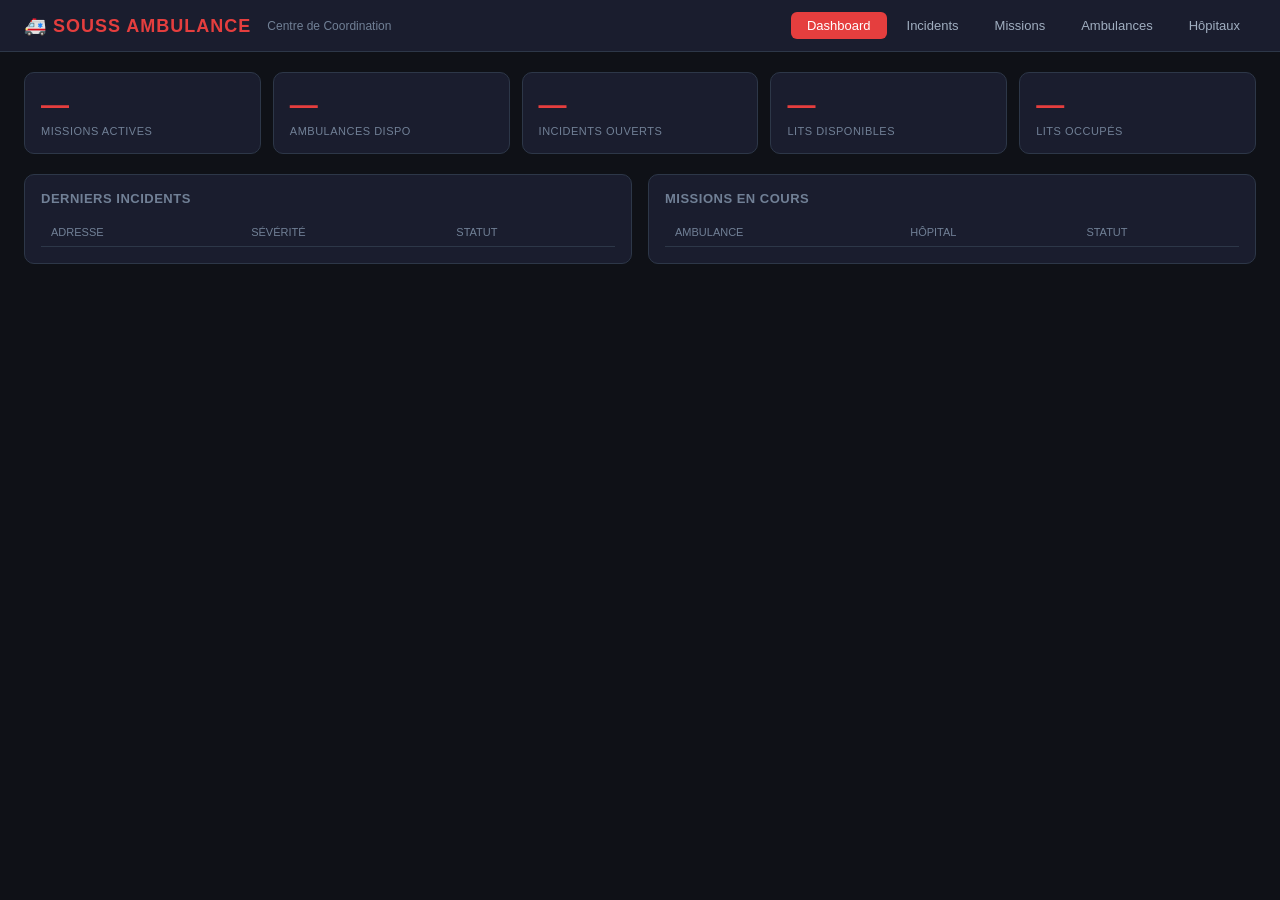
<file: souss_ambulance_opti_Manual/dispatcher.html>
<!DOCTYPE html>
<html lang="fr">
<head>
<meta charset="UTF-8">
<meta name="viewport" content="width=device-width, initial-scale=1.0">
<title>Souss Ambulance — Dispatcher</title>
<style>
  * { margin: 0; padding: 0; box-sizing: border-box; }
  body { font-family: 'Segoe UI', sans-serif; background: #0f1117; color: #e2e8f0; min-height: 100vh; }

  /* NAV */
  nav { background: #1a1d2e; border-bottom: 1px solid #2d3748; padding: 12px 24px; display: flex; align-items: center; gap: 16px; }
  nav h1 { font-size: 18px; font-weight: 700; color: #e53e3e; letter-spacing: 1px; }
  nav span { font-size: 12px; color: #718096; }
  .nav-tabs { margin-left: auto; display: flex; gap: 4px; }
  .nav-tab { padding: 6px 16px; border-radius: 6px; cursor: pointer; font-size: 13px; color: #a0aec0; border: none; background: none; }
  .nav-tab.active { background: #e53e3e; color: white; }

  /* LAYOUT */
  .page { display: none; padding: 20px 24px; }
  .page.active { display: block; }

  /* STATS */
  .stats { display: grid; grid-template-columns: repeat(5, 1fr); gap: 12px; margin-bottom: 20px; }
  .stat { background: #1a1d2e; border: 1px solid #2d3748; border-radius: 10px; padding: 16px; }
  .stat-val { font-size: 28px; font-weight: 700; color: #e53e3e; }
  .stat-label { font-size: 11px; color: #718096; margin-top: 4px; text-transform: uppercase; letter-spacing: 0.5px; }

  /* GRID */
  .grid2 { display: grid; grid-template-columns: 1fr 1fr; gap: 16px; }
  .grid3 { display: grid; grid-template-columns: 1fr 1fr 1fr; gap: 16px; }

  /* CARD */
  .card { background: #1a1d2e; border: 1px solid #2d3748; border-radius: 10px; padding: 16px; }
  .card h3 { font-size: 13px; text-transform: uppercase; letter-spacing: 0.5px; color: #718096; margin-bottom: 12px; }

  /* TABLE */
  table { width: 100%; border-collapse: collapse; font-size: 13px; }
  th { text-align: left; padding: 8px 10px; color: #718096; font-weight: 500; border-bottom: 1px solid #2d3748; font-size: 11px; text-transform: uppercase; }
  td { padding: 10px; border-bottom: 1px solid #1e2235; }
  tr:hover td { background: #1e2235; }

  /* BADGE */
  .badge { display: inline-block; padding: 2px 8px; border-radius: 20px; font-size: 11px; font-weight: 600; }
  .badge-green { background: #1a3a2a; color: #48bb78; }
  .badge-red { background: #3a1a1a; color: #fc8181; }
  .badge-yellow { background: #3a3a1a; color: #f6e05e; }
  .badge-blue { background: #1a2a3a; color: #63b3ed; }
  .badge-gray { background: #2d3748; color: #a0aec0; }

  /* FORM */
  .form-group { margin-bottom: 12px; }
  label { display: block; font-size: 12px; color: #a0aec0; margin-bottom: 4px; }
  input, select, textarea { width: 100%; background: #0f1117; border: 1px solid #2d3748; border-radius: 6px; padding: 8px 10px; color: #e2e8f0; font-size: 13px; outline: none; }
  input:focus, select:focus, textarea:focus { border-color: #e53e3e; }
  textarea { resize: vertical; min-height: 70px; }

  /* BUTTONS */
  .btn { padding: 8px 16px; border-radius: 6px; border: none; cursor: pointer; font-size: 13px; font-weight: 600; }
  .btn-red { background: #e53e3e; color: white; }
  .btn-red:hover { background: #c53030; }
  .btn-outline { background: none; border: 1px solid #2d3748; color: #a0aec0; }
  .btn-outline:hover { border-color: #e53e3e; color: #e53e3e; }
  .btn-sm { padding: 4px 10px; font-size: 11px; }
  .btn-green { background: #276749; color: white; }
  .btn-green:hover { background: #22543d; }

  /* MISSION DISPATCH */
  .dispatch-form { background: #1a1d2e; border: 1px solid #e53e3e33; border-radius: 10px; padding: 20px; margin-bottom: 16px; }
  .dispatch-form h3 { color: #e53e3e; margin-bottom: 16px; font-size: 14px; }

  /* SEVERITY */
  .sev-1 { color: #f6e05e; }
  .sev-2 { color: #ed8936; }
  .sev-3 { color: #fc8181; }

  /* TOAST */
  #toast { position: fixed; bottom: 24px; right: 24px; background: #276749; color: white; padding: 12px 20px; border-radius: 8px; font-size: 13px; display: none; z-index: 999; }
  #toast.error { background: #c53030; }

  .mb12 { margin-bottom: 12px; }
  .flex { display: flex; gap: 8px; align-items: center; }
  .ml-auto { margin-left: auto; }
  .section-title { font-size: 16px; font-weight: 600; margin-bottom: 16px; }
</style>
</head>
<body>

<nav>
  <h1>🚑 SOUSS AMBULANCE</h1>
  <span>Centre de Coordination</span>
  <div class="nav-tabs">
    <button class="nav-tab active" onclick="showPage('dashboard')">Dashboard</button>
    <button class="nav-tab" onclick="showPage('incidents')">Incidents</button>
    <button class="nav-tab" onclick="showPage('missions')">Missions</button>
    <button class="nav-tab" onclick="showPage('ambulances')">Ambulances</button>
    <button class="nav-tab" onclick="showPage('hospitals')">Hôpitaux</button>
  </div>
</nav>

<!-- DASHBOARD -->
<div id="page-dashboard" class="page active">
  <div class="stats" id="stats-bar">
    <div class="stat"><div class="stat-val" id="s-missions">—</div><div class="stat-label">Missions actives</div></div>
    <div class="stat"><div class="stat-val" id="s-ambulances">—</div><div class="stat-label">Ambulances dispo</div></div>
    <div class="stat"><div class="stat-val" id="s-incidents">—</div><div class="stat-label">Incidents ouverts</div></div>
    <div class="stat"><div class="stat-val" id="s-beds">—</div><div class="stat-label">Lits disponibles</div></div>
    <div class="stat"><div class="stat-val" id="s-occ">—</div><div class="stat-label">Lits occupés</div></div>
  </div>
  <div class="grid2">
    <div class="card">
      <h3>Derniers incidents</h3>
      <table><thead><tr><th>Adresse</th><th>Sévérité</th><th>Statut</th></tr></thead>
      <tbody id="dash-incidents"></tbody></table>
    </div>
    <div class="card">
      <h3>Missions en cours</h3>
      <table><thead><tr><th>Ambulance</th><th>Hôpital</th><th>Statut</th></tr></thead>
      <tbody id="dash-missions"></tbody></table>
    </div>
  </div>
</div>

<!-- INCIDENTS -->
<div id="page-incidents" class="page">
  <div class="grid2">
    <div>
      <div class="section-title">Incidents</div>
      <div class="card mb12">
        <table><thead><tr><th>Adresse</th><th>Type</th><th>Sév.</th><th>Statut</th><th></th></tr></thead>
        <tbody id="incidents-list"></tbody></table>
      </div>
    </div>
    <div>
      <div class="section-title">Nouveau incident</div>
      <div class="card">
        <div class="form-group"><label>Type d'incident</label>
          <select id="inc-type"></select></div>
        <div class="form-group"><label>Description</label>
          <textarea id="inc-desc" placeholder="Détails..."></textarea></div>
        <div class="form-group"><label>Sévérité (1-5)</label>
          <input type="number" id="inc-sev" min="1" max="5" value="2"></div>
        <div class="form-group"><label>Adresse</label>
          <input type="text" id="inc-addr" placeholder="Adresse de l'incident"></div>
        <div class="grid2">
          <div class="form-group"><label>Latitude</label><input type="number" id="inc-lat" step="any" placeholder="30.4278"></div>
          <div class="form-group"><label>Longitude</label><input type="number" id="inc-lon" step="any" placeholder="-9.5981"></div>
        </div>
        <div class="form-group"><label>Victimes estimées</label>
          <input type="number" id="inc-victims" value="1"></div>
        <button class="btn btn-red" onclick="createIncident()">Créer l'incident</button>
      </div>
    </div>
  </div>

  <!-- DISPATCH FORM -->
  <div class="dispatch-form" id="dispatch-section" style="display:none">
    <h3>🚑 Dispatcher une mission — Incident #<span id="dispatch-inc-id"></span></h3>
    <div class="grid3">
      <div class="form-group"><label>Ambulance disponible</label>
        <select id="dispatch-amb"></select></div>
      <div class="form-group"><label>Latitude incident</label>
        <input type="number" id="dispatch-lat" step="any"></div>
      <div class="form-group"><label>Longitude incident</label>
        <input type="number" id="dispatch-lon" step="any"></div>
    </div>
    <div class="flex">
      <button class="btn btn-red" onclick="dispatchMission()">Créer mission automatique</button>
      <button class="btn btn-outline" onclick="document.getElementById('dispatch-section').style.display='none'">Annuler</button>
    </div>
  </div>
</div>

<!-- MISSIONS -->
<div id="page-missions" class="page">
  <div class="section-title">Missions</div>
  <div class="card">
    <table>
      <thead><tr><th>ID</th><th>Ambulance</th><th>Incident</th><th>Hôpital</th><th>Statut</th><th>Actions</th></tr></thead>
      <tbody id="missions-list"></tbody>
    </table>
  </div>
</div>

<!-- AMBULANCES -->
<div id="page-ambulances" class="page">
  <div class="grid2">
    <div>
      <div class="section-title">Ambulances</div>
      <div class="card">
        <table><thead><tr><th>Code</th><th>Plaque</th><th>Type</th><th>Statut</th></tr></thead>
        <tbody id="ambulances-list"></tbody></table>
      </div>
    </div>
    <div>
      <div class="section-title">Ajouter une ambulance</div>
      <div class="card">
        <div class="form-group"><label>Code</label><input type="text" id="amb-code" placeholder="AMB-001"></div>
        <div class="form-group"><label>Plaque</label><input type="text" id="amb-plate" placeholder="12345-A-6"></div>
        <div class="form-group"><label>Type</label>
          <select id="amb-type">
            <option>BLS</option><option>ALS</option><option>MICU</option>
          </select>
        </div>
        <div class="grid2">
          <div class="form-group"><label>Base Lat</label><input type="number" id="amb-lat" step="any"></div>
          <div class="form-group"><label>Base Lon</label><input type="number" id="amb-lon" step="any"></div>
        </div>
        <button class="btn btn-red" onclick="createAmbulance()">Ajouter</button>
      </div>
    </div>
  </div>
</div>

<!-- HOSPITALS -->
<div id="page-hospitals" class="page">
  <div class="section-title">Hôpitaux & Capacité</div>
  <div class="card">
    <table>
      <thead><tr><th>Nom</th><th>Ville</th><th>Services</th><th>Lits total</th><th>Occupés</th><th>Dispo</th></tr></thead>
      <tbody id="hospitals-list"></tbody>
    </table>
  </div>
</div>

<div id="toast"></div>

<script>
const API = "http://localhost:5000/api";

// ── NAVIGATION ────────────────────────────────────────────────────────────────
function showPage(name) {
  document.querySelectorAll('.page').forEach(p => p.classList.remove('active'));
  document.querySelectorAll('.nav-tab').forEach(t => t.classList.remove('active'));
  document.getElementById('page-' + name).classList.add('active');
  event.target.classList.add('active');

  // load data for the tab
  if (name === 'incidents') { loadIncidents(); loadIncidentTypes(); }
  if (name === 'missions') loadMissions();
  if (name === 'ambulances') loadAmbulances();
  if (name === 'hospitals') loadHospitals();
}

function loadPage(name) {
  if (name === 'dashboard') loadDashboard();
  if (name === 'incidents') { loadIncidents(); loadIncidentTypes(); }
  if (name === 'missions') loadMissions();
  if (name === 'ambulances') loadAmbulances();
  if (name === 'hospitals') loadHospitals();
}

// ── TOAST ─────────────────────────────────────────────────────────────────────
function toast(msg, error = false) {
  const t = document.getElementById('toast');
  t.textContent = msg;
  t.className = error ? 'error' : '';
  t.style.display = 'block';
  setTimeout(() => t.style.display = 'none', 3000);
}

// ── BADGE HELPERS ─────────────────────────────────────────────────────────────
function statusBadge(status) {
  const map = {
    'AVAILABLE': 'badge-green', 'BUSY': 'badge-red', 'OPEN': 'badge-yellow',
    'ASSIGNED': 'badge-blue', 'DISPATCHED': 'badge-blue', 'ON_SITE': 'badge-yellow',
    'AT_HOSPITAL': 'badge-blue', 'COMPLETED': 'badge-green', 'ADMITTED': 'badge-red',
    'DISCHARGED': 'badge-green'
  };
  return `<span class="badge ${map[status] || 'badge-gray'}">${status || '—'}</span>`;
}

// ── DASHBOARD ─────────────────────────────────────────────────────────────────
async function loadDashboard() {
  const stats = await fetch(API + '/stats').then(r => r.json());
  document.getElementById('s-missions').textContent = stats.active_missions;
  document.getElementById('s-ambulances').textContent = stats.available_ambulances;
  document.getElementById('s-incidents').textContent = stats.open_incidents;
  document.getElementById('s-beds').textContent = (stats.total_beds || 0) - (stats.occupied_beds || 0);
  document.getElementById('s-occ').textContent = stats.occupied_beds || 0;

  const incidents = await fetch(API + '/incidents').then(r => r.json());
  document.getElementById('dash-incidents').innerHTML = incidents.slice(0, 8).map(i => `
    <tr><td>${i.address || '—'}</td><td>${i.severity || '—'}</td><td>${statusBadge(i.status)}</td></tr>
  `).join('');

  const missions = await fetch(API + '/missions').then(r => r.json());
  document.getElementById('dash-missions').innerHTML = missions.filter(m => m.status !== 'COMPLETED').slice(0, 8).map(m => `
    <tr><td>${m.ambulance_code || '—'}</td><td>${m.hospital_name || '—'}</td><td>${statusBadge(m.status)}</td></tr>
  `).join('');
}

// ── INCIDENTS ─────────────────────────────────────────────────────────────────
async function loadIncidents() {
  const rows = await fetch(API + '/incidents').then(r => r.json());
  document.getElementById('incidents-list').innerHTML = rows.map(i => `
    <tr>
      <td>${i.address || '—'}</td>
      <td>${i.incident_type_label || '—'}</td>
      <td>${i.severity || '—'}</td>
      <td>${statusBadge(i.status)}</td>
      <td><button class="btn btn-red btn-sm" onclick="openDispatch(${i.incident_id}, ${i.latitude}, ${i.longitude})">Dispatcher</button></td>
    </tr>
  `).join('');
}

async function loadIncidentTypes() {
  const types = await fetch(API + '/incident-types').then(r => r.json());
  document.getElementById('inc-type').innerHTML = types.map(t => `<option value="${t.incident_type_id}">${t.label}</option>`).join('');
}

async function createIncident() {
  const body = {
    incident_type_id: document.getElementById('inc-type').value,
    description: document.getElementById('inc-desc').value,
    severity: document.getElementById('inc-sev').value,
    estimated_victims: document.getElementById('inc-victims').value,
    address: document.getElementById('inc-addr').value,
    latitude: document.getElementById('inc-lat').value,
    longitude: document.getElementById('inc-lon').value,
  };
  const res = await fetch(API + '/incidents', { method: 'POST', headers: {'Content-Type':'application/json'}, body: JSON.stringify(body) });
  const data = await res.json();
  if (res.ok) { toast('Incident créé !'); loadIncidents(); }
  else toast(data.error || 'Erreur', true);
}

// ── DISPATCH ──────────────────────────────────────────────────────────────────
async function openDispatch(incidentId, lat, lon) {
  document.getElementById('dispatch-section').style.display = 'block';
  document.getElementById('dispatch-inc-id').textContent = incidentId;
  document.getElementById('dispatch-lat').value = lat;
  document.getElementById('dispatch-lon').value = lon;
  document.getElementById('dispatch-section').dataset.incidentId = incidentId;

  const ambs = await fetch(API + '/ambulances/available').then(r => r.json());
  document.getElementById('dispatch-amb').innerHTML = ambs.map(a =>
    `<option value="${a.ambulance_id}">${a.code} — ${a.ambulance_type}</option>`
  ).join('');

  // NEW: load hospital services
  const hospitals = await fetch(API + '/hospitals').then(r => r.json());
  const options = [];
  hospitals.forEach(h => {
    (h.services || []).forEach(s => {
      const free = (s.total_beds || 0) - (s.occupied_beds || 0);
      options.push(`<option value="${s.service_id}">${h.name} — ${s.service_type} (${free} lits libres)</option>`);
    });
  });
  document.getElementById('dispatch-service').innerHTML = options.join('');
}

async function dispatchMission() {
  const body = {
    incident_id: document.getElementById('dispatch-section').dataset.incidentId,
    ambulance_id: document.getElementById('dispatch-amb').value,
    latitude: document.getElementById('dispatch-lat').value,
    longitude: document.getElementById('dispatch-lon').value,
  };
  const res = await fetch(API + '/missions/auto', { method: 'POST', headers: {'Content-Type':'application/json'}, body: JSON.stringify(body) });
  const data = await res.json();
  if (res.ok) { toast('Mission créée !'); document.getElementById('dispatch-section').style.display = 'none'; loadIncidents(); }
  else toast(data.error || 'Erreur', true);
}

// ── MISSIONS ──────────────────────────────────────────────────────────────────
async function loadMissions() {
  const rows = await fetch(API + '/missions').then(r => r.json());
  const steps = ['depart_base_at', 'arrive_scene_at', 'depart_scene_at', 'arrive_hospital_at', 'closed_at'];
  const stepLabels = ['Départ base', 'Arrivée scène', 'Départ scène', 'Arrivée hôpital', 'Clôturer'];
  document.getElementById('missions-list').innerHTML = rows.map(m => `
    <tr>
      <td>#${m.mission_id}</td>
      <td>${m.ambulance_code || '—'}</td>
      <td>${m.incident_address || '—'}</td>
      <td>${m.hospital_name || '—'}</td>
      <td>${statusBadge(m.status)}</td>
      <td>
        ${steps.map((s, i) => !m[s] ? `<button class="btn btn-outline btn-sm" onclick="updateMission(${m.mission_id}, '${s}')">${stepLabels[i]}</button>` : '').join('')}
      </td>
    </tr>
  `).join('');
}

async function updateMission(id, field) {
  const res = await fetch(API + `/missions/${id}/status`, { method: 'PATCH', headers: {'Content-Type':'application/json'}, body: JSON.stringify({field}) });
  const data = await res.json();
  if (res.ok) { toast(data.message); loadMissions(); }
  else toast(data.error || 'Erreur', true);
}

// ── AMBULANCES ────────────────────────────────────────────────────────────────
async function loadAmbulances() {
  const rows = await fetch(API + '/ambulances').then(r => r.json());
  document.getElementById('ambulances-list').innerHTML = rows.map(a => `
    <tr><td>${a.code}</td><td>${a.license_plate || '—'}</td><td>${a.ambulance_type}</td><td>${statusBadge(a.status)}</td></tr>
  `).join('');
}

async function createAmbulance() {
  const body = {
    code: document.getElementById('amb-code').value,
    license_plate: document.getElementById('amb-plate').value,
    ambulance_type: document.getElementById('amb-type').value,
    base_latitude: document.getElementById('amb-lat').value,
    base_longitude: document.getElementById('amb-lon').value,
  };
  const res = await fetch(API + '/ambulances', { method: 'POST', headers: {'Content-Type':'application/json'}, body: JSON.stringify(body) });
  const data = await res.json();
  if (res.ok) { toast('Ambulance ajoutée !'); loadAmbulances(); }
  else toast(data.error || 'Erreur', true);
}

// ── HOSPITALS ─────────────────────────────────────────────────────────────────
async function loadHospitals() {
  const rows = await fetch(API + '/hospitals').then(r => r.json());
  document.getElementById('hospitals-list').innerHTML = rows.map(h => {
    const services = h.services || [];
    const totalBeds = services.reduce((s, sv) => s + (sv.total_beds || 0), 0);
    const occupied = services.reduce((s, sv) => s + (sv.occupied_beds || 0), 0);
    return `<tr>
      <td>${h.name}</td>
      <td>${h.city || '—'}</td>
      <td>${services.map(s => s.service_type).join(', ') || '—'}</td>
      <td>${totalBeds}</td>
      <td>${occupied}</td>
      <td><span class="badge ${totalBeds - occupied > 0 ? 'badge-green' : 'badge-red'}">${totalBeds - occupied}</span></td>
    </tr>`;
  }).join('');
}

// ── INIT ──────────────────────────────────────────────────────────────────────
loadDashboard();
setInterval(loadDashboard, 30000); // auto refresh every 30s
</script>
</body>
</html>
</file>
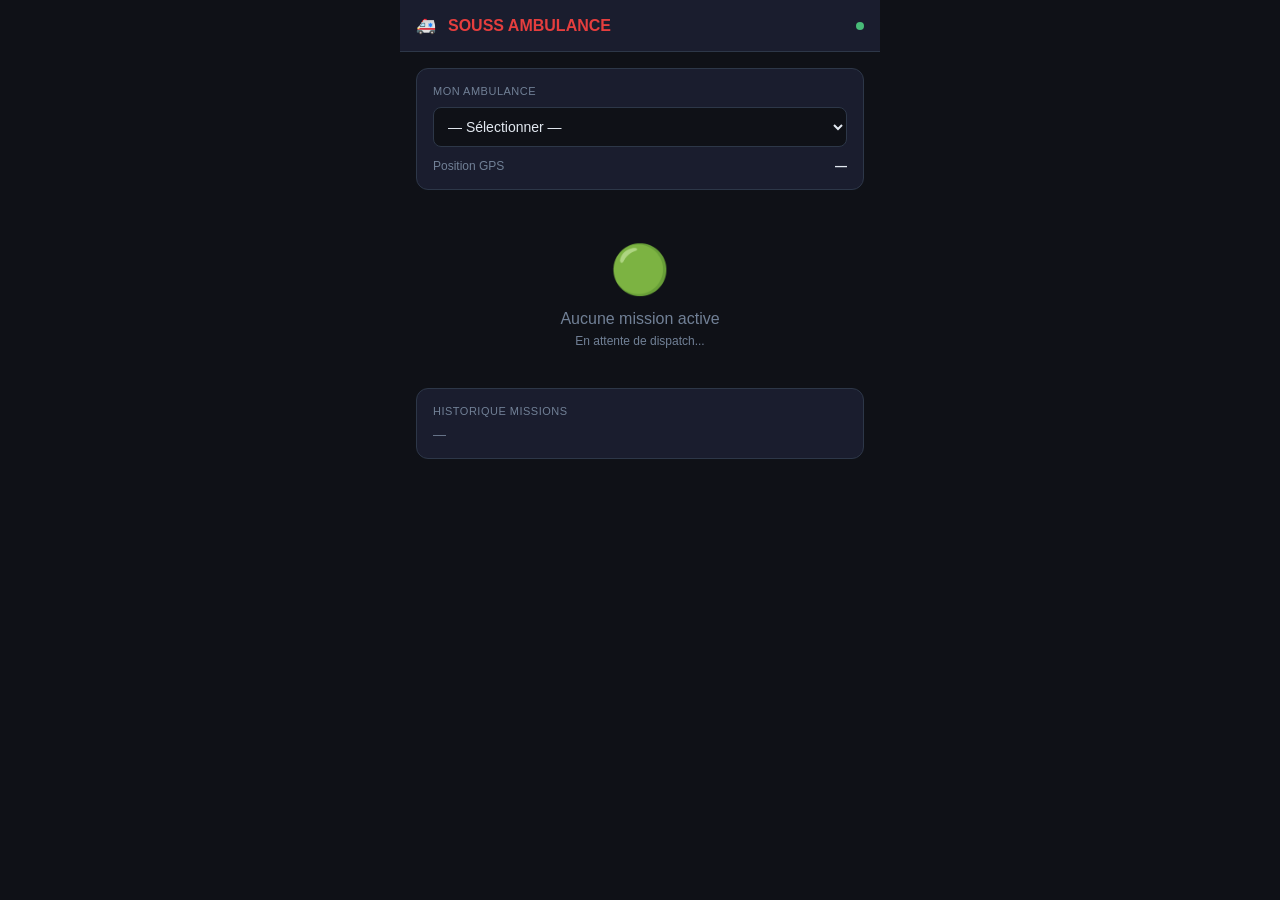
<file: souss_ambulance_opti_Manual/driver.html>
<!DOCTYPE html>
<html lang="fr">
<head>
<meta charset="UTF-8">
<meta name="viewport" content="width=device-width, initial-scale=1.0, maximum-scale=1.0">
<title>Souss Ambulance — Chauffeur</title>
<style>
  * { margin: 0; padding: 0; box-sizing: border-box; }
  body { font-family: 'Segoe UI', sans-serif; background: #0f1117; color: #e2e8f0; min-height: 100vh; max-width: 480px; margin: 0 auto; }

  header { background: #1a1d2e; padding: 16px; border-bottom: 1px solid #2d3748; display: flex; align-items: center; gap: 12px; }
  header h1 { font-size: 16px; font-weight: 700; color: #e53e3e; }
  .online-dot { width: 8px; height: 8px; background: #48bb78; border-radius: 50%; margin-left: auto; }

  .section { padding: 16px; }
  .card { background: #1a1d2e; border: 1px solid #2d3748; border-radius: 12px; padding: 16px; margin-bottom: 12px; }
  .card-title { font-size: 11px; text-transform: uppercase; color: #718096; letter-spacing: 0.5px; margin-bottom: 10px; }

  /* STATUS SELECTOR */
  .amb-selector { display: flex; gap: 8px; margin-bottom: 12px; }
  select { flex: 1; background: #0f1117; border: 1px solid #2d3748; border-radius: 8px; padding: 10px; color: #e2e8f0; font-size: 14px; outline: none; }

  /* MISSION CARD */
  .mission-card { background: #1a1d2e; border: 2px solid #e53e3e; border-radius: 12px; padding: 16px; margin-bottom: 12px; }
  .mission-id { font-size: 11px; color: #718096; }
  .mission-addr { font-size: 16px; font-weight: 600; margin: 6px 0; }
  .mission-hospital { font-size: 13px; color: #a0aec0; }
  .mission-status { display: inline-block; padding: 4px 10px; border-radius: 20px; font-size: 12px; font-weight: 600; background: #3a1a1a; color: #fc8181; margin: 8px 0; }
  .mission-status.green { background: #1a3a2a; color: #48bb78; }
  .mission-status.blue { background: #1a2a3a; color: #63b3ed; }
  .mission-status.yellow { background: #3a3a1a; color: #f6e05e; }

  /* ACTION BUTTONS */
  .action-btns { display: flex; flex-direction: column; gap: 8px; margin-top: 12px; }
  .btn { width: 100%; padding: 14px; border-radius: 10px; border: none; cursor: pointer; font-size: 15px; font-weight: 600; }
  .btn-red { background: #e53e3e; color: white; }
  .btn-green { background: #276749; color: white; }
  .btn-blue { background: #2a4a6a; color: white; }
  .btn-gray { background: #2d3748; color: #a0aec0; }
  .btn:active { opacity: 0.8; }

  /* GPS */
  .gps-info { display: flex; justify-content: space-between; font-size: 12px; color: #718096; }
  .gps-val { color: #e2e8f0; font-weight: 600; }

  /* NO MISSION */
  .no-mission { text-align: center; padding: 40px 20px; color: #718096; }
  .no-mission .icon { font-size: 48px; margin-bottom: 12px; }

  /* HISTORY */
  .history-item { padding: 10px 0; border-bottom: 1px solid #2d3748; font-size: 13px; }
  .history-item:last-child { border: none; }
  .history-meta { color: #718096; font-size: 11px; margin-top: 3px; }

  .form-group { margin-bottom: 10px; }
  label { display: block; font-size: 12px; color: #a0aec0; margin-bottom: 4px; }
  input { width: 100%; background: #0f1117; border: 1px solid #2d3748; border-radius: 8px; padding: 10px; color: #e2e8f0; font-size: 14px; outline: none; }

  #toast { position: fixed; bottom: 20px; left: 50%; transform: translateX(-50%); background: #276749; color: white; padding: 12px 24px; border-radius: 20px; font-size: 13px; display: none; z-index: 999; white-space: nowrap; }
  #toast.error { background: #c53030; }
</style>
</head>
<body>

<header>
  <span>🚑</span>
  <h1>SOUSS AMBULANCE</h1>
  <div class="online-dot"></div>
</header>

<div class="section">

  <!-- SELECT AMBULANCE -->
  <div class="card">
    <div class="card-title">Mon ambulance</div>
    <div class="amb-selector">
      <select id="my-ambulance" onchange="selectAmbulance()">
        <option value="">— Sélectionner —</option>
      </select>
    </div>
    <div class="gps-info">
      <span>Position GPS</span>
      <span class="gps-val" id="gps-display">—</span>
    </div>
  </div>

  <!-- ACTIVE MISSION -->
  <div id="mission-section">
    <div class="no-mission">
      <div class="icon">🟢</div>
      <div>Aucune mission active</div>
      <div style="font-size:12px;margin-top:6px;">En attente de dispatch...</div>
    </div>
  </div>

  <!-- GPS TRACKER -->
  <div class="card" id="gps-card" style="display:none">
    <div class="card-title">Envoyer position manuellement</div>
    <div class="form-group"><label>Latitude</label><input type="number" id="manual-lat" step="any"></div>
    <div class="form-group"><label>Longitude</label><input type="number" id="manual-lon" step="any"></div>
    <button class="btn btn-gray" style="margin-top:4px" onclick="sendPosition()">📍 Envoyer position</button>
  </div>

  <!-- MISSION HISTORY -->
  <div class="card">
    <div class="card-title">Historique missions</div>
    <div id="mission-history"><div style="color:#718096;font-size:13px">—</div></div>
  </div>

</div>

<div id="toast"></div>

<script>
const API = "http://localhost:5000/api";
let currentAmbulanceId = null;
let currentMission = null;
let gpsWatchId = null;
let currentLat = null, currentLon = null;

function toast(msg, error = false) {
  const t = document.getElementById('toast');
  t.textContent = msg;
  t.className = error ? 'error' : '';
  t.style.display = 'block';
  setTimeout(() => t.style.display = 'none', 3000);
}

// ── LOAD AMBULANCES ───────────────────────────────────────────────────────────
async function loadAmbulances() {
  const rows = await fetch(API + '/ambulances').then(r => r.json());
  const sel = document.getElementById('my-ambulance');
  sel.innerHTML = '<option value="">— Sélectionner —</option>' +
    rows.map(a => `<option value="${a.ambulance_id}">${a.code} — ${a.ambulance_type} (${a.status})</option>`).join('');
}

function selectAmbulance() {
  currentAmbulanceId = document.getElementById('my-ambulance').value;
  if (currentAmbulanceId) {
    document.getElementById('gps-card').style.display = 'block';
    startGPS();
    loadActiveMission();
    loadHistory();
  }
}

// ── GPS ───────────────────────────────────────────────────────────────────────
function startGPS() {
  if (!navigator.geolocation) return;
  gpsWatchId = navigator.geolocation.watchPosition(pos => {
    currentLat = pos.coords.latitude;
    currentLon = pos.coords.longitude;
    document.getElementById('gps-display').textContent = `${currentLat.toFixed(4)}, ${currentLon.toFixed(4)}`;
    document.getElementById('manual-lat').value = currentLat;
    document.getElementById('manual-lon').value = currentLon;
    // auto send every position update
    sendPositionAuto(currentLat, currentLon, pos.coords.speed);
  }, err => {
    document.getElementById('gps-display').textContent = 'GPS indisponible';
  }, { enableHighAccuracy: true, maximumAge: 10000 });
}

async function sendPositionAuto(lat, lon, speed) {
  if (!currentAmbulanceId) return;
  await fetch(API + `/ambulances/${currentAmbulanceId}/position`, {
    method: 'POST',
    headers: {'Content-Type':'application/json'},
    body: JSON.stringify({ latitude: lat, longitude: lon, speed_kmh: speed || 0 })
  });
}

async function sendPosition() {
  const lat = document.getElementById('manual-lat').value;
  const lon = document.getElementById('manual-lon').value;
  if (!lat || !lon) { toast('Entrez les coordonnées', true); return; }
  await sendPositionAuto(lat, lon, 0);
  toast('Position envoyée !');
}

// ── ACTIVE MISSION ────────────────────────────────────────────────────────────
async function loadActiveMission() {
  if (!currentAmbulanceId) return;
  const missions = await fetch(API + '/missions').then(r => r.json());
  const active = missions.find(m =>
    String(m.ambulance_id) === String(currentAmbulanceId) &&
    !['COMPLETED', 'CANCELLED'].includes(m.status)
  );

  const section = document.getElementById('mission-section');

  if (!active) {
    currentMission = null;
    section.innerHTML = `<div class="no-mission"><div class="icon">🟢</div><div>Aucune mission active</div><div style="font-size:12px;margin-top:6px;">En attente de dispatch...</div></div>`;
    return;
  }

  currentMission = active;
  const statusColor = { DISPATCHED: '', ON_SITE: 'yellow', AT_HOSPITAL: 'blue', COMPLETED: 'green' };

  const steps = [
    { field: 'depart_base_at', label: '🚀 Départ de la base', done: active.depart_base_at },
    { field: 'arrive_scene_at', label: '📍 Arrivée sur scène', done: active.arrive_scene_at },
    { field: 'depart_scene_at', label: '🏥 Départ vers hôpital', done: active.depart_scene_at },
    { field: 'arrive_hospital_at', label: '✅ Arrivée hôpital', done: active.arrive_hospital_at },
    { field: 'closed_at', label: '🔒 Clôturer mission', done: active.closed_at },
  ];

  const nextStep = steps.find(s => !s.done);

  section.innerHTML = `
    <div class="mission-card">
      <div class="mission-id">Mission #${active.mission_id}</div>
      <div class="mission-addr">📍 ${active.incident_address || '—'}</div>
      <div class="mission-hospital">🏥 ${active.hospital_name || '—'}</div>
      <div class="mission-status ${statusColor[active.status] || ''}">${active.status}</div>
      <div class="action-btns">
        ${nextStep ? `<button class="btn btn-red" onclick="updateStep('${nextStep.field}')">${nextStep.label}</button>` : '<div style="color:#48bb78;text-align:center;font-size:14px">✅ Mission terminée</div>'}
        ${steps.filter(s => s.done).map(s => `<div style="font-size:12px;color:#48bb78;">✓ ${s.label}</div>`).join('')}
      </div>
    </div>
  `;
}

async function updateStep(field) {
  if (!currentMission) return;
  
  const body = {};
  body[field] = new Date().toISOString();
  const res = await fetch(API + `/missions/${currentMission.mission_id}/status`, {
    method: 'PATCH',
    headers: {'Content-Type':'application/json'},
    body: JSON.stringify({ field })
  });
  const data = await res.json();
  if (res.ok) { toast(data.message); loadActiveMission(); loadHistory(); }
  else toast(data.error || 'Erreur', true);
}

// ── HISTORY ───────────────────────────────────────────────────────────────────
async function loadHistory() {
  if (!currentAmbulanceId) return;
  const missions = await fetch(API + '/missions').then(r => r.json());
  const mine = missions.filter(m => String(m.ambulance_id) === String(currentAmbulanceId)).slice(0, 10);
  document.getElementById('mission-history').innerHTML = mine.length
    ? mine.map(m => `
        <div class="history-item">
          <div>${m.incident_address || '—'} → ${m.hospital_name || '—'}</div>
          <div class="history-meta">#${m.mission_id} · ${m.status} · ${new Date(m.created_at).toLocaleDateString('fr')}</div>
        </div>
      `).join('')
    : '<div style="color:#718096;font-size:13px">Aucune mission</div>';
}

// ── INIT ──────────────────────────────────────────────────────────────────────
loadAmbulances();
// refresh mission every 20s
setInterval(() => { if (currentAmbulanceId) loadActiveMission(); }, 20000);
</script>
</body>
</html>
</file>
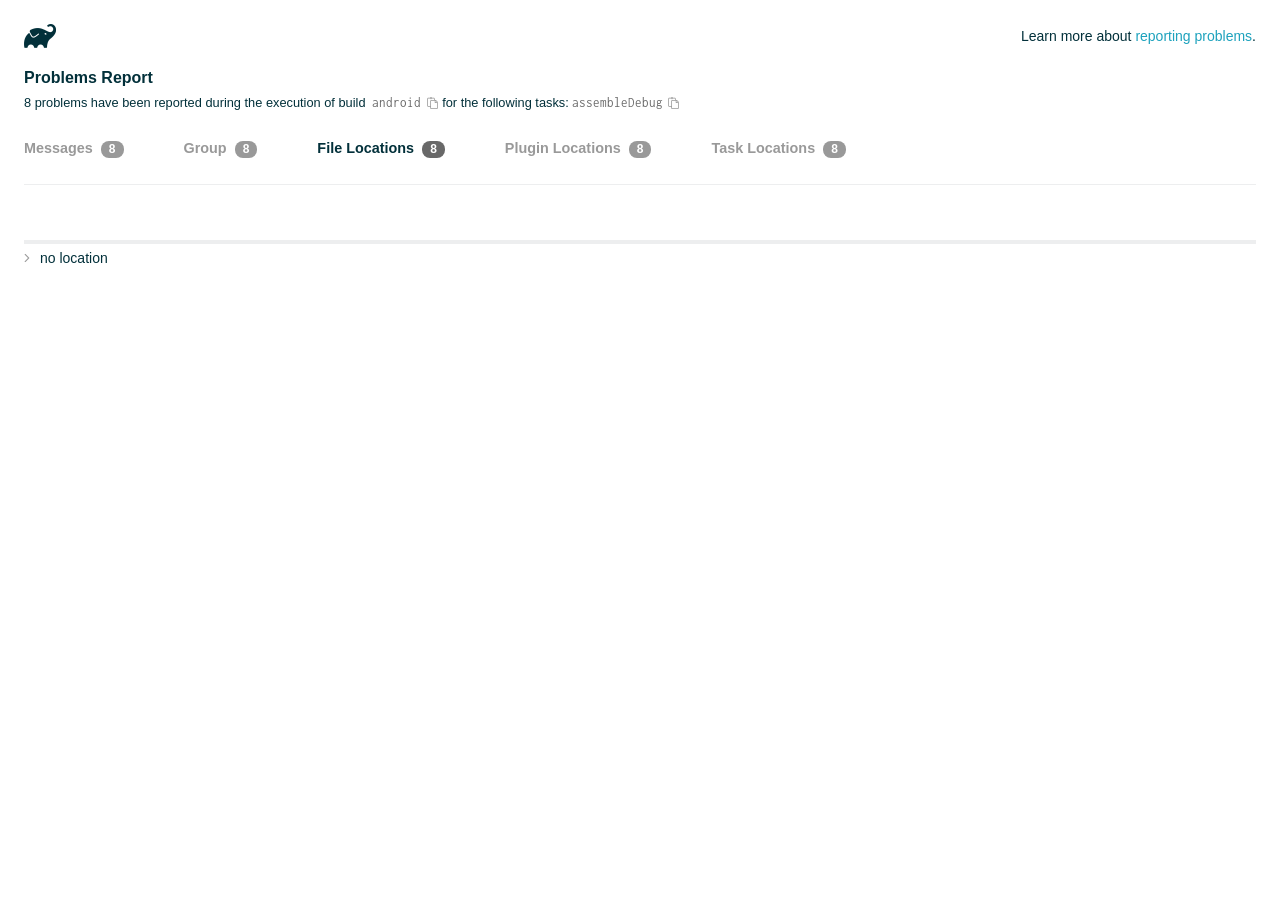
<file: mobile-app/android/build/reports/problems/problems-report.html>
<!DOCTYPE html>

<html lang="en">
<head>
    <!-- Required meta tags -->
    <meta charset="utf-8">
    <meta name="viewport" content="width=device-width, initial-scale=1, shrink-to-fit=no">

                    <style type="text/css">
                /*! normalize.css v7.0.0 | MIT License | github.com/necolas/normalize.css */
html {
    line-height: 1.15;
    -ms-text-size-adjust: 100%;
    -webkit-text-size-adjust: 100%
}

body {
    margin: 0
}

article, aside, footer, header, nav, section {
    display: block
}

h1 {
    font-size: 2em;
    margin: .67em 0
}

figcaption, figure, main {
    display: block
}

figure {
    margin: 1em 40px
}

hr {
    box-sizing: content-box;
    height: 0;
    overflow: visible
}

pre {
    font-family: monospace, monospace;
    font-size: 1em
}

a {
    background-color: transparent;
    -webkit-text-decoration-skip: objects
}

abbr[title] {
    border-bottom: none;
    text-decoration: underline;
    text-decoration: underline dotted
}

b, strong {
    font-weight: inherit
}

b, strong {
    font-weight: bolder
}

code, kbd, samp {
    font-family: monospace, monospace;
    font-size: 1em
}

dfn {
    font-style: italic
}

mark {
    background-color: #ff0;
    color: #000
}

small {
    font-size: 80%
}

sub, sup {
    font-size: 75%;
    line-height: 0;
    position: relative;
    vertical-align: baseline
}

sub {
    bottom: -.25em
}

sup {
    top: -.5em
}

audio, video {
    display: inline-block
}

audio:not([controls]) {
    display: none;
    height: 0
}

img {
    border-style: none
}

svg:not(:root) {
    overflow: hidden
}

button, input, optgroup, select, textarea {
    font-family: sans-serif;
    font-size: 100%;
    line-height: 1.15;
    margin: 0
}

button, input {
    overflow: visible
}

button, select {
    text-transform: none
}

[type=reset], [type=submit], button, html [type=button] {
    -webkit-appearance: button
}

[type=button]::-moz-focus-inner, [type=reset]::-moz-focus-inner, [type=submit]::-moz-focus-inner, button::-moz-focus-inner {
    border-style: none;
    padding: 0
}

[type=button]:-moz-focusring, [type=reset]:-moz-focusring, [type=submit]:-moz-focusring, button:-moz-focusring {
    outline: 1px dotted ButtonText
}

fieldset {
    padding: .35em .75em .625em
}

legend {
    box-sizing: border-box;
    color: inherit;
    display: table;
    max-width: 100%;
    padding: 0;
    white-space: normal
}

progress {
    display: inline-block;
    vertical-align: baseline
}

textarea {
    overflow: auto
}

[type=checkbox], [type=radio] {
    box-sizing: border-box;
    padding: 0
}

[type=number]::-webkit-inner-spin-button, [type=number]::-webkit-outer-spin-button {
    height: auto
}

[type=search] {
    -webkit-appearance: textfield;
    outline-offset: -2px
}

[type=search]::-webkit-search-cancel-button, [type=search]::-webkit-search-decoration {
    -webkit-appearance: none
}

::-webkit-file-upload-button {
    -webkit-appearance: button;
    font: inherit
}

details, menu {
    display: block
}

summary {
    display: list-item
}

canvas {
    display: inline-block
}

template {
    display: none
}

[hidden] {
    display: none
}

/* configuration cache styles */

.report-wrapper {
    margin: 0;
    padding: 0 24px;
}

.gradle-logo {
    width: 32px;
    height: 24px;
    background-image: url("[data-uri]");
    background-size: contain;
}

.header {
    display: flex;
    flex-wrap: wrap;
    position: fixed;
    top: 0;
    left: 0;
    width: 100%;
    padding: 24px 24px 0 24px;
    background-color: white;
    z-index: 1;
}

.learn-more {
    margin-left: auto;
    align-self: center;
    font-size: 0.875rem;
    font-weight: normal;
}

.title {
    display: flex;
    align-items: center;
    padding: 18px 0 24px 0;
    flex: 1 0 100%;
}

.content {
    font-size: 0.875rem;
    padding: 240px 0 48px;
    overflow-x: auto;
    white-space: nowrap;
}

.content ol:first-of-type {
    margin: 0;
}

.tree-btn {
    cursor: pointer;
    display: inline-block;
    width: 16px;
    height: 16px;
    background-size: contain;
    background-repeat: no-repeat;
    vertical-align: middle;
    margin-top: -0.2em;
}

.tree-btn.collapsed {
    background-image: url('data:image/svg+xml;utf8,<svg xmlns="http://www.w3.org/2000/svg" viewBox="0 0 192 512"><path d="M166.9 264.5l-117.8 116c-4.7 4.7-12.3 4.7-17 0l-7.1-7.1c-4.7-4.7-4.7-12.3 0-17L127.3 256 25.1 155.6c-4.7-4.7-4.7-12.3 0-17l7.1-7.1c4.7-4.7 12.3-4.7 17 0l117.8 116c4.6 4.7 4.6 12.3-.1 17z" fill="%23999999" stroke="%23999999"/></svg>');
}

.tree-btn.expanded {
    background-image: url('data:image/svg+xml;utf8,<svg xmlns="http://www.w3.org/2000/svg" viewBox="0 0 256 512"><path d="M119.5 326.9L3.5 209.1c-4.7-4.7-4.7-12.3 0-17l7.1-7.1c4.7-4.7 12.3-4.7 17 0L128 287.3l100.4-102.2c4.7-4.7 12.3-4.7 17 0l7.1 7.1c4.7 4.7 4.7 12.3 0 17L136.5 327c-4.7 4.6-12.3 4.6-17-.1z" fill="%23999999" stroke="%23999999"/></svg>');
}

ul .tree-btn {
    margin-right: 3px;
}

.leaf-icon {
    display: inline-block;
    width: 16px;
    height: 16px;
    background-image: url('data:image/svg+xml;utf8,<svg xmlns="http://www.w3.org/2000/svg" viewBox="0 0 256 512"><path d="M32 256 H224" stroke="%23999999" stroke-width="48" stroke-linecap="round"/></svg>');
    background-size: contain;
    background-repeat: no-repeat;
    vertical-align: middle;
    margin-top: -0.2em;
}

.invisible-text {
    user-select: all; /* Allow the text to be selectable */
    color: transparent; /* Hide the text */
    text-indent: -9999px; /* Move the text out of view */
    position: relative;
    white-space: pre; /* Preserve meaningful whitespace in the invisible text for copying */
}

.text-for-copy {
    display: inline-block;
}

.enum-icon {
    display: inline-block;
    width: 16px;
    height: 16px;
    background-image: url('data:image/svg+xml;utf8,<svg xmlns="http://www.w3.org/2000/svg" viewBox="0 0 1024 1024"><circle cx="512" cy="512" r="200" /></svg>');
    background-size: contain;
    background-repeat: no-repeat;
    vertical-align: middle;
    margin-inline-start: 0.5ex;
    margin-inline-end: 0.5ex;
    margin-top: -0.2em;
}

.error-icon {
    display: inline-block;
    width: 16px;
    height: 16px;
    background-image: url('data:image/svg+xml;utf8,<svg xmlns="http://www.w3.org/2000/svg" viewBox="0 0 320 512"><path d="M193.94 256L296.5 153.44l21.15-21.15c3.12-3.12 3.12-8.19 0-11.31l-22.63-22.63c-3.12-3.12-8.19-3.12-11.31 0L160 222.06 36.29 98.34c-3.12-3.12-8.19-3.12-11.31 0L2.34 120.97c-3.12 3.12-3.12 8.19 0 11.31L126.06 256 2.34 379.71c-3.12 3.12-3.12 8.19 0 11.31l22.63 22.63c3.12 3.12 8.19 3.12 11.31 0L160 289.94 262.56 392.5l21.15 21.15c3.12 3.12 8.19 3.12 11.31 0l22.63-22.63c3.12-3.12 3.12-8.19 0-11.31L193.94 256z" fill="%23FC461E" stroke="%23FC461E"/></svg>');
    background-size: contain;
    background-repeat: no-repeat;
    vertical-align: middle;
    margin-inline-start: 0.5ex;
    margin-inline-end: 0.5ex;
    margin-top: -0.2em;
}

.advice-icon {
    display: inline-block;
    width: 16px;
    height: 16px;
    background-image: url('data:image/svg+xml;utf8,<svg width="800px" height="800px" viewBox="-4.93 0 122.88 122.88" version="1.1" id="Layer_1" xmlns="http://www.w3.org/2000/svg" xmlns:xlink="http://www.w3.org/1999/xlink"  style="enable-background:new 0 0 113.01 122.88" xml:space="preserve"><g><path d="M44.13,102.06c-1.14,0.03-2.14-0.81-2.3-1.96c-0.17-1.2,0.64-2.31,1.82-2.54c-1.3-7.37-4.85-11.43-8.6-15.72 c-2.92-3.34-5.95-6.81-8.34-11.92c-2.35-5.03-3.64-10.23-3.6-15.63c0.05-5.4,1.42-10.96,4.4-16.71c0.02-0.04,0.04-0.07,0.06-0.11 l0,0c3.91-6.62,9.38-11.04,15.47-13.52c5.11-2.09,10.66-2.8,16.1-2.3c5.42,0.5,10.73,2.2,15.37,4.94 c5.9,3.49,10.75,8.67,13.42,15.21c1.44,3.54,2.42,7.49,2.54,11.82c0.12,4.31-0.62,8.96-2.61,13.88 c-2.66,6.59-6.18,10.68-9.47,14.51c-3.03,3.53-5.85,6.81-7.42,11.84c0.89,0.21,1.59,0.94,1.73,1.9c0.17,1.24-0.7,2.39-1.94,2.56 l-0.77,0.11c-0.14,1.09-0.23,2.26-0.27,3.51l0.25-0.04c1.24-0.17,2.39,0.7,2.56,1.94c0.17,1.24-0.7,2.39-1.94,2.56l-0.78,0.11 c0.01,0.15,0.02,0.3,0.03,0.45l0,0c0.07,0.88,0.08,1.73,0.03,2.54l0.13-0.02c1.25-0.15,2.38,0.74,2.54,1.98 c0.15,1.25-0.74,2.38-1.98,2.54l-1.68,0.21c-1.2,3.11-3.34,5.48-5.87,6.94c-1.74,1.01-3.67,1.59-5.61,1.71 c-1.97,0.12-3.96-0.25-5.78-1.13c-2.08-1.02-3.94-2.71-5.29-5.14c-0.65-0.33-1.13-0.97-1.23-1.75c-0.04-0.31-0.01-0.61,0.07-0.89 c-0.39-1.16-0.68-2.43-0.87-3.83l-0.07,0.01c-1.24,0.17-2.39-0.7-2.56-1.94c-0.17-1.24,0.7-2.39,1.94-2.56l0.54-0.08 C44.19,104.32,44.18,103.16,44.13,102.06L44.13,102.06z M2.18,58.86C1.01,58.89,0.04,57.98,0,56.81c-0.04-1.17,0.88-2.14,2.05-2.18 l8.7-0.3c1.17-0.04,2.14,0.88,2.18,2.05c0.04,1.17-0.88,2.14-2.05,2.18L2.18,58.86L2.18,58.86z M110.68,50.25 c1.16-0.12,2.2,0.73,2.32,1.89c0.12,1.16-0.73,2.2-1.89,2.32l-8.66,0.91c-1.16,0.12-2.2-0.73-2.32-1.89 c-0.12-1.16,0.73-2.2,1.89-2.32L110.68,50.25L110.68,50.25z M94.91,14.78c0.65-0.97,1.96-1.23,2.93-0.58 c0.97,0.65,1.23,1.96,0.58,2.93l-4.84,7.24c-0.65,0.97-1.96,1.23-2.93,0.58c-0.97-0.65-1.23-1.96-0.58-2.93L94.91,14.78 L94.91,14.78z M57.63,2.06c0.03-1.17,1-2.09,2.16-2.06c1.17,0.03,2.09,1,2.06,2.16l-0.22,8.7c-0.03,1.17-1,2.09-2.16,2.06 c-1.17-0.03-2.09-1-2.06-2.16L57.63,2.06L57.63,2.06z M13.88,15.53c-0.86-0.8-0.9-2.14-0.11-2.99c0.8-0.86,2.14-0.9,2.99-0.11 l6.37,5.94c0.86,0.8,0.9,2.14,0.11,2.99c-0.8,0.86-2.14,0.9-2.99,0.11L13.88,15.53L13.88,15.53z M47.88,96.95l18.49-2.63 c1.59-6.7,5.05-10.73,8.8-15.08c3.08-3.58,6.36-7.4,8.76-13.34c1.76-4.35,2.41-8.43,2.31-12.19c-0.1-3.75-0.96-7.21-2.24-10.34 c-2.3-5.63-6.51-10.11-11.65-13.15c-4.11-2.43-8.8-3.94-13.59-4.37c-4.77-0.44-9.64,0.19-14.13,2.02 c-5.26,2.15-9.99,5.97-13.39,11.72c-2.64,5.12-3.86,10.02-3.9,14.73c-0.04,4.74,1.11,9.33,3.2,13.8c2.13,4.56,4.97,7.8,7.69,10.92 C42.47,83.9,46.48,88.49,47.88,96.95L47.88,96.95z M65.62,99.02l-17.27,2.45c0.05,1.1,0.07,2.25,0.05,3.47l17.05-2.42 C65.47,101.29,65.52,100.12,65.62,99.02L65.62,99.02z M48.49,109.52c0.12,0.92,0.3,1.76,0.53,2.54l16.55-2.04 c0.11-0.86,0.13-1.77,0.05-2.74l0,0l0-0.02l-0.01-0.17L48.49,109.52L48.49,109.52z M51.37,116.36c0.64,0.67,1.35,1.19,2.1,1.55 c1.15,0.56,2.42,0.79,3.67,0.72c1.29-0.08,2.57-0.47,3.74-1.15c1.1-0.64,2.09-1.53,2.88-2.65L51.37,116.36L51.37,116.36z"/></g></svg>');
    background-size: contain;
    background-repeat: no-repeat;
    vertical-align: middle;
    margin-inline-start: 0.5ex;
    margin-inline-end: 0.5ex;
    margin-top: -0.2em;
}

.warning-icon {
    display: inline-block;
    width: 13px;
    height: 13px;
    background-image: url('data:image/svg+xml;utf8,<svg xmlns="http://www.w3.org/2000/svg" viewBox="0 0 576 512"><path d="M270.2 160h35.5c3.4 0 6.1 2.8 6 6.2l-7.5 196c-.1 3.2-2.8 5.8-6 5.8h-20.5c-3.2 0-5.9-2.5-6-5.8l-7.5-196c-.1-3.4 2.6-6.2 6-6.2zM288 388c-15.5 0-28 12.5-28 28s12.5 28 28 28 28-12.5 28-28-12.5-28-28-28zm281.5 52L329.6 24c-18.4-32-64.7-32-83.2 0L6.5 440c-18.4 31.9 4.6 72 41.6 72H528c36.8 0 60-40 41.5-72zM528 480H48c-12.3 0-20-13.3-13.9-24l240-416c6.1-10.6 21.6-10.7 27.7 0l240 416c6.2 10.6-1.5 24-13.8 24z" fill="%23DEAD22" stroke="%23DEAD22"/></svg>');
    background-size: contain;
    background-repeat: no-repeat;
    vertical-align: middle;
    margin-inline-start: 0.3ex;
    margin-inline-end: 1.1ex;
    margin-top: -0.1em;
}

.documentation-button {
    cursor: pointer;
    display: inline-block;
    width: 13px;
    height: 13px;
    background-image: url('data:image/svg+xml;utf8,<svg xmlns="http://www.w3.org/2000/svg" viewBox="0 0 512 512"><path d="M256 340c-15.464 0-28 12.536-28 28s12.536 28 28 28 28-12.536 28-28-12.536-28-28-28zm7.67-24h-16c-6.627 0-12-5.373-12-12v-.381c0-70.343 77.44-63.619 77.44-107.408 0-20.016-17.761-40.211-57.44-40.211-29.144 0-44.265 9.649-59.211 28.692-3.908 4.98-11.054 5.995-16.248 2.376l-13.134-9.15c-5.625-3.919-6.86-11.771-2.645-17.177C185.658 133.514 210.842 116 255.67 116c52.32 0 97.44 29.751 97.44 80.211 0 67.414-77.44 63.849-77.44 107.408V304c0 6.627-5.373 12-12 12zM256 40c118.621 0 216 96.075 216 216 0 119.291-96.61 216-216 216-119.244 0-216-96.562-216-216 0-119.203 96.602-216 216-216m0-32C119.043 8 8 119.083 8 256c0 136.997 111.043 248 248 248s248-111.003 248-248C504 119.083 392.957 8 256 8z" fill="%23999999" stroke="%23999999"/></svg>');
    background-size: contain;
    background-repeat: no-repeat;
    vertical-align: middle;
    margin-inline-start: 0.5ex;
    margin-inline-end: 0.5ex;
    margin-top: -0.2em;
}

.documentation-button::selection {
    color: transparent;
}

.documentation-button:hover {
    color: transparent;
}

.copy-button {
    cursor: pointer;
    display: inline-block;
    width: 12px;
    height: 12px;
    background-image: url('data:image/svg+xml;utf8,<svg xmlns="http://www.w3.org/2000/svg" viewBox="0 0 448 512"><path d="M433.941 193.941l-51.882-51.882A48 48 0 0 0 348.118 128H320V80c0-26.51-21.49-48-48-48h-66.752C198.643 13.377 180.858 0 160 0s-38.643 13.377-45.248 32H48C21.49 32 0 53.49 0 80v288c0 26.51 21.49 48 48 48h80v48c0 26.51 21.49 48 48 48h224c26.51 0 48-21.49 48-48V227.882a48 48 0 0 0-14.059-33.941zm-22.627 22.627a15.888 15.888 0 0 1 4.195 7.432H352v-63.509a15.88 15.88 0 0 1 7.431 4.195l51.883 51.882zM160 30c9.941 0 18 8.059 18 18s-8.059 18-18 18-18-8.059-18-18 8.059-18 18-18zM48 384c-8.822 0-16-7.178-16-16V80c0-8.822 7.178-16 16-16h66.752c6.605 18.623 24.389 32 45.248 32s38.643-13.377 45.248-32H272c8.822 0 16 7.178 16 16v48H176c-26.51 0-48 21.49-48 48v208H48zm352 96H176c-8.822 0-16-7.178-16-16V176c0-8.822 7.178-16 16-16h144v72c0 13.2 10.8 24 24 24h72v208c0 8.822-7.178 16-16 16z" fill="%23999999" stroke="%23999999"/></svg>');
    background-size: contain;
    background-repeat: no-repeat;
    vertical-align: middle;
    margin-inline-start: 0.5ex;
    margin-top: -0.2em;
}

.groups{
    display: flex;
    border-bottom: 1px solid #EDEEEF;
    flex: 1 0 100%;
}

.uncategorized {
    display: flex;
    border-top: 4px solid #EDEEEF;
    flex: 1 0 100%;
}

.group-selector {
    padding: 0 52px 24px 0;
    font-size: 0.9rem;
    font-weight: bold;
    color: #999999;
    cursor: pointer;
}

.group-selector__count {
    margin: 0 8px;
    border-radius: 8px;
    background-color: #999;
    color: #fff;
    padding: 1px 8px 2px;
    font-size: 0.75rem;
}

.group-selector--active {
    color: #02303A;
    cursor: auto;
}

.group-selector--active .group-selector__count {
    background-color: #686868;
}

.group-selector--disabled {
    cursor: not-allowed;
}

.accordion-header {
    cursor: pointer;
}

.container {
    padding-left: 0.5em;
    padding-right: 0.5em;
}

.stacktrace {
    border-radius: 4px;
    overflow-x: auto;
    padding: 0.5rem;
    margin-bottom: 0;
    min-width: 1000px;
}

/* Lato (bold, regular) */
@font-face {
    font-display: swap;
    font-family: Lato;
    font-weight: 500;
    font-style: normal;
    src: url("https://assets.gradle.com/lato/fonts/lato-semibold/lato-semibold.woff2") format("woff2"),
    url("https://assets.gradle.com/lato/fonts/lato-semibold/lato-semibold.woff") format("woff");
}

@font-face {
    font-display: swap;
    font-family: Lato;
    font-weight: bold;
    font-style: normal;
    src: url("https://assets.gradle.com/lato/fonts/lato-bold/lato-bold.woff2") format("woff2"),
    url("https://assets.gradle.com/lato/fonts/lato-bold/lato-bold.woff") format("woff");
}

* {
    -webkit-box-sizing: border-box;
    -moz-box-sizing: border-box;
    box-sizing: border-box;
}

html,
body {
    margin: 0;
    padding: 0;
}

html {
    font-family: "Lato", "Helvetica Neue", Arial, sans-serif;
    font-size: 16px;
    font-weight: 400;
    line-height: 1.5;
}

body {
    color: #02303A;
    background-color: #ffffff;
    -webkit-text-size-adjust: 100%;
    -ms-text-size-adjust: 100%;
    -webkit-font-smoothing: antialiased;
}


/* typography */
h1, h2, h3, h4, h5, h6 {
    color: #02303A;
    text-rendering: optimizeLegibility;
    margin: 0;
}

h1 {
    font-size: 1rem;
}

h2 {
    font-size: 0.9rem;
}

h3 {
    font-size: 1.125rem;
}

h4, h5, h6 {
    font-size: 0.875rem;
}

h1 code {
    font-weight: bold;
}

ul, ol, dl {
    list-style-position: outside;
    line-height: 1.6;
    padding: 0;
    margin: 0 0 0 20px;
    list-style-type: none;
}

li {
    line-height: 2;
}

a {
    color: #1DA2BD;
    text-decoration: none;
    transition: all 0.3s ease, visibility 0s;
}

a:hover {
    color: #35c1e4;
}

/* code */
code, pre {
    font-family: Inconsolata, Monaco, "Courier New", monospace;
    font-style: normal;
    font-variant-ligatures: normal;
    font-variant-caps: normal;
    font-variant-numeric: normal;
    font-variant-east-asian: normal;
    font-weight: normal;
    font-stretch: normal;
    color: #686868;
}

*:not(pre) > code {
    letter-spacing: 0;
    padding: 0.1em 0.5ex;
    text-rendering: optimizeSpeed;
    word-spacing: -0.15em;
    word-wrap: break-word;
}

pre {
    font-size: 0.75rem;
    line-height: 1.8;
    margin-top: 0;
    margin-bottom: 1.5em;
    padding: 1rem;
}

pre code {
    background-color: transparent;
    color: inherit;
    line-height: 1.8;
    font-size: 100%;
    padding: 0;
}

a code {
    color: #1BA8CB;
}

pre.code, pre.programlisting, pre.screen, pre.tt {
    background-color: #f7f7f8;
    border-radius: 4px;
    font-size: 1em;
    line-height: 1.45;
    margin-bottom: 1.25em;
    overflow-x: auto;
    padding: 1rem;
}

li em, p em {
    padding: 0 1px;
}

code em, tt em {
    text-decoration: none;
}

code + .copy-button {
    margin-inline-start: 0.2ex;
}

.java-exception {
    font-size: 0.75rem;
    padding-left: 24px;
}

.java-exception ul {
    margin: 0;
    line-height: inherit;
}

.java-exception code {
    white-space: pre;
}

.java-exception-part-toggle {
    user-select: none;
    cursor: pointer;
    border-radius: 2px;
    padding: 0.1em 0.2em;
    background: azure;
    color: #686868;
}

                </style>
    <!-- Inconsolata is used as a default monospace font in the report. -->
    <link rel="stylesheet" href="https://fonts.googleapis.com/css?family=Inconsolata:400,700" />

    <title>Gradle Configuration Cache</title>
</head>
<body>

<div id="playground"></div>

<div class="report" id="report">
    Loading...
</div>

<script type="text/javascript">
function configurationCacheProblems() { return (
// begin-report-data
{"diagnostics":[{"locations":[{}],"problem":[{"text":"Properties should be assigned using the 'propName = value' syntax. Setting a property via the Gradle-generated 'propName value' or 'propName(value)' syntax in Groovy DSL has been deprecated."}],"severity":"WARNING","problemDetails":[{"text":"This is scheduled to be removed in Gradle 10.0."}],"contextualLabel":"Properties should be assigned using the 'propName = value' syntax. Setting a property via the Gradle-generated 'propName value' or 'propName(value)' syntax in Groovy DSL has been deprecated.","documentationLink":"https://docs.gradle.org/8.14/userguide/upgrading_version_8.html#groovy_space_assignment_syntax","problemId":[{"name":"deprecation","displayName":"Deprecation"},{"name":"properties-should-be-assigned-using-the-propname-value-syntax-setting-a-property-via-the-gradle-generated-propname-value-or-propname-value-syntax-in-groovy-dsl","displayName":"Properties should be assigned using the 'propName = value' syntax. Setting a property via the Gradle-generated 'propName value' or 'propName(value)' syntax in Groovy DSL has been deprecated."}],"solutions":[[{"text":"Use assignment ('group = <value>') instead."}]]},{"locations":[{}],"problem":[{"text":"Properties should be assigned using the 'propName = value' syntax. Setting a property via the Gradle-generated 'propName value' or 'propName(value)' syntax in Groovy DSL has been deprecated."}],"severity":"WARNING","problemDetails":[{"text":"This is scheduled to be removed in Gradle 10.0."}],"contextualLabel":"Properties should be assigned using the 'propName = value' syntax. Setting a property via the Gradle-generated 'propName value' or 'propName(value)' syntax in Groovy DSL has been deprecated.","documentationLink":"https://docs.gradle.org/8.14/userguide/upgrading_version_8.html#groovy_space_assignment_syntax","problemId":[{"name":"deprecation","displayName":"Deprecation"},{"name":"properties-should-be-assigned-using-the-propname-value-syntax-setting-a-property-via-the-gradle-generated-propname-value-or-propname-value-syntax-in-groovy-dsl","displayName":"Properties should be assigned using the 'propName = value' syntax. Setting a property via the Gradle-generated 'propName value' or 'propName(value)' syntax in Groovy DSL has been deprecated."}],"solutions":[[{"text":"Use assignment ('version = <value>') instead."}]]},{"locations":[{}],"problem":[{"text":"Properties should be assigned using the 'propName = value' syntax. Setting a property via the Gradle-generated 'propName value' or 'propName(value)' syntax in Groovy DSL has been deprecated."}],"severity":"WARNING","problemDetails":[{"text":"This is scheduled to be removed in Gradle 10.0."}],"contextualLabel":"Properties should be assigned using the 'propName = value' syntax. Setting a property via the Gradle-generated 'propName value' or 'propName(value)' syntax in Groovy DSL has been deprecated.","documentationLink":"https://docs.gradle.org/8.14/userguide/upgrading_version_8.html#groovy_space_assignment_syntax","problemId":[{"name":"deprecation","displayName":"Deprecation"},{"name":"properties-should-be-assigned-using-the-propname-value-syntax-setting-a-property-via-the-gradle-generated-propname-value-or-propname-value-syntax-in-groovy-dsl","displayName":"Properties should be assigned using the 'propName = value' syntax. Setting a property via the Gradle-generated 'propName value' or 'propName(value)' syntax in Groovy DSL has been deprecated."}],"solutions":[[{"text":"Use assignment ('namespace = <value>') instead."}]]},{"locations":[{}],"problem":[{"text":"Properties should be assigned using the 'propName = value' syntax. Setting a property via the Gradle-generated 'propName value' or 'propName(value)' syntax in Groovy DSL has been deprecated."}],"severity":"WARNING","problemDetails":[{"text":"This is scheduled to be removed in Gradle 10.0."}],"contextualLabel":"Properties should be assigned using the 'propName = value' syntax. Setting a property via the Gradle-generated 'propName value' or 'propName(value)' syntax in Groovy DSL has been deprecated.","documentationLink":"https://docs.gradle.org/8.14/userguide/upgrading_version_8.html#groovy_space_assignment_syntax","problemId":[{"name":"deprecation","displayName":"Deprecation"},{"name":"properties-should-be-assigned-using-the-propname-value-syntax-setting-a-property-via-the-gradle-generated-propname-value-or-propname-value-syntax-in-groovy-dsl","displayName":"Properties should be assigned using the 'propName = value' syntax. Setting a property via the Gradle-generated 'propName value' or 'propName(value)' syntax in Groovy DSL has been deprecated."}],"solutions":[[{"text":"Use assignment ('compileSdk = <value>') instead."}]]},{"locations":[{}],"problem":[{"text":"Properties should be assigned using the 'propName = value' syntax. Setting a property via the Gradle-generated 'propName value' or 'propName(value)' syntax in Groovy DSL has been deprecated."}],"severity":"WARNING","problemDetails":[{"text":"This is scheduled to be removed in Gradle 10.0."}],"contextualLabel":"Properties should be assigned using the 'propName = value' syntax. Setting a property via the Gradle-generated 'propName value' or 'propName(value)' syntax in Groovy DSL has been deprecated.","documentationLink":"https://docs.gradle.org/8.14/userguide/upgrading_version_8.html#groovy_space_assignment_syntax","problemId":[{"name":"deprecation","displayName":"Deprecation"},{"name":"properties-should-be-assigned-using-the-propname-value-syntax-setting-a-property-via-the-gradle-generated-propname-value-or-propname-value-syntax-in-groovy-dsl","displayName":"Properties should be assigned using the 'propName = value' syntax. Setting a property via the Gradle-generated 'propName value' or 'propName(value)' syntax in Groovy DSL has been deprecated."}],"solutions":[[{"text":"Use assignment ('coreLibraryDesugaringEnabled = <value>') instead."}]]},{"locations":[{}],"problem":[{"text":"Properties should be assigned using the 'propName = value' syntax. Setting a property via the Gradle-generated 'propName value' or 'propName(value)' syntax in Groovy DSL has been deprecated."}],"severity":"WARNING","problemDetails":[{"text":"This is scheduled to be removed in Gradle 10.0."}],"contextualLabel":"Properties should be assigned using the 'propName = value' syntax. Setting a property via the Gradle-generated 'propName value' or 'propName(value)' syntax in Groovy DSL has been deprecated.","documentationLink":"https://docs.gradle.org/8.14/userguide/upgrading_version_8.html#groovy_space_assignment_syntax","problemId":[{"name":"deprecation","displayName":"Deprecation"},{"name":"properties-should-be-assigned-using-the-propname-value-syntax-setting-a-property-via-the-gradle-generated-propname-value-or-propname-value-syntax-in-groovy-dsl","displayName":"Properties should be assigned using the 'propName = value' syntax. Setting a property via the Gradle-generated 'propName value' or 'propName(value)' syntax in Groovy DSL has been deprecated."}],"solutions":[[{"text":"Use assignment ('multiDexEnabled = <value>') instead."}]]},{"locations":[{}],"problem":[{"text":"Properties should be assigned using the 'propName = value' syntax. Setting a property via the Gradle-generated 'propName value' or 'propName(value)' syntax in Groovy DSL has been deprecated."}],"severity":"WARNING","problemDetails":[{"text":"This is scheduled to be removed in Gradle 10.0."}],"contextualLabel":"Properties should be assigned using the 'propName = value' syntax. Setting a property via the Gradle-generated 'propName value' or 'propName(value)' syntax in Groovy DSL has been deprecated.","documentationLink":"https://docs.gradle.org/8.14/userguide/upgrading_version_8.html#groovy_space_assignment_syntax","problemId":[{"name":"deprecation","displayName":"Deprecation"},{"name":"properties-should-be-assigned-using-the-propname-value-syntax-setting-a-property-via-the-gradle-generated-propname-value-or-propname-value-syntax-in-groovy-dsl","displayName":"Properties should be assigned using the 'propName = value' syntax. Setting a property via the Gradle-generated 'propName value' or 'propName(value)' syntax in Groovy DSL has been deprecated."}],"solutions":[[{"text":"Use assignment ('group = <value>') instead."}]]},{"locations":[{}],"problem":[{"text":"Properties should be assigned using the 'propName = value' syntax. Setting a property via the Gradle-generated 'propName value' or 'propName(value)' syntax in Groovy DSL has been deprecated."}],"severity":"WARNING","problemDetails":[{"text":"This is scheduled to be removed in Gradle 10.0."}],"contextualLabel":"Properties should be assigned using the 'propName = value' syntax. Setting a property via the Gradle-generated 'propName value' or 'propName(value)' syntax in Groovy DSL has been deprecated.","documentationLink":"https://docs.gradle.org/8.14/userguide/upgrading_version_8.html#groovy_space_assignment_syntax","problemId":[{"name":"deprecation","displayName":"Deprecation"},{"name":"properties-should-be-assigned-using-the-propname-value-syntax-setting-a-property-via-the-gradle-generated-propname-value-or-propname-value-syntax-in-groovy-dsl","displayName":"Properties should be assigned using the 'propName = value' syntax. Setting a property via the Gradle-generated 'propName value' or 'propName(value)' syntax in Groovy DSL has been deprecated."}],"solutions":[[{"text":"Use assignment ('version = <value>') instead."}]]}],"problemsReport":{"totalProblemCount":8,"buildName":"android","requestedTasks":"assembleDebug","documentationLink":"https://docs.gradle.org/8.14/userguide/reporting_problems.html","documentationLinkCaption":"Problem report","summaries":[]}}
// end-report-data
);}
</script>
                <script type="text/javascript">
                !function(n,t){"object"==typeof exports&&"object"==typeof module?module.exports=t():"function"==typeof define&&define.amd?define([],t):"object"==typeof exports?exports["configuration-cache-report"]=t():n["configuration-cache-report"]=t()}(this,(()=>(({70:function(){void 0===ArrayBuffer.isView&&(ArrayBuffer.isView=function(n){return null!=n&&null!=n.__proto__&&n.__proto__.__proto__===Int8Array.prototype.__proto__}),void 0===Math.imul&&(Math.imul=function(n,t){return(4294901760&n)*(65535&t)+(65535&n)*(0|t)|0}),this["configuration-cache-report"]=function(n){"use strict";var t,r,i,e,u,o,f,s,c,a,h,l,_,v,d,g,w,b,p,m,k,q,y,B,C,x,j,P,I,S,z,T,E,L,N,A,M,F,D,O,R,H,$,G,U,V,Q,Z,Y,W,K,X,J,nn,tn,rn,en,un,on,fn,sn,cn,an,hn,ln,_n,vn,dn,gn,wn,bn,pn,mn,kn,qn,yn,Bn,Cn,xn,jn,Pn,In,Sn,zn,Tn,En,Ln,Nn,An,Mn=Math.imul,Fn=ArrayBuffer.isView;function Dn(n,t){if(!(t>=0))throw _u(ce("Requested element count "+t+" is less than zero."));return function(n,t){if(!(t>=0))throw _u(ce("Requested element count "+t+" is less than zero."));if(0===t)return Ct();if(t>=n.length)return function(n){switch(n.length){case 0:return Ct();case 1:return qr(n[0]);default:return function(n){return Hr(function(n){return new It(n,!1)}(n))}(n)}}(n);if(1===t)return qr(n[0]);var r=0,i=Rr(),e=0,u=n.length;n:for(;e<u;){var o=n[e];if(e=e+1|0,i.d(o),(r=r+1|0)===t)break n}return i}(n,rt(n.length-t|0,0))}function On(n,t,r,i,e,u,o){return t=t===A?", ":t,r=r===A?"":r,i=i===A?"":i,e=e===A?-1:e,u=u===A?"...":u,o=o===A?null:o,function(n,t,r,i,e,u,o,f){r=r===A?", ":r,i=i===A?"":i,e=e===A?"":e,u=u===A?-1:u,o=o===A?"...":o,f=f===A?null:f,t.e(i);var s=0,c=0,a=n.length;n:for(;c<a;){var h=n[c];if(c=c+1|0,(s=s+1|0)>1&&t.e(r),!(u<0||s<=u))break n;Jt(t,h,f)}return u>=0&&s>u&&t.e(o),t.e(e),t}(n,Bi(),t,r,i,e,u,o).toString()}function Rn(n){return n.length-1|0}function Hn(n,t){if(null==t){var r=0,i=n.length-1|0;if(r<=i)do{var e=r;if(r=r+1|0,null==n[e])return e}while(r<=i)}else{var u=0,o=n.length-1|0;if(u<=o)do{var f=u;if(u=u+1|0,le(t,n[f]))return f}while(u<=o)}return-1}function $n(n,t,r,i,e,u,o){return t=t===A?", ":t,r=r===A?"":r,i=i===A?"":i,e=e===A?-1:e,u=u===A?"...":u,o=o===A?null:o,Gn(n,Bi(),t,r,i,e,u,o).toString()}function Gn(n,t,r,i,e,u,o,f){r=r===A?", ":r,i=i===A?"":i,e=e===A?"":e,u=u===A?-1:u,o=o===A?"...":o,f=f===A?null:f,t.e(i);var s=0,c=n.f();n:for(;c.g();){var a=c.h();if((s=s+1|0)>1&&t.e(r),!(u<0||s<=u))break n;Jt(t,a,f)}return u>=0&&s>u&&t.e(o),t.e(e),t}function Un(n){if(n.i())throw xu("List is empty.");return n.j(0)}function Vn(n){return new tt(n)}function Qn(n){if(Ke(n,Di)){var t;switch(n.k()){case 0:t=Ct();break;case 1:t=qr(Ke(n,Fi)?n.j(0):n.f().h());break;default:t=Zn(n)}return t}return xt(Xn(n))}function Zn(n){return Hr(n)}function Yn(n){if(Ke(n,Di)&&n.k()<=1)return Qn(n);var t=Xn(n);return function(n){var t=(n.k()/2|0)-1|0;if(t<0)return br();var r=jt(n),i=0;if(i<=t)do{var e=i;i=i+1|0;var u=n.j(e);n.f4(e,n.j(r)),n.f4(r,u),r=r-1|0}while(e!==t)}(t),t}function Wn(n,t){if(!(t>=0))throw _u(ce("Requested element count "+t+" is less than zero."));return function(n,t){if(!(t>=0))throw _u(ce("Requested element count "+t+" is less than zero."));if(0===t)return Ct();if(Ke(n,Di)){if(t>=n.k())return Qn(n);if(1===t)return qr(function(n){if(Ke(n,Fi))return Un(n);var t=n.f();if(!t.g())throw xu("Collection is empty.");return t.h()}(n))}var r=0,i=Rr(),e=n.f();n:for(;e.g();){var u=e.h();if(i.d(u),(r=r+1|0)===t)break n}return xt(i)}(n,rt(n.k()-t|0,0))}function Kn(n,t){if(!(t>=0))throw _u(ce("Requested element count "+t+" is less than zero."));if(0===t)return Ct();var r=n.k();if(t>=r)return Qn(n);if(1===t)return qr(Jn(n));var i=Rr();if(Ke(n,bi)){var e=r-t|0;if(e<r)do{var u=e;e=e+1|0,i.d(n.j(u))}while(e<r)}else for(var o=n.l(r-t|0);o.g();){var f=o.h();i.d(f)}return i}function Xn(n){return Ke(n,Di)?Zn(n):nt(n,Or())}function Jn(n){if(n.i())throw xu("List is empty.");return n.j(jt(n))}function nt(n,t){for(var r=n.f();r.g();){var i=r.h();t.d(i)}return t}function tt(n){this.n_1=n}function rt(n,t){return n<t?t:n}function it(n,t){return n>t?t:n}function et(n,t){return Kt().q(n,t,-1)}function ut(n,t){return new Ft(n,t)}function ot(n){var t=n.f();if(!t.g())return Ct();var r=t.h();if(!t.g())return qr(r);var i=Or();for(i.d(r);t.g();)i.d(t.h());return i}function ft(n){this.r_1=n}function st(n,t){this.s_1=n,this.t_1=t}function ct(){}function at(n){this.x_1=n,this.w_1=0}function ht(n,t){this.a1_1=n,at.call(this,n),_t().b1(t,this.a1_1.k()),this.w_1=t}function lt(){t=this}function _t(){return null==t&&new lt,t}function vt(){_t(),ct.call(this)}function dt(n){this.h1_1=n}function gt(n,t){return t===n?"(this Map)":Vi(t)}function wt(n,t){var r;n:{for(var i=n.o().f();i.g();){var e=i.h();if(le(e.j1(),t)){r=e;break n}}r=null}return r}function bt(){r=this}function pt(){return null==r&&new bt,r}function mt(n){this.q1_1=n,ct.call(this)}function kt(){pt(),this.n1_1=null,this.o1_1=null}function qt(){i=this}function yt(){return null==i&&new qt,i}function Bt(n){return n.length>0?ou(n):Ct()}function Ct(){return null==e&&new Pt,e}function xt(n){switch(n.k()){case 0:return Ct();case 1:return qr(n.j(0));default:return n}}function jt(n){return n.k()-1|0}function Pt(){e=this,this.z1_1=new ke(-1478467534,-1720727600)}function It(n,t){this.b2_1=n,this.c2_1=t}function St(){u=this}function zt(){return null==u&&new St,u}function Tt(n,t){return Ke(n,Di)?n.k():t}function Et(n,t){if(Ke(t,Di))return n.m(t);for(var r=!1,i=t.f();i.g();){var e=i.h();n.d(e)&&(r=!0)}return r}function Lt(){}function Nt(n,t){this.h2_1=n,this.g2_1=n.i2_1.l(function(n,t){if(!(0<=t&&t<=n.k()))throw du("Position index "+t+" must be in range ["+Ve(0,n.k())+"].");return n.k()-t|0}(n,t))}function At(n){vt.call(this),this.i2_1=n}function Mt(n){this.k2_1=n,this.j2_1=n.l2_1.f()}function Ft(n,t){this.l2_1=n,this.m2_1=t}function Dt(n){for(;n.n2_1.g();){var t=n.n2_1.h();if(n.q2_1.t2_1(t)===n.q2_1.s2_1)return n.p2_1=t,n.o2_1=1,br()}n.o2_1=0}function Ot(n){this.q2_1=n,this.n2_1=n.r2_1.f(),this.o2_1=-1,this.p2_1=null}function Rt(n,t,r){t=t===A||t,this.r2_1=n,this.s2_1=t,this.t2_1=r}function Ht(){return null==o&&new $t,o}function $t(){o=this,this.u2_1=new ke(1993859828,793161749)}function Gt(n,t,r){return Ut(Ut(n,r)-Ut(t,r)|0,r)}function Ut(n,t){var r=n%t|0;return r>=0?r:r+t|0}function Vt(){f=this,this.p_1=new Zt(1,0)}function Qt(){return null==f&&new Vt,f}function Zt(n,t){Qt(),Xt.call(this,n,t,1)}function Yt(n,t,r){Lt.call(this),this.d3_1=r,this.e3_1=t,this.f3_1=this.d3_1>0?n<=t:n>=t,this.g3_1=this.f3_1?n:this.e3_1}function Wt(){s=this}function Kt(){return null==s&&new Wt,s}function Xt(n,t,r){if(Kt(),0===r)throw _u("Step must be non-zero.");if(r===mr().MIN_VALUE)throw _u("Step must be greater than Int.MIN_VALUE to avoid overflow on negation.");this.z2_1=n,this.a3_1=function(n,t,r){var i;if(r>0)i=n>=t?t:t-Gt(t,n,r)|0;else{if(!(r<0))throw _u("Step is zero.");i=n<=t?t:t+Gt(n,t,0|-r)|0}return i}(n,t,r),this.b3_1=r}function Jt(n,t,r){null!=r?n.e(r(t)):null==t||nu(t)?n.e(t):t instanceof Mi?n.i3(t.h3_1):n.e(Vi(t))}function nr(n,t,r){if(n===t)return!0;if(!(r=r!==A&&r))return!1;var i=xi(n),e=xi(t);return i===e||le(new Mi(ne(Li(i).toLowerCase(),0)),new Mi(ne(Li(e).toLowerCase(),0)))}function tr(n){return re(n)-1|0}function rr(n,t,r,i){return r=r===A?0:r,(i=i!==A&&i)||"string"!=typeof n?ir(n,t,r,re(n),i):n.indexOf(t,r)}function ir(n,t,r,i,e,u){var o=(u=u!==A&&u)?et(it(r,tr(n)),rt(i,0)):Ve(rt(r,0),it(i,re(n)));if("string"==typeof n&&"string"==typeof t){var f=o.z2_1,s=o.a3_1,c=o.b3_1;if(c>0&&f<=s||c<0&&s<=f)do{var a=f;if(f=f+c|0,Ti(t,0,n,a,re(t),e))return a}while(a!==s)}else{var h=o.z2_1,l=o.a3_1,_=o.b3_1;if(_>0&&h<=l||_<0&&l<=h)do{var v=h;if(h=h+_|0,fr(t,0,n,v,re(t),e))return v}while(v!==l)}return-1}function er(n){var t=0,r=re(n)-1|0,i=!1;n:for(;t<=r;){var e=ji(ne(n,i?r:t));if(i){if(!e)break n;r=r-1|0}else e?t=t+1|0:i=!0}return ie(n,t,r+1|0)}function ur(n,t){return ce(ie(n,t.y2(),t.c3()+1|0))}function or(n,t,r,i,e){r=r===A?0:r,i=i!==A&&i,sr(e=e===A?0:e);var u,o,f=ou(t);return new hr(n,r,e,(u=f,o=i,function(n,t){var r=function(n,t,r,i){if(!i&&1===t.k()){var e=function(n){if(Ke(n,Fi))return function(n){var t;switch(n.k()){case 0:throw xu("List is empty.");case 1:t=n.j(0);break;default:throw _u("List has more than one element.")}return t}(n);var t=n.f();if(!t.g())throw xu("Collection is empty.");var r=t.h();if(t.g())throw _u("Collection has more than one element.");return r}(t),u=rr(n,e,r);return u<0?null:_r(u,e)}var o=Ve(rt(r,0),re(n));if("string"==typeof n){var f=o.z2_1,s=o.a3_1,c=o.b3_1;if(c>0&&f<=s||c<0&&s<=f)do{var a,h=f;f=f+c|0;n:{for(var l=t.f();l.g();){var _=l.h();if(Ti(_,0,n,h,_.length,i)){a=_;break n}}a=null}if(null!=a)return _r(h,a)}while(h!==s)}else{var v=o.z2_1,d=o.a3_1,g=o.b3_1;if(g>0&&v<=d||g<0&&d<=v)do{var w,b=v;v=v+g|0;n:{for(var p=t.f();p.g();){var m=p.h();if(fr(m,0,n,b,m.length,i)){w=m;break n}}w=null}if(null!=w)return _r(b,w)}while(b!==d)}return null}(n,u,t,o);return null==r?null:_r(r.t3_1,r.u3_1.length)}))}function fr(n,t,r,i,e,u){if(i<0||t<0||t>(re(n)-e|0)||i>(re(r)-e|0))return!1;var o=0;if(o<e)do{var f=o;if(o=o+1|0,!nr(ne(n,t+f|0),ne(r,i+f|0),u))return!1}while(o<e);return!0}function sr(n){if(!(n>=0))throw _u(ce("Limit must be non-negative, but was "+n))}function cr(n){if(n.l3_1<0)n.j3_1=0,n.m3_1=null;else{var t;if(n.o3_1.r3_1>0?(n.n3_1=n.n3_1+1|0,t=n.n3_1>=n.o3_1.r3_1):t=!1,t||n.l3_1>re(n.o3_1.p3_1))n.m3_1=Ve(n.k3_1,tr(n.o3_1.p3_1)),n.l3_1=-1;else{var r=n.o3_1.s3_1(n.o3_1.p3_1,n.l3_1);if(null==r)n.m3_1=Ve(n.k3_1,tr(n.o3_1.p3_1)),n.l3_1=-1;else{var i=r.v3(),e=r.w3();n.m3_1=function(n,t){return t<=mr().MIN_VALUE?Qt().p_1:Ve(n,t-1|0)}(n.k3_1,i),n.k3_1=i+e|0,n.l3_1=n.k3_1+(0===e?1:0)|0}}n.j3_1=1}}function ar(n){this.o3_1=n,this.j3_1=-1,this.k3_1=function(n,t,r){if(0>r)throw _u("Cannot coerce value to an empty range: maximum "+r+" is less than minimum 0.");return n<0?0:n>r?r:n}(n.q3_1,0,re(n.p3_1)),this.l3_1=this.k3_1,this.m3_1=null,this.n3_1=0}function hr(n,t,r,i){this.p3_1=n,this.q3_1=t,this.r3_1=r,this.s3_1=i}function lr(n,t){this.t3_1=n,this.u3_1=t}function _r(n,t){return new lr(n,t)}function vr(){}function dr(){}function gr(){}function wr(){c=this}function br(){return null==c&&new wr,c}function pr(){a=this,this.MIN_VALUE=-2147483648,this.MAX_VALUE=2147483647,this.SIZE_BYTES=4,this.SIZE_BITS=32}function mr(){return null==a&&new pr,a}function kr(n){for(var t=[],r=n.f();r.g();)t.push(r.h());return t}function qr(n){return 0===(t=[n]).length?Or():Hr(new It(t,!0));var t}function yr(n){return n<0&&function(){throw Pu("Index overflow has happened.")}(),n}function Br(n){return void 0!==n.toArray?n.toArray():kr(n)}function Cr(n){return function(n,t){for(var r=0,i=n.length;r<i;){var e=n[r];r=r+1|0,t.d(e)}return t}(t=[n],(r=t.length,i=de(ve(ni)),function(n,t,r){Mr.call(r),ni.call(r),r.y5_1=function(n){return Kr(n,0,de(ve(Xr)))}(n)}(r,0,i),i));var t,r,i}function xr(){ct.call(this)}function jr(n){this.j4_1=n,this.h4_1=0,this.i4_1=-1}function Pr(n,t){this.n4_1=n,jr.call(this,n),_t().b1(t,this.n4_1.k()),this.h4_1=t}function Ir(){xr.call(this),this.o4_1=0}function Sr(n){this.r4_1=n}function zr(n){this.s4_1=n}function Tr(n,t){this.t4_1=n,this.u4_1=t}function Er(){Mr.call(this)}function Lr(n){this.x4_1=n,Mr.call(this)}function Nr(n){this.e5_1=n,xr.call(this)}function Ar(){kt.call(this),this.c5_1=null,this.d5_1=null}function Mr(){xr.call(this)}function Fr(){h=this;var n=Rr();n.c_1=!0,this.i5_1=n}function Dr(){return null==h&&new Fr,h}function Or(){return n=de(ve(Gr)),t=[],Gr.call(n,t),n;var n,t}function Rr(n){return t=de(ve(Gr)),r=[],Gr.call(t,r),t;var t,r}function Hr(n){return function(n,t){var r;return r=Br(n),Gr.call(t,r),t}(n,de(ve(Gr)))}function $r(n,t){return _t().e1(t,n.k()),t}function Gr(n){Dr(),Ir.call(this),this.b_1=n,this.c_1=!1}function Ur(n,t,r,i,e){if(r===i)return n;var u=(r+i|0)/2|0,o=Ur(n,t,r,u,e),f=Ur(n,t,u+1|0,i,e),s=o===t?n:t,c=r,a=u+1|0,h=r;if(h<=i)do{var l=h;if(h=h+1|0,c<=u&&a<=i){var _=o[c],v=f[a];e.compare(_,v)<=0?(s[l]=_,c=c+1|0):(s[l]=v,a=a+1|0)}else c<=u?(s[l]=o[c],c=c+1|0):(s[l]=f[a],a=a+1|0)}while(l!==i);return s}function Vr(n,t){return(3&n)-(3&t)|0}function Qr(){_=this}function Zr(n){this.n5_1=n,Er.call(this)}function Yr(n){return function(n,t){Ar.call(t),Xr.call(t),t.t5_1=n,t.u5_1=n.w5()}(new ui((null==_&&new Qr,_)),n),n}function Wr(){return Yr(de(ve(Xr)))}function Kr(n,t,r){if(Yr(r),!(n>=0))throw _u(ce("Negative initial capacity: "+n));if(!(t>=0))throw _u(ce("Non-positive load factor: "+t));return r}function Xr(){this.v5_1=null}function Jr(n,t){return Mr.call(t),ni.call(t),t.y5_1=n,t}function ni(){}function ti(n,t){var r=ii(n,n.h6_1.m5(t));if(null==r)return null;var i=r;if(null!=i&&Xe(i))return ri(i,n,t);var e=i;return n.h6_1.l5(e.j1(),t)?e:null}function ri(n,t,r){var i;n:{for(var e=0,u=n.length;e<u;){var o=n[e];if(e=e+1|0,t.h6_1.l5(o.j1(),r)){i=o;break n}}i=null}return i}function ii(n,t){var r=n.i6_1[t];return void 0===r?null:r}function ei(n){this.g6_1=n,this.z5_1=-1,this.a6_1=Object.keys(n.i6_1),this.b6_1=-1,this.c6_1=null,this.d6_1=!1,this.e6_1=-1,this.f6_1=null}function ui(n){this.h6_1=n,this.i6_1=this.k6(),this.j6_1=0}function oi(){}function fi(n){this.n6_1=n,this.l6_1=null,this.m6_1=null,this.m6_1=this.n6_1.y6_1.v6_1}function si(){v=this;var n,t=(_i(0,0,n=de(ve(vi))),n);t.x6_1=!0,this.e7_1=t}function ci(){return null==v&&new si,v}function ai(n,t,r){this.d7_1=n,Tr.call(this,t,r),this.b7_1=null,this.c7_1=null}function hi(n){this.y6_1=n,Er.call(this)}function li(){return Yr(n=de(ve(vi))),vi.call(n),n.w6_1=Wr(),n;var n}function _i(n,t,r){return Kr(n,t,r),vi.call(r),r.w6_1=Wr(),r}function vi(){ci(),this.v6_1=null,this.x6_1=!1}function di(){d=this;var n=gi(0),t=n.y5_1;(t instanceof vi?t:pe()).j5(),this.f7_1=n}function gi(n){return function(n,t){return function(n,t,r){Jr(function(n,t){return _i(n,t,de(ve(vi)))}(n,t),r),wi.call(r)}(n,0,t),t}(n,de(ve(wi)))}function wi(){null==d&&new di}function bi(){}function pi(){}function mi(n){pi.call(this),this.k7_1=n}function ki(){qi.call(this)}function qi(){pi.call(this),this.m7_1=""}function yi(){if(!w){w=!0;var n="undefined"!=typeof process&&process.versions&&!!process.versions.node;g=n?new mi(process.stdout):new ki}}function Bi(){return n=de(ve(Ci)),Ci.call(n,""),n;var n}function Ci(n){this.o7_1=void 0!==n?n:""}function xi(n){var t=Li(n).toUpperCase();return t.length>1?n:ne(t,0)}function ji(n){return function(n){return 9<=n&&n<=13||28<=n&&n<=32||160===n||n>4096&&(5760===n||8192<=n&&n<=8202||8232===n||8233===n||8239===n||8287===n||12288===n)}(n)}function Pi(){b=this,this.q7_1=new RegExp("[\\\\^$*+?.()|[\\]{}]","g"),this.r7_1=new RegExp("[\\\\$]","g"),this.s7_1=new RegExp("\\$","g")}function Ii(){return null==b&&new Pi,b}function Si(n,t){Ii(),this.v7_1=n,this.w7_1=function(n){if(Ke(n,Di)){var t;switch(n.k()){case 0:t=Ht();break;case 1:t=Cr(Ke(n,Fi)?n.j(0):n.f().h());break;default:t=nt(n,gi(n.k()))}return t}return function(n){switch(n.k()){case 0:return Ht();case 1:return Cr(n.f().h());default:return n}}(nt(n,(r=de(ve(wi)),Jr(li(),r),wi.call(r),r)));var r}(t),this.x7_1=new RegExp(n,$n(t,"","gu",A,A,A,zi)),this.y7_1=null,this.z7_1=null}function zi(n){return n.d8_1}function Ti(n,t,r,i,e,u){return fr(n,t,r,i,e,u=u!==A&&u)}function Ei(n,t){return n-t|0}function Li(n){return String.fromCharCode(n)}function Ni(){p=this,this.e8_1=0,this.f8_1=65535,this.g8_1=55296,this.h8_1=56319,this.i8_1=56320,this.j8_1=57343,this.k8_1=55296,this.l8_1=57343,this.m8_1=2,this.n8_1=16}function Ai(){return null==p&&new Ni,p}function Mi(n){Ai(),this.h3_1=n}function Fi(){}function Di(){}function Oi(){}function Ri(){}function Hi(){}function $i(){}function Gi(){m=this}function Ui(n,t){null==m&&new Gi,this.p8_1=n,this.q8_1=t}function Vi(n){var t=null==n?null:ce(n);return null==t?"null":t}function Qi(n){return new Zi(n)}function Zi(n){this.t8_1=n,this.s8_1=0}function Yi(){return Ji(),k}function Wi(){return Ji(),q}function Ki(){return Ji(),y}function Xi(){return Ji(),B}function Ji(){x||(x=!0,k=new ArrayBuffer(8),q=new Float64Array(Yi()),new Float32Array(Yi()),y=new Int32Array(Yi()),Wi()[0]=-1,B=0!==Ki()[0]?1:0,C=1-Xi()|0)}function ne(n,t){var r;if(te(n)){var i,e=n.charCodeAt(t);if(Ai(),e<0?i=!0:(Ai(),i=e>65535),i)throw _u("Invalid Char code: "+e);r=Ue(e)}else r=n.y3(t);return r}function te(n){return"string"==typeof n}function re(n){return te(n)?n.length:n.x3()}function ie(n,t,r){return te(n)?n.substring(t,r):n.z3(t,r)}function ee(n){return ce(n)}function ue(n,t){var r;switch(typeof n){case"number":r="number"==typeof t?oe(n,t):t instanceof ke?oe(n,t.w8()):fe(n,t);break;case"string":case"boolean":r=fe(n,t);break;default:r=function(n,t){return n.a4(t)}(n,t)}return r}function oe(n,t){var r;if(n<t)r=-1;else if(n>t)r=1;else if(n===t){var i;if(0!==n)i=0;else{var e=1/n;i=e===1/t?0:e<0?-1:1}r=i}else r=n!=n?t!=t?0:1:-1;return r}function fe(n,t){return n<t?-1:n>t?1:0}function se(n){if(!("kotlinHashCodeValue$"in n)){var t=4294967296*Math.random()|0,r=new Object;r.value=t,r.enumerable=!1,Object.defineProperty(n,"kotlinHashCodeValue$",r)}return n.kotlinHashCodeValue$}function ce(n){return null==n?"null":function(n){return!!Ye(n)||Fn(n)}(n)?"[...]":n.toString()}function ae(n){if(null==n)return 0;var t;switch(typeof n){case"object":t="function"==typeof n.hashCode?n.hashCode():se(n);break;case"function":t=se(n);break;case"number":t=function(n){return Ji(),(0|n)===n?Ge(n):(Wi()[0]=n,Mn(Ki()[(Ji(),C)],31)+Ki()[Xi()]|0)}(n);break;case"boolean":t=n?1:0;break;default:t=he(String(n))}return t}function he(n){var t=0,r=0,i=n.length-1|0;if(r<=i)do{var e=r;r=r+1|0;var u=n.charCodeAt(e);t=Mn(t,31)+u|0}while(e!==i);return t}function le(n,t){return null==n?null==t:null!=t&&("object"==typeof n&&"function"==typeof n.equals?n.equals(t):n!=n?t!=t:"number"==typeof n&&"number"==typeof t?n===t&&(0!==n||1/n==1/t):n===t)}function _e(n,t){null!=Error.captureStackTrace?Error.captureStackTrace(n,t):n.stack=(new Error).stack}function ve(n){return n.prototype}function de(n){return Object.create(n)}function ge(n,t,r){Error.call(n),function(n,t,r){var i=eu(Object.getPrototypeOf(n));if(!(1&i)){var e;if(null==t){var u;if(null!==t){var o=null==r?null:r.toString();u=null==o?A:o}else u=A;e=u}else e=t;n.message=e}2&i||(n.cause=r),n.name=Object.getPrototypeOf(n).constructor.name}(n,t,r)}function we(n){var t;return null==n?function(){throw Eu()}():t=n,t}function be(){throw Nu()}function pe(){throw Mu()}function me(){j=this,this.x8_1=new ke(0,-2147483648),this.y8_1=new ke(-1,2147483647),this.z8_1=8,this.a9_1=64}function ke(n,t){null==j&&new me,gr.call(this),this.u8_1=n,this.v8_1=t}function qe(){return $e(),P}function ye(){return $e(),I}function Be(){return $e(),S}function Ce(){return $e(),T}function xe(){return $e(),E}function je(n,t){if($e(),Te(n,t))return 0;var r=Ne(n),i=Ne(t);return r&&!i?-1:!r&&i?1:Ne(Ie(n,t))?-1:1}function Pe(n,t){$e();var r=n.v8_1>>>16|0,i=65535&n.v8_1,e=n.u8_1>>>16|0,u=65535&n.u8_1,o=t.v8_1>>>16|0,f=65535&t.v8_1,s=t.u8_1>>>16|0,c=0,a=0,h=0,l=0;return c=(c=c+((a=(a=a+((h=(h=h+((l=l+(u+(65535&t.u8_1)|0)|0)>>>16|0)|0)+(e+s|0)|0)>>>16|0)|0)+(i+f|0)|0)>>>16|0)|0)+(r+o|0)|0,new ke((h&=65535)<<16|(l&=65535),(c&=65535)<<16|(a&=65535))}function Ie(n,t){return $e(),Pe(n,t.e9())}function Se(n,t){if($e(),Ae(n))return qe();if(Ae(t))return qe();if(Te(n,Ce()))return Me(t)?Ce():qe();if(Te(t,Ce()))return Me(n)?Ce():qe();if(Ne(n))return Ne(t)?Se(Fe(n),Fe(t)):Fe(Se(Fe(n),t));if(Ne(t))return Fe(Se(n,Fe(t)));if(De(n,xe())&&De(t,xe()))return Oe(ze(n)*ze(t));var r=n.v8_1>>>16|0,i=65535&n.v8_1,e=n.u8_1>>>16|0,u=65535&n.u8_1,o=t.v8_1>>>16|0,f=65535&t.v8_1,s=t.u8_1>>>16|0,c=65535&t.u8_1,a=0,h=0,l=0,_=0;return l=l+((_=_+Mn(u,c)|0)>>>16|0)|0,_&=65535,h=(h=h+((l=l+Mn(e,c)|0)>>>16|0)|0)+((l=(l&=65535)+Mn(u,s)|0)>>>16|0)|0,l&=65535,a=(a=(a=a+((h=h+Mn(i,c)|0)>>>16|0)|0)+((h=(h&=65535)+Mn(e,s)|0)>>>16|0)|0)+((h=(h&=65535)+Mn(u,f)|0)>>>16|0)|0,h&=65535,a=a+(((Mn(r,c)+Mn(i,s)|0)+Mn(e,f)|0)+Mn(u,o)|0)|0,new ke(l<<16|_,(a&=65535)<<16|h)}function ze(n){return $e(),4294967296*n.v8_1+function(n){return $e(),n.u8_1>=0?n.u8_1:4294967296+n.u8_1}(n)}function Te(n,t){return $e(),n.v8_1===t.v8_1&&n.u8_1===t.u8_1}function Ee(n,t){if($e(),t<2||36<t)throw mu("radix out of range: "+t);if(Ae(n))return"0";if(Ne(n)){if(Te(n,Ce())){var r=Le(t),i=n.d9(r),e=Ie(Se(i,r),n).g9();return Ee(i,t)+e.toString(t)}return"-"+Ee(Fe(n),t)}for(var u=2===t?31:t<=10?9:t<=21?7:t<=35?6:5,o=Oe(Math.pow(t,u)),f=n,s="";;){var c=f.d9(o),a=Ie(f,Se(c,o)).g9().toString(t);if(Ae(f=c))return a+s;for(;a.length<u;)a="0"+a;s=a+s}}function Le(n){return $e(),new ke(n,n<0?-1:0)}function Ne(n){return $e(),n.v8_1<0}function Ae(n){return $e(),0===n.v8_1&&0===n.u8_1}function Me(n){return $e(),!(1&~n.u8_1)}function Fe(n){return $e(),n.e9()}function De(n,t){return $e(),je(n,t)<0}function Oe(n){if($e(),(t=n)!=t)return qe();if(n<=-0x8000000000000000)return Ce();if(n+1>=0x8000000000000000)return $e(),z;if(n<0)return Fe(Oe(-n));var t,r=4294967296;return new ke(n%r|0,n/r|0)}function Re(n,t){return $e(),je(n,t)>0}function He(n,t){return $e(),je(n,t)>=0}function $e(){L||(L=!0,P=Le(0),I=Le(1),S=Le(-1),z=new ke(-1,2147483647),T=new ke(0,-2147483648),E=Le(16777216))}function Ge(n){return n instanceof ke?n.g9():function(n){return n>2147483647?2147483647:n<-2147483648?-2147483648:0|n}(n)}function Ue(n){var t;return t=function(n){return n<<16>>16}(Ge(n)),function(n){return 65535&n}(t)}function Ve(n,t){return new Zt(n,t)}function Qe(n,t,r,i){return Ze("class",n,t,r,i,null)}function Ze(n,t,r,i,e,u){return{kind:n,simpleName:t,associatedObjectKey:r,associatedObjects:i,suspendArity:e,$kClass$:A,iid:u}}function Ye(n){return Array.isArray(n)}function We(n,t,r,i,e,u,o,f){null!=i&&(n.prototype=Object.create(i.prototype),n.prototype.constructor=n);var s=r(t,u,o,null==f?[]:f);n.$metadata$=s,null!=e&&((null!=s.iid?n:n.prototype).$imask$=function(n){for(var t=1,r=[],i=0,e=n.length;i<e;){var u=n[i];i=i+1|0;var o=t,f=u.prototype.$imask$,s=null==f?u.$imask$:f;null!=s&&(r.push(s),o=s.length);var c=u.$metadata$.iid,a=null==c?null:(l=void 0,v=1<<(31&(h=c)),(l=new Int32Array(1+(h>>5)|0))[_=h>>5]=l[_]|v,l);null!=a&&(r.push(a),o=Math.max(o,a.length)),o>t&&(t=o)}var h,l,_,v;return function(n,t){for(var r=0,i=new Int32Array(n);r<n;){for(var e=r,u=0,o=0,f=t.length;o<f;){var s=t[o];o=o+1|0,e<s.length&&(u|=s[e])}i[e]=u,r=r+1|0}return i}(t,r)}(e))}function Ke(n,t){return function(n,t){var r=n.$imask$;return null!=r&&function(n,t){var r=t>>5;if(r>n.length)return!1;var i=1<<(31&t);return!!(n[r]&i)}(r,t)}(n,t.$metadata$.iid)}function Xe(n){return!!Ye(n)&&!n.$type$}function Je(n){var t;switch(typeof n){case"string":case"number":case"boolean":case"function":t=!0;break;default:t=n instanceof Object}return t}function nu(n){return"string"==typeof n||Ke(n,vr)}function tu(n,t,r,i){return Ze("interface",n,t,r,i,(null==N&&(N=0),N=ru()+1|0,ru()))}function ru(){if(null!=N)return N;!function(){throw Du("lateinit property iid has not been initialized")}()}function iu(n,t,r,i){return Ze("object",n,t,r,i,null)}function eu(n){var t=n.constructor,r=null==t?null:t.$metadata$,i=null==r?null:r.errorInfo;if(null!=i)return i;var e,u=0;if(uu(n,"message")&&(u|=1),uu(n,"cause")&&(u|=2),3!==u){var o=(e=n,Object.getPrototypeOf(e));o!=Error.prototype&&(u|=eu(o))}return null!=r&&(r.errorInfo=u),u}function uu(n,t){return n.hasOwnProperty(t)}function ou(n){return new Gr(n)}function fu(n,t,r){for(var i=new Int32Array(r),e=0,u=0,o=0,f=0,s=n.length;f<s;){var c=ne(n,f);f=f+1|0;var a=t[c];if(u|=(31&a)<<o,a<32){var h=e;e=h+1|0,i[h]=u,u=0,o=0}else o=o+5|0}return i}function su(n,t){for(var r=0,i=n.length-1|0,e=-1,u=0;r<=i;)if(t>(u=n[e=(r+i|0)/2|0]))r=e+1|0;else{if(t===u)return e;i=e-1|0}return e-(t<u?1:0)|0}function cu(){M=this;var n="ABCDEFGHIJKLMNOPQRSTUVWXYZabcdefghijklmnopqrstuvwxyz0123456789+/",t=new Int32Array(128),r=0,i=re(n)-1|0;if(r<=i)do{var e=r;r=r+1|0,t[ne(n,e)]=e}while(r<=i);var u=fu("[base64]/DxENVNU+B9zCwBwBPPCkDPNnBPqDYY1R8B7FkFgTgwGgwUwmBgKwBuBScmEP/BPPPPPPrBP8B7F1B/ErBqC6B7BiBmBfQsBUwCw/KwqIwLwETPcPjQgJxFgBlBsD",t,222),o=new Int32Array(u.length),f=0,s=u.length-1|0;if(f<=s)do{var c=f;f=f+1|0,o[c]=0===c?u[c]:o[c-1|0]+u[c]|0}while(f<=s);this.h9_1=o,this.i9_1=fu("[base64]/BPPPPPPBPf4FrBjEhBpC3B5BKaWPrBOwCk/KsCuLqDHPbPxPsFtEaaqDL",t,222),this.j9_1=fu("[base64]//v+85BkwvoIsgoyI4yguI0whiwEowri4CoghsJowgqYowgm4DkwgsY/nwnzPowhmYkg6wI8yggZswikwHgxgmIoxgqYkwgk4DkxgmIkgoioBsgssoBgzgyI8g9gL8g9kI0wgwJoxgkoC0wgioFkw/[base64]//3q16B///q1qBH/qlqq9Bholqq9B1i00a1q10qD1op1HkwmigEigiy6Cptogq1Bixo1kDq7/j00B2qgoBWGFm1lz50B6s5q1+BGWhggzhwBFFhgk4//Bo2jigE8wguI8wguI8wgugUog1qoB4qjmIwwi2KgkYHHH4lBgiFWkgIWoghssMmz5smrBZ3q1y50B5sm7gzBtz1smzB5smz50BqzqtmzB5sgzqzBF2/9//5BowgoIwmnkzPkwgk4C8ys65BkgoqI0wgy6FghquZo2giY0ghiIsgh24B4ghsQ8QF/v1q1OFs0O8iCHHF1qggz/B8wg6Iznv+//B08QgohsjK0QGFk7hsQ4gB",t,222)}function au(){return null==M&&new cu,M}function hu(){F=this,this.k9_1=new Int32Array([170,186,688,704,736,837,890,7468,7544,7579,8305,8319,8336,8560,9424,11388,42652,42864,43e3,43868]),this.l9_1=new Int32Array([1,1,9,2,5,1,1,63,1,37,1,1,13,16,26,2,2,1,2,4])}function lu(){return null==F&&new hu,F}function _u(n){var t=function(n,t){return yu(n,t),vu.call(t),t}(n,de(ve(vu)));return _e(t,_u),t}function vu(){_e(this,vu)}function du(n){var t=function(n,t){return yu(n,t),gu.call(t),t}(n,de(ve(gu)));return _e(t,du),t}function gu(){_e(this,gu)}function wu(n){var t=function(n,t){return yu(n,t),bu.call(t),t}(n,de(ve(bu)));return _e(t,wu),t}function bu(){_e(this,bu)}function pu(n,t){return ge(t,n),ku.call(t),t}function mu(n){var t=pu(n,de(ve(ku)));return _e(t,mu),t}function ku(){_e(this,ku)}function qu(n){return function(n){ge(n),ku.call(n)}(n),Bu.call(n),n}function yu(n,t){return pu(n,t),Bu.call(t),t}function Bu(){_e(this,Bu)}function Cu(){var n,t=(qu(n=de(ve(ju))),ju.call(n),n);return _e(t,Cu),t}function xu(n){var t=function(n,t){return yu(n,t),ju.call(t),t}(n,de(ve(ju)));return _e(t,xu),t}function ju(){_e(this,ju)}function Pu(n){var t=function(n,t){return yu(n,t),Iu.call(t),t}(n,de(ve(Iu)));return _e(t,Pu),t}function Iu(){_e(this,Iu)}function Su(){var n,t=(qu(n=de(ve(Tu))),Tu.call(n),n);return _e(t,Su),t}function zu(n){var t=function(n,t){return yu(n,t),Tu.call(t),t}(n,de(ve(Tu)));return _e(t,zu),t}function Tu(){_e(this,Tu)}function Eu(){var n,t=(qu(n=de(ve(Lu))),Lu.call(n),n);return _e(t,Eu),t}function Lu(){_e(this,Lu)}function Nu(){var n,t=(qu(n=de(ve(Au))),Au.call(n),n);return _e(t,Nu),t}function Au(){_e(this,Au)}function Mu(){var n,t=(qu(n=de(ve(Fu))),Fu.call(n),n);return _e(t,Mu),t}function Fu(){_e(this,Fu)}function Du(n){var t=function(n,t){return yu(n,t),Ou.call(t),t}(n,de(ve(Ou)));return _e(t,Du),t}function Ou(){_e(this,Ou)}function Ru(n,t){var r,i=n.className;return(r="(^|.*\\s+)"+t+"($|\\s+.*)",function(n,t){return Si.call(t,n,Ht()),t}(r,de(ve(Si)))).a8(i)}function Hu(n,t){this.o9_1=n,this.p9_1=t}function $u(n){this.q9_1=n}function Gu(n,t,r){var i,e=Gf(),u=ro(),o=$f().ga(t),f=ro();if(0===re(r))i=Of();else{var s=n.ia_1,c=null==s?null:new $u(s).v9(r,"Copy reference to the clipboard");i=null==c?Of():c}return e.ja([u,o,f,i])}function Uu(n){n=n===A?null:n,this.ia_1=n}function Vu(n,t,r){to.call(this),this.ma_1=n,this.na_1=t,this.oa_1=r}function Qu(n,t){this.ra_1=n,this.sa_1=t}function Zu(n,t){to.call(this),this.va_1=n,this.wa_1=t}function Yu(n,t){to.call(this),this.xa_1=n,this.ya_1=t}function Wu(n){to.call(this),this.za_1=n}function Ku(n){to.call(this),this.ab_1=n}function Xu(n){to.call(this),this.bb_1=n}function Ju(n,t){to.call(this),this.cb_1=n,this.db_1=t}function no(n){to.call(this),this.eb_1=n}function to(){}function ro(){return so(),D}function io(){return so(),O}function eo(){return so(),R}function uo(){return so(),H}function oo(n){return so(),Gf().fb(us(fo),n)}function fo(n){return so(),n.gb(["invisible-text","text-for-copy"]),br()}function so(){$||($=!0,D=oo("`"),O=oo(" "),R=oo("("),H=oo(")"))}function co(n,t){to.call(this),this.hb_1=n,this.ib_1=t}function ao(n){to.call(this),this.jb_1=n}function ho(n,t){to.call(this),this.kb_1=n,this.lb_1=t}function lo(n){to.call(this),this.mb_1=n}function _o(n){to.call(this),this.nb_1=n}function vo(n){to.call(this),this.ob_1=n}function go(n,t,r){to.call(this),this.pb_1=n,this.qb_1=t,this.rb_1=r}function wo(n){to.call(this),this.sb_1=n}function bo(n){to.call(this),this.tb_1=n}function po(n){return n.xb_1.vb_1.k()}function mo(){if(Z)return br();Z=!0,G=new jo("Inputs",0,"Build configuration inputs"),U=new jo("ByMessage",1,"Problems grouped by message"),V=new jo("ByLocation",2,"Problems grouped by location"),Q=new jo("IncompatibleTasks",3,"Incompatible tasks")}function ko(n){Fc.call(this),this.yb_1=n}function qo(n){Fc.call(this),this.ac_1=n}function yo(n){Fc.call(this),this.bc_1=n}function Bo(n){Fc.call(this),this.cc_1=n}function Co(n){Po.call(this),this.dc_1=n}function xo(n,t,r,i,e,u,o,f){this.ec_1=n,this.fc_1=t,this.gc_1=r,this.hc_1=i,this.ic_1=e,this.jc_1=u,this.kc_1=o,this.lc_1=f}function jo(n,t,r){Ui.call(this,n,t),this.qc_1=r}function Po(){Oc.call(this)}function Io(n,t){var r=Hf(),i=us(Oo),e=Hf().y9(us(Ro),[]),u=function(n,t){var r,i=Hf(),e=us(Vo),u=Gf().ga("Learn more about the "),o=Yf();return i.y9(e,[u,o.fb(us((r=t,function(n){return n.bd(r.tc_1),br()})),t.sc_1),Gf().ga(".")])}(0,t.gc_1),o=Hf().y9(us(Ho),[zo(0,t)]),f=Hf();return r.y9(i,[e,u,o,f.y9(us($o),[No(0,Qo(),t.lc_1,po(t.jc_1)),No(0,Zo(),t.lc_1,po(t.hc_1)),No(0,Yo(),t.lc_1,po(t.ic_1)),No(0,Wo(),t.lc_1,po(t.kc_1))])])}function So(n,t){var r,i,e=Hf(),u=us(Go);switch(t.lc_1.q8_1){case 0:r=Mo(0,t.jc_1,((i=function(n){return new yo(n)}).callableName="<init>",i));break;case 3:r=Mo(0,t.kc_1,function(){var n=function(n){return new Bo(n)};return n.callableName="<init>",n}());break;case 1:r=Mo(0,t.hc_1,function(){var n=function(n){return new qo(n)};return n.callableName="<init>",n}());break;case 2:r=Mo(0,t.ic_1,function(){var n=function(n){return new ko(n)};return n.callableName="<init>",n}());break;default:be()}return e.y9(u,[r])}function zo(n,t){return Hf().ja([Lo(0,t),To(0,t)])}function To(n,t){for(var r=Hf(),i=t.fc_1,e=Or(),u=0,o=i.f();o.g();){var f=o.h(),s=u;u=s+1|0,Et(e,0===yr(s)?qr(Eo(Xo(),f)):Bt([Wf().ja([]),Eo(Xo(),f)]))}return r.ha(e)}function Eo(n,t){return Uf().ja([Uc(t)])}function Lo(n,t){return Rf().ja([$c().ka(t.ec_1)])}function No(n,t,r,i){var e,u,o;return Hf().y9(us((e=i,u=t,o=r,function(n){return n.t9("group-selector"),0===e?(n.t9("group-selector--disabled"),br()):u.equals(o)?(n.t9("group-selector--active"),br()):(n.u9(function(n){return function(t){return new Co(n)}}(u)),br()),br()})),[Gf().rc(t.qc_1,[Ao(0,i)])])}function Ao(n,t){return Gf().y9(us(Uo),[io(),eo(),Gf().ga(""+t),uo()])}function Mo(n,t,r){return function(n,t,r){var i,e=Hf(),u=Vf();return e.ja([u.ha(Ps(t,(i=r,function(n){var t,r=n.cd().ub_1;return r instanceof Zu?Kc(i,(Xo(),(t=function(n){return Fo(0,n)}).callableName="viewNode",t),n,r.va_1,r.wa_1,Rc()):r instanceof Yu?Kc(i,function(){var n=function(n){return Fo(0,n)};return n.callableName="viewNode",n}(Xo()),n,r.xa_1,r.ya_1,Hc()):r instanceof co?Kc(i,function(){var n=function(n){return Fo(0,n)};return n.callableName="viewNode",n}(Xo()),n,r.hb_1,r.ib_1,A,Ao(Xo(),n.cd().vb_1.k())):r instanceof Vu?Wc(i,n,r):Kc(i,function(){var n=function(n){return Fo(0,n)};return n.callableName="viewNode",n}(Xo()),n,r)})))])}(0,t.xb_1.uc().vc(),r)}function Fo(n,t){var r;return t instanceof ao?Vc((r=t,function(n){return n.ed("project "),n.fd(r.jb_1),br()})):t instanceof go?Vc(function(n){return function(t){return t.ed(n.pb_1+" "),t.fd(n.qb_1),t.ed(" of "),t.fd(n.rb_1),br()}}(t)):t instanceof vo?Vc(function(n){return function(t){return t.ed("system property "),t.fd(n.ob_1),br()}}(t)):t instanceof ho?Vc(function(n){return function(t){return t.ed("task "),t.fd(n.kb_1),t.ed(" of type "),t.fd(n.lb_1),br()}}(t)):t instanceof _o?Vc(function(n){return function(t){return t.ed("bean of type "),t.fd(n.nb_1),br()}}(t)):t instanceof wo?Vc(function(n){return function(t){return t.ed(n.sb_1),br()}}(t)):t instanceof bo?Vc(function(n){return function(t){return t.ed("class "),t.fd(n.tb_1),br()}}(t)):t instanceof no?Vc(function(n){return function(t){return t.ed(n.eb_1),br()}}(t)):t instanceof Wu?Uc(t.za_1):t instanceof Ju?Jo(t):Gf().ga(ce(t))}function Do(n){return n.t9("report-wrapper"),br()}function Oo(n){return n.t9("header"),br()}function Ro(n){return n.t9("gradle-logo"),br()}function Ho(n){return n.t9("title"),br()}function $o(n){return n.t9("groups"),br()}function Go(n){return n.t9("content"),br()}function Uo(n){return n.t9("group-selector__count"),br()}function Vo(n){return n.t9("learn-more"),br()}function Qo(){return mo(),G}function Zo(){return mo(),U}function Yo(){return mo(),V}function Wo(){return mo(),Q}function Ko(){Y=this}function Xo(){return null==Y&&new Ko,Y}function Jo(n){var t;return Yf().fb(us((t=n,function(n){return n.t9("documentation-button"),n.bd(t.cb_1),br()})),n.db_1)}function nf(n,t,r){this.kd_1=n,this.ld_1=t,this.md_1=r}function tf(n,t,r){this.nd_1=n,this.od_1=t,this.pd_1=r}function rf(n,t){for(var r=mf(n),i=t.trace,e=Rr(i.length),u=0,o=i.length;u<o;){var f,s=i[u];u=u+1|0,f=of(s),e.d(f)}return new nf(t,r,e)}function ef(n,t){var r,i=null==(r=t.kd_1.error)?null:ff(r);null==i||n.d(i)}function uf(n){return function(n,t,r){var i=null==n.error?null:new Zu(t,r);return null==i?new Yu(t,r):i}(n.kd_1,new Wu(n.ld_1),af(n.kd_1))}function of(n){var t;switch(n.kind){case"Project":t=new ao(n.path);break;case"Task":t=new ho(n.path,n.type);break;case"TaskPath":t=new lo(n.path);break;case"Bean":t=new _o(n.type);break;case"Field":t=new go("field",n.name,n.declaringType);break;case"InputProperty":t=new go("input property",n.name,n.task);break;case"OutputProperty":t=new go("output property",n.name,n.task);break;case"SystemProperty":t=new vo(n.name);break;case"PropertyUsage":t=new go("property",n.name,n.from);break;case"BuildLogic":t=new wo(n.location);break;case"BuildLogicClass":t=new bo(n.type);break;default:t=new no("Gradle runtime")}return t}function ff(n){var t=n.parts;if(null==t){var r=n.summary;return null==r?null:new Wu(mf(r))}for(var i=n.summary,e=null==i?null:mf(i),u=Or(),o=Qi(t);o.g();){var f=cf(o.h());null==f||u.d(f)}for(var s=$n(u,"\n"),c=Or(),a=Qi(t);a.g();){var h=sf(a.h());null==h||c.d(h)}return new Vu(e,s,c)}function sf(n){var t=cf(n);if(null==t)return null;var r,i,e=ot(new Rt(function(n,t,r,i){var e;return ut(or(n,["\r\n","\n","\r"],A,r=r!==A&&r,i=i===A?0:i),(e=n,function(n){return ur(e,n)}))}(t),!0,bf));return new Qu(e,(r=!(null==n.internalText),i=e.k(),r&&i>1?Cs():null))}function cf(n){var t=n.text;return null==t?n.internalText:t}function af(n){var t=n.documentationLink;return null==t?null:new Ju(t,"")}function hf(n,t){return new ds(lf(n,Ef().sd(t),Cs()))}function lf(n,t,r){return new js(n,function(n,t){var r,i=ut(Vn(n.o()),Nf);return ot(ut(new st(i,new _f(pf)),(r=t,function(n){return lf(n.v3(),n.w3().wd_1,r)})))}(t,1===Lf(t)?xs():Cs()),0===Lf(t)?Cs():r)}function _f(n){this.td_1=n}function vf(n){var t=Or(),r=n.ld_1,i=Un(r.ca_1).fa_1,e=ce(er(nu(i)?i:pe())),u=r.vd(function(n,t){var r;if(!(t>=0))throw _u(ce("Requested element count "+t+" is less than zero."));if(0===t)return Qn(n);if(Ke(n,Di)){var i=n.k()-t|0;if(i<=0)return Ct();if(1===i)return qr(function(n){if(Ke(n,Fi))return Jn(n);var t=n.f();if(!t.g())throw xu("Collection is empty.");for(var r=t.h();t.g();)r=t.h();return r}(n));if(r=Rr(),Ke(n,Fi)){if(Ke(n,bi)){var e=t,u=n.k();if(e<u)do{var o=e;e=e+1|0,r.d(n.j(o))}while(e<u)}else for(var f=n.l(t);f.g();){var s=f.h();r.d(s)}return r}}else r=Or();for(var c=0,a=n.f();a.g();){var h=a.h();c>=t?r.d(h):c=c+1|0}return xt(r)}(r.ca_1,1));return t.d(new co(new no(e),af(n.kd_1))),t.d(new Wu(u)),t.m(n.md_1),t.j5()}function df(n){var t=Or(),r=n.ld_1,i=r.vd(r.ca_1);return t.d(new Yu(new Wu(i),af(n.kd_1))),t.j5()}function gf(n){var t=Or();return t.d(uf(n)),t.m(n.md_1),ef(t,n),t.j5()}function wf(n){var t=Or();return t.m(new At(n.md_1)),t.d(uf(n)),ef(t,n),t.j5()}function bf(n){return re(n)>0}function pf(n,t){return function(n,t){return n===t?0:null==n?-1:null==t?1:ue(null!=n&&("string"==(i=typeof(r=n))||"boolean"===i||function(n){return"number"==typeof n||n instanceof ke}(r)||Ke(r,dr))?n:pe(),t);var r,i}(Vi(n.v3()),Vi(t.v3()))}function mf(n){var t;return Sf().qd((t=n,function(n){for(var r=t,i=0,e=r.length;i<e;){var u=r[i];i=i+1|0;var o=u.text;null==o||n.ed(o);var f=u.name;null==f||(n.fd(f),br())}return br()}))}function kf(n,t){return(0!==(r=n)?r.toString():"No")+" "+qf(t,n)+" "+yf(n)+" found";var r}function qf(n,t){return t<2?n:n+"s"}function yf(n){return n<=1?"was":"were"}function Bf(n,t){this.sc_1=n,this.tc_1=t}function Cf(n){jf.call(this),this.fa_1=n}function xf(n,t){jf.call(this),this.da_1=n,this.ea_1=t}function jf(){}function Pf(){this.dd_1=Or()}function If(){W=this}function Sf(){return null==W&&new If,W}function zf(n){Sf(),this.ca_1=n}function Tf(){K=this}function Ef(){return null==K&&new Tf,K}function Lf(n){return n.k()}function Nf(n){var t=n.j1(),r=n.i1();return _r(t,new Af(Ke(r,Ri)?r:pe()))}function Af(n){Ef(),this.wd_1=n}function Mf(n,t,r){var i;Df(t,n,r),i="Component mounted at #"+n.id+".",yi(),(yi(),g).j7(i)}function Ff(n){var t=document.getElementById(n);if(null==t)throw wu("'"+n+"' element missing");return t}function Df(n,t,r){var i,e,u;i=n.z9(r),e=t,u=function(n,t,r){return function(i){return Df(n,r,n.ba(i,t)),br()}}(n,r,t),_s(),e.innerHTML="",hs(e,i,u)}function Of(){return _s(),X}function Rf(){return _s(),J}function Hf(){return _s(),nn}function $f(){return _s(),tn}function Gf(){return _s(),rn}function Uf(){return _s(),en}function Vf(){return _s(),un}function Qf(){return _s(),on}function Zf(){return _s(),fn}function Yf(){return _s(),sn}function Wf(){return _s(),cn}function Kf(n){this.x9_1=n}function Xf(){an=this}function Jf(){return null==an&&new Xf,an}function ns(){hn=this,es.call(this)}function ts(){return null==hn&&new ns,hn}function rs(n,t,r,i){t=t===A?Ct():t,r=r===A?null:r,i=i===A?Ct():i,es.call(this),this.be_1=n,this.ce_1=t,this.de_1=r,this.ee_1=i}function is(){}function es(){Jf()}function us(n){_s();var t,r=Or();return n(new os((t=r,function(n){return t.d(n),br()}))),r}function os(n){this.r9_1=n}function fs(n,t){as.call(this),this.fe_1=n,this.ge_1=t}function ss(n){as.call(this),this.he_1=n}function cs(n,t){as.call(this),this.ie_1=n,this.je_1=t}function as(){}function hs(n,t,r){if(_s(),t instanceof rs)!function(n,t,r){var i=function(n,t,r){var i=n.createElement(t);return r(i),i}(we(n.ownerDocument),t,r);n.appendChild(i)}(n,t.be_1,(e=t,u=r,function(n){for(var t=e.ce_1.f();t.g();)ls(n,t.h(),u);var r=e.de_1;null==r||function(n,t){n.appendChild(we(n.ownerDocument).createTextNode(t))}(n,r);for(var i=e.ee_1.f();i.g();)hs(n,i.h(),u);return br()}));else if(t instanceof is){var i=t instanceof is?t:pe();hs(n,i.ke_1,function(n,t){return function(r){return n(t.le_1(r)),br()}}(r,i))}else if(le(t,ts()))return br();var e,u}function ls(n,t,r){var i,e;_s(),t instanceof cs?n.setAttribute(t.ie_1,t.je_1):t instanceof ss?function(n,t){for(var r=Or(),i=0,e=t.length;i<e;){var u=t[i];i=i+1|0,Ru(n,u)||r.d(u)}var o=r;if(!o.i()){var f=n.className,s=ce(er(nu(f)?f:pe())),c=Bi();c.p7(s),0!==re(s)&&c.p7(" "),Gn(o,c," "),n.className=c.toString()}}(n,[t.he_1]):t instanceof fs&&n.addEventListener(t.fe_1,(i=r,e=t,function(n){return n.stopPropagation(),i(e.ge_1(n)),br()}))}function _s(){ln||(ln=!0,X=ts(),new Kf("hr"),J=new Kf("h1"),new Kf("h2"),nn=new Kf("div"),new Kf("pre"),tn=new Kf("code"),rn=new Kf("span"),en=new Kf("small"),un=new Kf("ol"),on=new Kf("ul"),fn=new Kf("li"),sn=new Kf("a"),cn=new Kf("br"),new Kf("p"))}function vs(n){gs.call(this),this.ne_1=n}function ds(n){this.xb_1=n}function gs(){}function ws(n){return n.me(A,A,n.wb_1.ad())}function bs(){_n=this}function ps(){return null==_n&&new bs,_n}function ms(){if(gn)return br();gn=!0,vn=new ys("Collapsed",0),dn=new ys("Expanded",1)}function ks(n){Bs.call(this),this.ve_1=n}function qs(n,t,r){Bs.call(this),this.se_1=n,this.te_1=t,this.ue_1=r}function ys(n,t){Ui.call(this,n,t)}function Bs(){}function Cs(){return ms(),vn}function xs(){return ms(),dn}function js(n,t,r){t=t===A?Ct():t,r=r===A?Cs():r,this.ub_1=n,this.vb_1=t,this.wb_1=r}function Ps(n,t){return ot(ut(n,(r=t,function(n){return function(n,t){var r,i=n.cd(),e=Zf(),u=t(n),o=i.vb_1;r=null==(i.wb_1.equals(xs())&&!o.i()?o:null)?null:function(n,t){return Qf().ha(function(n,t){return Ps(n.vc(),t)}(n,t))}(n,t);var f=r;return e.ja([u,null==f?Of():f])}(n,r)})));var r}function Is(){if(xn)return br();xn=!0,kn=new Ss("ByMessage",0,"Messages"),qn=new Ss("ByGroup",1,"Group"),yn=new Ss("ByFileLocation",2,"File Locations"),Bn=new Ss("ByPluginLocation",3,"Plugin Locations"),Cn=new Ss("ByTaskLocation",4,"Task Locations")}function Ss(n,t,r){Ui.call(this,n,t),this.cf_1=r}function zs(n,t){this.df_1=n,this.ef_1=t}function Ts(n,t){this.ff_1=n,this.gf_1=t}function Es(n,t,r){ec();for(var i=Or(),e=li(),u=0,o=n.length;u<o;){var f=n[u];u=u+1|0;var s=f.locations;null==s||0===s.length?i.d(Os(f)):r(f,e)||i.d(Os(f))}var c=function(n,t,r){ec();for(var i=n.w1(),e=Rr(Tt(i,10)),u=i.f();u.g();){var o;o=u.h().t3_1,e.d(o)}var f=Zn(e);return t.i()||f.d(new js(new oc(Sf().rd("no location"),!0),t)),r>0&&f.d(Ns(r)),f}(e,i,t);return new ds(new js(new uc("text"),c))}function Ls(n){return ec(),t=n,function(n,r){var i,e=n.locations;if(null==e)i=null;else{for(var u=Or(),o=Qi(e);o.g();){var f=o.h();null!=t(f)&&u.d(f)}i=u}var s,c=i;if(null==c||c.i())s=!1;else{for(var a=c.f();a.g();){var h=a.h();As(r,we(t(h)),n,h)}s=!0}return s};var t}function Ns(n){return ec(),new js(new Wu(Sf().rd(n+" more problem"+(n>1?"s have":" has")+" been skipped")))}function As(n,t,r,i){ec();var e,u,o=n.v1(t);if(null==o){var f=Or(),s=_r(new js(new oc(Sf().qd((u=t,function(n){return n.fd(u),br()}))),f,xs()),f);n.h5(t,s),e=s}else e=o;e.u3_1.d(Os(r,i))}function Ms(n,t,r,i){var e,u;if(t=t===A?Or():t,r=r===A?li():r,i===A){var o=(ec(),mn);u=o+1|0,ec(),mn=u,e=o}else e=i;i=e,this.hf_1=n,this.if_1=t,this.jf_1=r,this.kf_1=i}function Fs(n,t){if(ec(),t.i())return null;for(var r,i=n,e=null,u=t.f();u.g();){var o=u.h();r=e;var f,s=i,c=o.ef_1+" ("+o.df_1+")",a=s.v1(c);if(null==a){var h=Or(),l=new Ms(new js(new oc(Sf().qd(Ys(o))),h,xs()),h);s.h5(c,l),f=l}else f=a;e=f,null==r||we(r).if_1.u(we(e).hf_1)||we(r).if_1.d(we(e).hf_1),i=we(e).jf_1}return e}function Ds(n,t){if(ec(),n.k()===t.length){var r;n:{var i=function(n,t){var r=t.length,i=Tt(n,10),e=Rr(Math.min(i,r)),u=0,o=n.f();t:for(;o.g();){var f,s=o.h();if(u>=r)break t;var c=u;u=c+1|0,f=_r(s,t[c]),e.d(f)}return e}(n,t);if(Ke(i,Di)&&i.i())r=!0;else{for(var e=i.f();e.g();){var u=e.h();if(u.t3_1.df_1!==u.u3_1.name||u.t3_1.ef_1!==u.u3_1.displayName){r=!1;break n}}r=!0}}return r}return!1}function Os(n,t,r){t=t===A?null:t,r=r!==A&&r,ec();var i=function(n,t,r){t=t===A?null:t,r=r!==A&&r,ec();var i=$s(function(n,t){return ec(),n&&null!=t.contextualLabel?we(t.contextualLabel):Rs(t)}(r,n),t).j5();return Hs(n,new Wu(i))}(n,t,r),e=function(n,t,r){r=r!==A&&r,ec();var i,e=n.problemDetails;if(null==e)i=null;else{var u,o=e[0].text,f=null==o?null:function(n,t,r,i){if(r=r!==A&&r,i=i===A?0:i,1===t.length){var e=t[0];if(0!==re(e))return function(n,t,r,i){sr(i);var e=0,u=rr(n,t,e,r);if(-1===u||1===i)return qr(ce(n));var o,f=i>0,s=Rr(f&&it(i,10));n:do{var c;if(c=ce(ie(n,e,u)),s.d(c),e=u+t.length|0,f&&s.k()===(i-1|0))break n;u=rr(n,t,e,r)}while(-1!==u);return o=ce(ie(n,e,re(n))),s.d(o),s}(n,e,r,i)}for(var u=function(n){return new ft(n)}(or(n,t,A,r,i)),o=Rr(Tt(u,10)),f=u.f();f.g();){var s;s=ur(n,f.h()),o.d(s)}return o}(o,["\n"]);if(null==f)u=null;else{for(var s=Rr(Tt(f,10)),c=f.f();c.g();){var a,h=c.h();a=Us(n)?Sf().qd(Ks(h)):Sf().rd(h),s.d(a)}u=s}var l,_=u;if(null==_)l=null;else{for(var v=Rr(Tt(_,10)),d=_.f();d.g();){var g;g=new js(new Wu(d.h())),v.d(g)}l=v}var w=null==l?null:Zn(l);i=null==w?Or():w}var b=i,p=null==b?Or():b;r||null==n.contextualLabel||p.d(new js(new Wu(Sf().rd(we(n.contextualLabel)))));var m=function(n){ec();var t=n.solutions;if(null==t||0===t.length)return null;for(var r=new Xu(Sf().rd("Solutions")),i=we(n.solutions),e=Rr(i.length),u=0,o=i.length;u<o;){var f,s=i[u];u=u+1|0,f=new js(new Ku(mf(s))),e.d(f)}return new js(r,e)}(n);null==m||p.d(m);var k,q=n.error,y=null==q?null:ff(q);if(null==y||p.d(new js(y)),t){var B=n.locations;k=!(null==B||0===B.length)}else k=!1;return k&&p.d(function(n){ec();var t,r=n.locations;if(null==r)t=null;else{for(var i=Rr(r.length),e=Qi(r);e.g();){var u,o=e.h();u=new js(new Wu(Sf().qd(Xs(o)))),i.d(u)}t=i}var f=t;return new js(new no("Locations"),null==f?Ct():f)}(n)),p}(n,null==t,r);return new js(i,e)}function Rs(n){return ec(),function(n){if(0===n.length)throw xu("Array is empty.");return n[Rn(n)]}(n.problemId).displayName}function Hs(n,t){var r;switch(ec(),n.severity){case"WARNING":var i=n.documentationLink;r=new Yu(t,null==i?null:new Ju(i,""));break;case"ERROR":var e=n.documentationLink;r=new Zu(t,null==e?null:new Ju(e,""));break;case"ADVICE":var u=n.documentationLink;r=new fc(t,null==u?null:new Ju(u,""));break;default:console.error("no severity "+n.severity),r=t}return r}function $s(n,t){t=t===A?null:t,ec();var r,i=new Pf;if(i.ed(n),null==t);else if(null!=t.line){var e=Gs(t);i.xd(e+(r=t,ec(),null==r.line||null==r.length?"":"-"+r.length),""+t.path+e),br()}else null!=t.taskPath?(i.fd(we(t.taskPath)),br()):null!=t.pluginId&&(i.fd(we(t.pluginId)),br());return i}function Gs(n){var t;if(ec(),null==n.line)t=null;else{var r,i=":"+n.line,e=n.column;t=i+(null==(r=null==e?null:":"+e)?"":r)}return null==t?"":t}function Us(n){var t;ec();var r,i=n.problemId;n:{for(var e=0,u=i.length;e<u;){var o=i[e];if(e=e+1|0,"compilation"===o.name){r=o;break n}}r=null}if(null!=r){var f,s=n.problemId;n:{for(var c=0,a=s.length;c<a;){var h=s[c];if(c=c+1|0,"java"===h.name){f=h;break n}}f=null}t=!(null==f)}else t=!1;return t}function Vs(n){return ec(),n.path}function Qs(n){return ec(),n.pluginId}function Zs(n){return ec(),n.taskPath}function Ys(n){return function(t){return t.ed(n.ef_1),t.fd(n.df_1),br()}}function Ws(n){return ec(),n.name}function Ks(n){return function(t){return t.xd(function(n,t,r,i){i=i!==A&&i;var e=new RegExp(Ii().t7(" "),i?"gui":"gu"),u=Ii().u7(" ");return n.replace(e,u)}(n),""),br()}}function Xs(n){return function(t){var r;return t.ed("- "),t.fd((r=n,ec(),null!=r.path?""+r.path+Gs(r):null!=r.taskPath?we(r.taskPath):"<undefined>")),br()}}function Js(){return Is(),kn}function nc(){return Is(),qn}function tc(){return Is(),yn}function rc(){return Is(),Bn}function ic(){return Is(),Cn}function ec(){jn||(jn=!0,wn=Ls(Vs),bn=Ls(Qs),pn=Ls(Zs),mn=0)}function uc(n){sc.call(this),this.lf_1=n}function oc(n,t){t=t!==A&&t,sc.call(this),this.mf_1=n,this.nf_1=t}function fc(n,t){t=t===A?null:t,to.call(this),this.of_1=n,this.pf_1=t}function sc(){to.call(this)}function cc(n){Fc.call(this),this.qf_1=n}function ac(n){Fc.call(this),this.rf_1=n}function hc(n){Fc.call(this),this.sf_1=n}function lc(n){Fc.call(this),this.tf_1=n}function _c(n){Fc.call(this),this.uf_1=n}function vc(n){gc.call(this),this.vf_1=n}function dc(n,t,r,i,e,u,o,f,s,c){this.wf_1=n,this.xf_1=t,this.yf_1=r,this.zf_1=i,this.ag_1=e,this.bg_1=u,this.cg_1=o,this.dg_1=f,this.eg_1=s,this.fg_1=c}function gc(){Oc.call(this)}function wc(n,t){var r=Or();po(t.zf_1)>0&&r.d(yc(0,Js(),t.fg_1,t.eg_1)),po(t.ag_1)>0&&r.d(yc(0,nc(),t.fg_1,t.eg_1)),po(t.bg_1)>0&&r.d(yc(0,tc(),t.fg_1,t.eg_1)),po(t.cg_1)>0&&r.d(yc(0,rc(),t.fg_1,t.eg_1)),po(t.dg_1)>0&&r.d(yc(0,ic(),t.fg_1,t.eg_1));var i=Hf(),e=us(jc),u=Hf().y9(us(Pc),[]),o=function(n,t){var r,i=Hf(),e=us(Ec),u=Gf().ga("Learn more about "),o=Yf();return i.y9(e,[u,o.fb(us((r=t,function(n){return n.bd(r.tc_1),br()})),t.sc_1),Gf().ga(".")])}(0,t.yf_1),f=Hf().y9(us(Ic),[pc(0,t)]),s=Hf();return i.y9(e,[u,o,f,s.zd(us(Sc),r)])}function bc(n,t){var r,i,e=Hf(),u=us(zc);switch(t.fg_1.q8_1){case 0:r=Bc(0,t.zf_1,((i=function(n){return new cc(n)}).callableName="<init>",i));break;case 1:r=Bc(0,t.ag_1,function(){var n=function(n){return new ac(n)};return n.callableName="<init>",n}());break;case 2:r=Bc(0,t.bg_1,function(){var n=function(n){return new hc(n)};return n.callableName="<init>",n}());break;case 3:r=Bc(0,t.cg_1,function(){var n=function(n){return new lc(n)};return n.callableName="<init>",n}());break;case 4:r=Bc(0,t.dg_1,function(){var n=function(n){return new _c(n)};return n.callableName="<init>",n}());break;default:be()}return e.y9(u,[r])}function pc(n,t){return Hf().ja([qc(0,t),mc(0,t)])}function mc(n,t){for(var r=Hf(),i=t.xf_1,e=Or(),u=0,o=i.f();o.g();){var f=o.h(),s=u;u=s+1|0,Et(e,0===yr(s)?qr(kc(Nc(),f)):Bt([Wf().ja([]),kc(Nc(),f)]))}return r.ha(e)}function kc(n,t){return Uf().ja([Uc(t)])}function qc(n,t){return Rf().ja([$c().ka(t.wf_1)])}function yc(n,t,r,i){var e,u,o,f;return Hf().y9(us((e=i,u=t,o=r,function(n){return n.t9("group-selector"),0===e?(n.t9("group-selector--disabled"),br()):u.equals(o)?(n.t9("group-selector--active"),br()):(n.u9(function(n){return function(t){return new vc(n)}}(u)),br()),br()})),[Gf().rc(t.cf_1,[(f=i,Gf().y9(us(Tc),[io(),eo(),Gf().ga(""+f),uo()]))])])}function Bc(n,t,r){return function(n,t,r){var i,e=Hf(),u=Vf();return e.ja([u.ha(Ps(t,(i=r,function(n){return function(n,t,r,i){var e,u;return t instanceof uc?Uc(Sf().rd(t.lf_1)):t instanceof oc?Hf().y9(us((u=t,function(n){return u.nf_1&&(n.t9("uncategorized"),br()),br()})),[Hf().ja([Qc(r,i),Uc(t.mf_1)])]):t instanceof Vu?Wc(i,r,t):t instanceof Wu?Uc(t.za_1):t instanceof Ku?Hf().ja([(sa(),Tn),Uc(t.ab_1)]):t instanceof Xu?Hf().ja([Qc(r,i),Uc(t.bb_1)]):t instanceof Zu?Kc(i,((e=function(n){return Cc(0,n)}).callableName="viewIt",e),r,t.va_1,t.wa_1,Rc()):t instanceof fc?Kc(i,function(){var n=function(n){return Cc(0,n)};return n.callableName="viewIt",n}(),r,t.of_1,t.pf_1,(sa(),Sn)):t instanceof Yu?Kc(i,function(){var n=function(n){return Cc(0,n)};return n.callableName="viewIt",n}(),r,t.xa_1,t.ya_1,Hc()):t instanceof no?Hf().ja([Qc(r,i),Uc(Sf().rd(t.eb_1))]):Gf().ga("Unknown node type viewNode: "+t)}(Nc(),n.cd().ub_1,n,i)})))])}(0,t.xb_1.uc().vc(),r)}function Cc(n,t){var r;if(t instanceof Ju)r=Jo(t);else if(t instanceof no)r=Uc(Sf().rd(t.eb_1));else if(t instanceof Wu)r=Uc(t.za_1);else{var i="Unknown node type viewIt: "+t;console.error(i),r=Gf().ga(i)}return r}function xc(n){return n.t9("report-wrapper"),br()}function jc(n){return n.t9("header"),br()}function Pc(n){return n.t9("gradle-logo"),br()}function Ic(n){return n.t9("title"),br()}function Sc(n){return n.t9("groups"),br()}function zc(n){return n.t9("content"),br()}function Tc(n){return n.t9("group-selector__count"),br()}function Ec(n){return n.t9("learn-more"),br()}function Lc(){Pn=this,document.title="Gradle - Problems Report"}function Nc(){return null==Pn&&new Lc,Pn}function Ac(n,t,r){return n.pe(t.zb().oe(),r)}function Mc(n){Oc.call(this),this.hd_1=n}function Fc(){Oc.call(this)}function Dc(n,t){Oc.call(this),this.wc_1=n,this.xc_1=t}function Oc(){}function Rc(){return sa(),In}function Hc(){return sa(),zn}function $c(){return sa(),En}function Gc(){return sa(),Ln}function Uc(n){return sa(),Gc().ka(n)}function Vc(n){return sa(),Gc().ka(Sf().qd(n))}function Qc(n,t){return sa(),n.cd().ye()?Xc(n,t):function(n){return sa(),Gf().fb(us(oa),Jc(n))}(n)}function Zc(n,t,r,i){var e,u,o;return sa(),Gf().fb(us((e=r,u=t,o=i,function(n){return n.t9("java-exception-part-toggle"),n.u9(function(n,t){return function(r){return new Dc(n,t())}}(u,o)),n.s9("Click to "+function(n){var t;switch(sa(),n.q8_1){case 0:t="show";break;case 1:t="hide";break;default:be()}return t}(e)),br()})),"("+n+" internal "+qf("line",n)+" "+function(n){var t;switch(sa(),n.q8_1){case 0:t="hidden";break;case 1:t="shown";break;default:be()}return t}(r)+")")}function Yc(n,t){t=t===A?Of():t,sa();for(var r=Qf(),i=Rr(Tt(n,10)),e=0,u=n.f();u.g();){var o,f=e;e=f+1|0,s=u.h(),c=(c=0===yr(f)?t:Of())===A?Of():c,sa(),o=Zf().ja([$f().ga(s),c]),i.d(o)}var s,c;return r.ha(i)}function Wc(n,t,r){sa();var i,e,u,o=Hf(),f=Xc(t,n),s=Gf().ga("Exception"),c=Gf().ja([(sa(),Nn).v9(r.na_1,"Copy exception to the clipboard")]),a=null==r.ma_1?null:Gf().ga(" "),h=null==a?Of():a,l=r.ma_1,_=null==l?null:Uc(l),v=null==_?Of():_;switch(t.cd().wb_1.q8_1){case 0:i=Of();break;case 1:i=function(n,t){sa();for(var r=Hf(),i=us(fa),e=n.oa_1,u=Rr(Tt(e,10)),o=0,f=e.f();f.g();){var s,c=f.h(),a=o;o=a+1|0;var h,l=yr(a);if(null!=c.sa_1){var _,v=Zc(c.ra_1.k(),l,c.sa_1,t),d=c.sa_1;switch(null==d?-1:d.q8_1){case 0:_=Yc(Kn(c.ra_1,1),v);break;case 1:_=Yc(c.ra_1,v);break;default:be()}h=_}else h=Yc(c.ra_1);s=h,u.d(s)}return r.zd(i,u)}(r,(e=n,u=t,function(){return e(new vs(u))}));break;default:be()}return o.ja([f,s,c,h,v,i])}function Kc(n,t,r,i,e,u,o){e=e===A?null:e,u=u===A?Of():u,o=o===A?Of():o,sa();var f=Hf(),s=Qc(r,n),c=t(i),a=null==e?null:t(e);return f.ja([s,u,c,null==a?Of():a,o])}function Xc(n,t){var r,i;return sa(),Gf().fb(us((r=n,i=t,function(n){return n.gb(["invisible-text","tree-btn"]),r.cd().wb_1===Cs()&&(n.t9("collapsed"),br()),r.cd().wb_1===xs()&&(n.t9("expanded"),br()),n.s9("Click to "+function(n){var t;switch(sa(),n.q8_1){case 0:t="expand";break;case 1:t="collapse";break;default:be()}return t}(r.cd().wb_1)),n.u9(function(n,t){return function(r){return n(new vs(t))}}(i,r)),br()})),Jc(n))}function Jc(n){return sa(),function(n,t){var r;if(!(t>=0))throw _u(ce("Count 'n' must be non-negative, but was "+t+"."));switch(t){case 0:r="";break;case 1:r=ce(n);break;default:var i="";if(0!==re(n))for(var e=ce(n),u=t;1&~u||(i+=e),0!=(u=u>>>1|0);)e+=e;return i}return r}("    ",n.we()-1|0)+"- "}function na(n){return sa(),n.gb(["invisible-text","error-icon"]),br()}function ta(n){return sa(),n.gb(["invisible-text","advice-icon"]),br()}function ra(n){return sa(),n.gb(["invisible-text","warning-icon"]),br()}function ia(n){return sa(),n.gb(["invisible-text","enum-icon"]),br()}function ea(n){return sa(),new Mc(n)}function ua(n){return sa(),new Mc(n)}function oa(n){return sa(),n.gb(["invisible-text","leaf-icon"]),br()}function fa(n){return sa(),n.t9("java-exception"),br()}function sa(){if(!An){An=!0;var n=Gf();In=n.fb(us(na),"[error] ");var t=Gf();Sn=t.fb(us(ta),"[advice] ");var r=Gf();zn=r.fb(us(ra),"[warn]  ");var i=Gf();Tn=i.fb(us(ia),"[enum]  "),En=new Uu,Ln=new Uu(ea),Nn=new $u(ua)}}return We(tt,A,Qe),We(ft,A,Qe),We(st,A,Qe),We(Di,"Collection",tu),We(ct,"AbstractCollection",Qe,A,[Di]),We(at,"IteratorImpl",Qe),We(ht,"ListIteratorImpl",Qe,at),We(lt,"Companion",iu),We(Fi,"List",tu,A,[Di]),We(vt,"AbstractList",Qe,ct,[ct,Fi]),We(dt,A,Qe),We(bt,"Companion",iu),We(mt,A,Qe,ct),We(Ri,"Map",tu),We(kt,"AbstractMap",Qe,A,[Ri]),We(qt,"Companion",iu),We(bi,"RandomAccess",tu),We(Pt,"EmptyList",iu,A,[Fi,bi]),We(It,"ArrayAsCollection",Qe,A,[Di]),We(St,"EmptyIterator",iu),We(Lt,"IntIterator",Qe),We(Nt,A,Qe),We(At,"ReversedListReadOnly",Qe,vt),We(Mt,A,Qe),We(Ft,"TransformingSequence",Qe),We(Ot,A,Qe),We(Rt,"FilteringSequence",Qe),We($i,"Set",tu,A,[Di]),We($t,"EmptySet",iu,A,[$i]),We(Vt,"Companion",iu),We(Xt,"IntProgression",Qe),We(Zt,"IntRange",Qe,Xt),We(Yt,"IntProgressionIterator",Qe,Lt),We(Wt,"Companion",iu),We(ar,A,Qe),We(hr,"DelimitedRangesSequence",Qe),We(lr,"Pair",Qe),We(vr,"CharSequence",tu),We(dr,"Comparable",tu),We(gr,"Number",Qe),We(wr,"Unit",iu),We(pr,"IntCompanionObject",iu),We(xr,"AbstractMutableCollection",Qe,ct,[ct,Di]),We(jr,"IteratorImpl",Qe),We(Pr,"ListIteratorImpl",Qe,jr),We(Ir,"AbstractMutableList",Qe,xr,[xr,Di,Fi]),We(Sr,A,Qe),We(zr,A,Qe),We(Oi,"Entry",tu),We(Hi,"MutableEntry",tu,A,[Oi]),We(Tr,"SimpleEntry",Qe,A,[Hi]),We(Mr,"AbstractMutableSet",Qe,xr,[xr,$i,Di]),We(Er,"AbstractEntrySet",Qe,Mr),We(Lr,A,Qe,Mr),We(Nr,A,Qe,xr),We(Ar,"AbstractMutableMap",Qe,kt,[kt,Ri]),We(Fr,"Companion",iu),We(Gr,"ArrayList",Qe,Ir,[Ir,Di,Fi,bi]),We(Qr,"HashCode",iu),We(Zr,"EntrySet",Qe,Er),We(Xr,"HashMap",Qe,Ar,[Ar,Ri]),We(ni,"HashSet",Qe,Mr,[Mr,$i,Di]),We(ei,A,Qe),We(oi,"InternalMap",tu),We(ui,"InternalHashCodeMap",Qe,A,[oi]),We(fi,"EntryIterator",Qe),We(si,"Companion",iu),We(ai,"ChainEntry",Qe,Tr),We(hi,"EntrySet",Qe,Er),We(vi,"LinkedHashMap",Qe,Xr,[Xr,Ri]),We(di,"Companion",iu),We(wi,"LinkedHashSet",Qe,ni,[ni,$i,Di]),We(pi,"BaseOutput",Qe),We(mi,"NodeJsOutput",Qe,pi),We(qi,"BufferedOutput",Qe,pi),We(ki,"BufferedOutputToConsoleLog",Qe,qi),We(Ci,"StringBuilder",Qe,A,[vr]),We(Pi,"Companion",iu),We(Si,"Regex",Qe),We(Ni,"Companion",iu),We(Mi,"Char",Qe,A,[dr]),We(Gi,"Companion",iu),We(Ui,"Enum",Qe,A,[dr]),We(Zi,A,Qe),We(me,"Companion",iu),We(ke,"Long",Qe,gr,[gr,dr]),We(cu,"Letter",iu),We(hu,"OtherLowercase",iu),We(ku,"Exception",Qe,Error),We(Bu,"RuntimeException",Qe,ku),We(vu,"IllegalArgumentException",Qe,Bu),We(gu,"IndexOutOfBoundsException",Qe,Bu),We(bu,"IllegalStateException",Qe,Bu),We(ju,"NoSuchElementException",Qe,Bu),We(Iu,"ArithmeticException",Qe,Bu),We(Tu,"UnsupportedOperationException",Qe,Bu),We(Lu,"NullPointerException",Qe,Bu),We(Au,"NoWhenBranchMatchedException",Qe,Bu),We(Fu,"ClassCastException",Qe,Bu),We(Ou,"UninitializedPropertyAccessException",Qe,Bu),We(Hu,"Model",Qe),We($u,"CopyButtonComponent",Qe),We(Uu,"PrettyTextComponent",Qe),We(to,"ProblemNode",Qe),We(Vu,"Exception",Qe,to),We(Qu,"StackTracePart",Qe),We(Zu,"Error",Qe,to),We(Yu,"Warning",Qe,to),We(Wu,"Message",Qe,to),We(Ku,"ListElement",Qe,to),We(Xu,"TreeNode",Qe,to),We(Ju,"Link",Qe,to),We(no,"Label",Qe,to),We(co,"Info",Qe,to),We(ao,"Project",Qe,to),We(ho,"Task",Qe,to),We(lo,"TaskPath",Qe,to),We(_o,"Bean",Qe,to),We(vo,"SystemProperty",Qe,to),We(go,"Property",Qe,to),We(wo,"BuildLogic",Qe,to),We(bo,"BuildLogicClass",Qe,to),We(Oc,"BaseIntent",Qe),We(Fc,"TreeIntent",Qe,Oc),We(ko,"TaskTreeIntent",Qe,Fc),We(qo,"MessageTreeIntent",Qe,Fc),We(yo,"InputTreeIntent",Qe,Fc),We(Bo,"IncompatibleTaskTreeIntent",Qe,Fc),We(Po,"Intent",Qe,Oc),We(Co,"SetTab",Qe,Po),We(xo,"Model",Qe),We(jo,"Tab",Qe,Ui),We(Ko,"ConfigurationCacheReportPage",iu),We(nf,"ImportedProblem",Qe),We(tf,"ImportedDiagnostics",Qe),We(_f,"sam$kotlin_Comparator$0",Qe),We(Bf,"LearnMore",Qe),We(jf,"Fragment",Qe),We(Cf,"Text",Qe,jf),We(xf,"Reference",Qe,jf),We(Pf,"Builder",Qe),We(If,"Companion",iu),We(zf,"PrettyText",Qe),We(Tf,"Companion",iu),We(Af,"Trie",Qe),We(Kf,"ViewFactory",Qe),We(Xf,"Companion",iu),We(es,"View",Qe),We(ns,"Empty",iu,es),We(rs,"Element",Qe,es),We(is,"MappedView",Qe,es),We(os,"Attributes",Qe),We(as,"Attribute",Qe),We(fs,"OnEvent",Qe,as),We(ss,"ClassName",Qe,as),We(cs,"Named",Qe,as),We(gs,"Intent",Qe),We(vs,"Toggle",Qe,gs),We(ds,"Model",Qe),We(bs,"TreeView",iu),We(Bs,"Focus",Qe),We(ks,"Original",Qe,Bs),We(qs,"Child",Qe,Bs),We(ys,"ViewState",Qe,Ui),We(js,"Tree",Qe),We(Ss,"Tab",Qe,Ui),We(zs,"ProblemIdElement",Qe),We(Ts,"ProblemSummary",Qe),We(Ms,"ProblemNodeGroup",Qe),We(sc,"ProblemApiNode",Qe,to),We(uc,"Text",Qe,sc),We(oc,"ProblemIdNode",Qe,sc),We(fc,"Advice",Qe,to),We(cc,"MessageTreeIntent",Qe,Fc),We(ac,"ProblemIdTreeIntent",Qe,Fc),We(hc,"FileLocationTreeIntent",Qe,Fc),We(lc,"PluginLocationTreeIntent",Qe,Fc),We(_c,"TaskLocationTreeIntent",Qe,Fc),We(gc,"Intent",Qe,Oc),We(vc,"SetTab",Qe,gc),We(dc,"Model",Qe),We(Lc,"ProblemsReportPage",iu),We(Mc,"Copy",Qe,Oc),We(Dc,"ToggleStackTracePart",Qe,Oc),ve(tt).f=function(){return this.n_1.f()},ve(ft).f=function(){return this.r_1.f()},ve(st).f=function(){var n,t,r=function(n,t){for(var r=n.f();r.g();){var i=r.h();t.d(i)}return t}(this.s_1,Or());return n=r,t=this.t_1,function(n,t){if(n.k()<=1)return br();var r=Br(n);!function(n,t){if(function(){if(null!=l)return l;l=!1;var n=[],t=0;if(t<600)do{var r=t;t=t+1|0,n.push(r)}while(t<600);var i=Vr;n.sort(i);var e=1,u=n.length;if(e<u)do{var o=e;e=e+1|0;var f=n[o-1|0],s=n[o];if((3&f)==(3&s)&&f>=s)return!1}while(e<u);return l=!0,!0}()){var r=(i=t,function(n,t){return i.compare(n,t)});n.sort(r)}else!function(n,t,r,i){var e=n.length,u=function(n){var t=0,r=n.length-1|0;if(t<=r)do{var i=t;t=t+1|0,n[i]=null}while(i!==r);return n}(Array(e)),o=Ur(n,u,0,r,i);if(o!==n){var f=0;if(f<=r)do{var s=f;f=f+1|0,n[s]=o[s]}while(s!==r)}}(n,0,Rn(n),t);var i}(r,t);var i=0,e=r.length;if(i<e)do{var u=i;i=i+1|0,n.f4(u,r[u])}while(i<e)}(n,t),r.f()},ve(ct).u=function(n){var t;n:if(Ke(this,Di)&&this.i())t=!1;else{for(var r=this.f();r.g();)if(le(r.h(),n)){t=!0;break n}t=!1}return t},ve(ct).v=function(n){var t;n:if(Ke(n,Di)&&n.i())t=!0;else{for(var r=n.f();r.g();){var i=r.h();if(!this.u(i)){t=!1;break n}}t=!0}return t},ve(ct).i=function(){return 0===this.k()},ve(ct).toString=function(){return $n(this,", ","[","]",A,A,(n=this,function(t){return t===n?"(this Collection)":Vi(t)}));var n},ve(ct).toArray=function(){return kr(this)},ve(at).g=function(){return this.w_1<this.x_1.k()},ve(at).h=function(){if(!this.g())throw Cu();var n=this.w_1;return this.w_1=n+1|0,this.x_1.j(n)},ve(ht).c1=function(){return this.w_1>0},ve(ht).d1=function(){if(!this.c1())throw Cu();return this.w_1=this.w_1-1|0,this.a1_1.j(this.w_1)},ve(lt).e1=function(n,t){if(n<0||n>=t)throw du("index: "+n+", size: "+t)},ve(lt).b1=function(n,t){if(n<0||n>t)throw du("index: "+n+", size: "+t)},ve(lt).f1=function(n){for(var t=1,r=n.f();r.g();){var i=r.h(),e=Mn(31,t),u=null==i?null:ae(i);t=e+(null==u?0:u)|0}return t},ve(lt).g1=function(n,t){if(n.k()!==t.k())return!1;for(var r=t.f(),i=n.f();i.g();)if(!le(i.h(),r.h()))return!1;return!0},ve(vt).f=function(){return new at(this)},ve(vt).l=function(n){return new ht(this,n)},ve(vt).equals=function(n){return n===this||!(null==n||!Ke(n,Fi))&&_t().g1(this,n)},ve(vt).hashCode=function(){return _t().f1(this)},ve(dt).g=function(){return this.h1_1.g()},ve(dt).h=function(){return this.h1_1.h().i1()},ve(bt).k1=function(n){var t=n.j1(),r=null==t?null:ae(t),i=null==r?0:r,e=n.i1(),u=null==e?null:ae(e);return i^(null==u?0:u)},ve(bt).l1=function(n){return Vi(n.j1())+"="+Vi(n.i1())},ve(bt).m1=function(n,t){return!(null==t||!Ke(t,Oi))&&!!le(n.j1(),t.j1())&&le(n.i1(),t.i1())},ve(mt).r1=function(n){return this.q1_1.s1(n)},ve(mt).u=function(n){return!(null!=n&&!Je(n))&&this.r1(null==n||Je(n)?n:pe())},ve(mt).f=function(){return new dt(this.q1_1.o().f())},ve(mt).k=function(){return this.q1_1.k()},ve(kt).t1=function(n){return!(null==wt(this,n))},ve(kt).s1=function(n){var t;n:{var r=this.o();if(Ke(r,Di)&&r.i())t=!1;else{for(var i=r.f();i.g();)if(le(i.h().i1(),n)){t=!0;break n}t=!1}}return t},ve(kt).u1=function(n){if(null==n||!Ke(n,Oi))return!1;var t=n.j1(),r=n.i1(),i=(Ke(this,Ri)?this:pe()).v1(t);return!(!le(r,i)||null==i&&!(Ke(this,Ri)?this:pe()).t1(t))},ve(kt).equals=function(n){if(n===this)return!0;if(null==n||!Ke(n,Ri))return!1;if(this.k()!==n.k())return!1;var t;n:{var r=n.o();if(Ke(r,Di)&&r.i())t=!0;else{for(var i=r.f();i.g();){var e=i.h();if(!this.u1(e)){t=!1;break n}}t=!0}}return t},ve(kt).v1=function(n){var t=wt(this,n);return null==t?null:t.i1()},ve(kt).hashCode=function(){return ae(this.o())},ve(kt).i=function(){return 0===this.k()},ve(kt).k=function(){return this.o().k()},ve(kt).toString=function(){var n;return $n(this.o(),", ","{","}",A,A,(n=this,function(t){return n.p1(t)}))},ve(kt).p1=function(n){return gt(this,n.j1())+"="+gt(this,n.i1())},ve(kt).w1=function(){return null==this.o1_1&&(this.o1_1=new mt(this)),we(this.o1_1)},ve(qt).x1=function(n){for(var t=0,r=n.f();r.g();){var i=r.h(),e=t,u=null==i?null:ae(i);t=e+(null==u?0:u)|0}return t},ve(qt).y1=function(n,t){return n.k()===t.k()&&n.v(t)},ve(Pt).equals=function(n){return!(null==n||!Ke(n,Fi))&&n.i()},ve(Pt).hashCode=function(){return 1},ve(Pt).toString=function(){return"[]"},ve(Pt).k=function(){return 0},ve(Pt).i=function(){return!0},ve(Pt).a2=function(n){return n.i()},ve(Pt).v=function(n){return this.a2(n)},ve(Pt).j=function(n){throw du("Empty list doesn't contain element at index "+n+".")},ve(Pt).f=function(){return zt()},ve(Pt).l=function(n){if(0!==n)throw du("Index: "+n);return zt()},ve(It).k=function(){return this.b2_1.length},ve(It).i=function(){return 0===this.b2_1.length},ve(It).d2=function(n){return function(n,t){return Hn(n,t)>=0}(this.b2_1,n)},ve(It).e2=function(n){var t;n:if(Ke(n,Di)&&n.i())t=!0;else{for(var r=n.f();r.g();){var i=r.h();if(!this.d2(i)){t=!1;break n}}t=!0}return t},ve(It).v=function(n){return this.e2(n)},ve(It).f=function(){return Qi(this.b2_1)},ve(St).g=function(){return!1},ve(St).c1=function(){return!1},ve(St).h=function(){throw Cu()},ve(St).d1=function(){throw Cu()},ve(Lt).h=function(){return this.f2()},ve(Nt).g=function(){return this.g2_1.c1()},ve(Nt).c1=function(){return this.g2_1.g()},ve(Nt).h=function(){return this.g2_1.d1()},ve(Nt).d1=function(){return this.g2_1.h()},ve(At).k=function(){return this.i2_1.k()},ve(At).j=function(n){return this.i2_1.j(function(n,t){if(!(0<=t&&t<=jt(n)))throw du("Element index "+t+" must be in range ["+Ve(0,jt(n))+"].");return jt(n)-t|0}(this,n))},ve(At).f=function(){return this.l(0)},ve(At).l=function(n){return new Nt(this,n)},ve(Mt).h=function(){return this.k2_1.m2_1(this.j2_1.h())},ve(Mt).g=function(){return this.j2_1.g()},ve(Ft).f=function(){return new Mt(this)},ve(Ot).h=function(){if(-1===this.o2_1&&Dt(this),0===this.o2_1)throw Cu();var n=this.p2_1;return this.p2_1=null,this.o2_1=-1,null==n||Je(n)?n:pe()},ve(Ot).g=function(){return-1===this.o2_1&&Dt(this),1===this.o2_1},ve(Rt).f=function(){return new Ot(this)},ve($t).equals=function(n){return!(null==n||!Ke(n,$i))&&n.i()},ve($t).hashCode=function(){return 0},ve($t).toString=function(){return"[]"},ve($t).k=function(){return 0},ve($t).i=function(){return!0},ve($t).a2=function(n){return n.i()},ve($t).v=function(n){return this.a2(n)},ve($t).f=function(){return zt()},ve(Zt).y2=function(){return this.z2_1},ve(Zt).c3=function(){return this.a3_1},ve(Zt).i=function(){return this.z2_1>this.a3_1},ve(Zt).equals=function(n){return n instanceof Zt&&(!(!this.i()||!n.i())||this.z2_1===n.z2_1&&this.a3_1===n.a3_1)},ve(Zt).hashCode=function(){return this.i()?-1:Mn(31,this.z2_1)+this.a3_1|0},ve(Zt).toString=function(){return this.z2_1+".."+this.a3_1},ve(Yt).g=function(){return this.f3_1},ve(Yt).f2=function(){var n=this.g3_1;if(n===this.e3_1){if(!this.f3_1)throw Cu();this.f3_1=!1}else this.g3_1=this.g3_1+this.d3_1|0;return n},ve(Wt).q=function(n,t,r){return new Xt(n,t,r)},ve(Xt).f=function(){return new Yt(this.z2_1,this.a3_1,this.b3_1)},ve(Xt).i=function(){return this.b3_1>0?this.z2_1>this.a3_1:this.z2_1<this.a3_1},ve(Xt).equals=function(n){return n instanceof Xt&&(!(!this.i()||!n.i())||this.z2_1===n.z2_1&&this.a3_1===n.a3_1&&this.b3_1===n.b3_1)},ve(Xt).hashCode=function(){return this.i()?-1:Mn(31,Mn(31,this.z2_1)+this.a3_1|0)+this.b3_1|0},ve(Xt).toString=function(){return this.b3_1>0?this.z2_1+".."+this.a3_1+" step "+this.b3_1:this.z2_1+" downTo "+this.a3_1+" step "+(0|-this.b3_1)},ve(ar).h=function(){if(-1===this.j3_1&&cr(this),0===this.j3_1)throw Cu();var n=this.m3_1,t=n instanceof Zt?n:pe();return this.m3_1=null,this.j3_1=-1,t},ve(ar).g=function(){return-1===this.j3_1&&cr(this),1===this.j3_1},ve(hr).f=function(){return new ar(this)},ve(lr).toString=function(){return"("+this.t3_1+", "+this.u3_1+")"},ve(lr).v3=function(){return this.t3_1},ve(lr).w3=function(){return this.u3_1},ve(lr).hashCode=function(){var n=null==this.t3_1?0:ae(this.t3_1);return Mn(n,31)+(null==this.u3_1?0:ae(this.u3_1))|0},ve(lr).equals=function(n){if(this===n)return!0;if(!(n instanceof lr))return!1;var t=n instanceof lr?n:pe();return!!le(this.t3_1,t.t3_1)&&!!le(this.u3_1,t.u3_1)},ve(wr).toString=function(){return"kotlin.Unit"},ve(pr).b4=function(){return this.MIN_VALUE},ve(pr).c4=function(){return this.MAX_VALUE},ve(pr).d4=function(){return this.SIZE_BYTES},ve(pr).e4=function(){return this.SIZE_BITS},ve(xr).m=function(n){this.g4();for(var t=!1,r=n.f();r.g();){var i=r.h();this.d(i)&&(t=!0)}return t},ve(xr).toJSON=function(){return this.toArray()},ve(xr).g4=function(){},ve(jr).g=function(){return this.h4_1<this.j4_1.k()},ve(jr).h=function(){if(!this.g())throw Cu();var n=this.h4_1;return this.h4_1=n+1|0,this.i4_1=n,this.j4_1.j(this.i4_1)},ve(Pr).c1=function(){return this.h4_1>0},ve(Pr).d1=function(){if(!this.c1())throw Cu();return this.h4_1=this.h4_1-1|0,this.i4_1=this.h4_1,this.n4_1.j(this.i4_1)},ve(Ir).d=function(n){return this.g4(),this.p4(this.k(),n),!0},ve(Ir).f=function(){return new jr(this)},ve(Ir).u=function(n){return this.q4(n)>=0},ve(Ir).q4=function(n){var t=0,r=jt(this);if(t<=r)do{var i=t;if(t=t+1|0,le(this.j(i),n))return i}while(i!==r);return-1},ve(Ir).l=function(n){return new Pr(this,n)},ve(Ir).equals=function(n){return n===this||!(null==n||!Ke(n,Fi))&&_t().g1(this,n)},ve(Ir).hashCode=function(){return _t().f1(this)},ve(Sr).g=function(){return this.r4_1.g()},ve(Sr).h=function(){return this.r4_1.h().j1()},ve(zr).g=function(){return this.s4_1.g()},ve(zr).h=function(){return this.s4_1.h().i1()},ve(Tr).j1=function(){return this.t4_1},ve(Tr).i1=function(){return this.u4_1},ve(Tr).v4=function(n){var t=this.u4_1;return this.u4_1=n,t},ve(Tr).hashCode=function(){return pt().k1(this)},ve(Tr).toString=function(){return pt().l1(this)},ve(Tr).equals=function(n){return pt().m1(this,n)},ve(Er).u=function(n){return this.w4(n)},ve(Lr).y4=function(n){throw zu("Add is not supported on keys")},ve(Lr).d=function(n){return this.y4(null==n||Je(n)?n:pe())},ve(Lr).z4=function(n){return this.x4_1.t1(n)},ve(Lr).u=function(n){return!(null!=n&&!Je(n))&&this.z4(null==n||Je(n)?n:pe())},ve(Lr).f=function(){return new Sr(this.x4_1.o().f())},ve(Lr).k=function(){return this.x4_1.k()},ve(Lr).g4=function(){return this.x4_1.g4()},ve(Nr).f5=function(n){throw zu("Add is not supported on values")},ve(Nr).d=function(n){return this.f5(null==n||Je(n)?n:pe())},ve(Nr).r1=function(n){return this.e5_1.s1(n)},ve(Nr).u=function(n){return!(null!=n&&!Je(n))&&this.r1(null==n||Je(n)?n:pe())},ve(Nr).f=function(){return new zr(this.e5_1.o().f())},ve(Nr).k=function(){return this.e5_1.k()},ve(Nr).g4=function(){return this.e5_1.g4()},ve(Ar).g5=function(){return null==this.c5_1&&(this.c5_1=new Lr(this)),we(this.c5_1)},ve(Ar).w1=function(){return null==this.d5_1&&(this.d5_1=new Nr(this)),we(this.d5_1)},ve(Ar).g4=function(){},ve(Mr).equals=function(n){return n===this||!(null==n||!Ke(n,$i))&&yt().y1(this,n)},ve(Mr).hashCode=function(){return yt().x1(this)},ve(Gr).j5=function(){return this.g4(),this.c_1=!0,this.k()>0?this:Dr().i5_1},ve(Gr).k=function(){return this.b_1.length},ve(Gr).j=function(n){var t=this.b_1[$r(this,n)];return null==t||Je(t)?t:pe()},ve(Gr).f4=function(n,t){this.g4(),$r(this,n);var r=this.b_1[n];this.b_1[n]=t;var i=r;return null==i||Je(i)?i:pe()},ve(Gr).d=function(n){return this.g4(),this.b_1.push(n),this.o4_1=this.o4_1+1|0,!0},ve(Gr).p4=function(n,t){this.g4(),this.b_1.splice(function(n,t){return _t().b1(t,n.k()),t}(this,n),0,t),this.o4_1=this.o4_1+1|0},ve(Gr).m=function(n){if(this.g4(),n.i())return!1;for(var t,r,i,e=(t=this,r=n.k(),i=t.k(),t.b_1.length=t.k()+r|0,i),u=0,o=n.f();o.g();){var f=o.h(),s=u;u=s+1|0;var c=yr(s);this.b_1[e+c|0]=f}return this.o4_1=this.o4_1+1|0,!0},ve(Gr).q4=function(n){return Hn(this.b_1,n)},ve(Gr).toString=function(){return On(this.b_1,", ","[","]",A,A,ee)},ve(Gr).k5=function(){return[].slice.call(this.b_1)},ve(Gr).toArray=function(){return this.k5()},ve(Gr).g4=function(){if(this.c_1)throw Su()},ve(Qr).l5=function(n,t){return le(n,t)},ve(Qr).m5=function(n){var t=null==n?null:ae(n);return null==t?0:t},ve(Zr).o5=function(n){throw zu("Add is not supported on entries")},ve(Zr).d=function(n){return this.o5(null!=n&&Ke(n,Hi)?n:pe())},ve(Zr).w4=function(n){return this.n5_1.u1(n)},ve(Zr).f=function(){return this.n5_1.t5_1.f()},ve(Zr).k=function(){return this.n5_1.k()},ve(Xr).t1=function(n){return this.t5_1.z4(n)},ve(Xr).s1=function(n){var t;n:{var r=this.t5_1;if(Ke(r,Di)&&r.i())t=!1;else{for(var i=r.f();i.g();){var e=i.h();if(this.u5_1.l5(e.i1(),n)){t=!0;break n}}t=!1}}return t},ve(Xr).o=function(){return null==this.v5_1&&(this.v5_1=this.x5()),we(this.v5_1)},ve(Xr).x5=function(){return new Zr(this)},ve(Xr).v1=function(n){return this.t5_1.v1(n)},ve(Xr).h5=function(n,t){return this.t5_1.h5(n,t)},ve(Xr).k=function(){return this.t5_1.k()},ve(ni).d=function(n){return null==this.y5_1.h5(n,this)},ve(ni).u=function(n){return this.y5_1.t1(n)},ve(ni).i=function(){return this.y5_1.i()},ve(ni).f=function(){return this.y5_1.g5().f()},ve(ni).k=function(){return this.y5_1.k()},ve(ei).g=function(){return-1===this.z5_1&&(this.z5_1=function(n){if(null!=n.c6_1&&n.d6_1){var t=n.c6_1.length;if(n.e6_1=n.e6_1+1|0,n.e6_1<t)return 0}if(n.b6_1=n.b6_1+1|0,n.b6_1<n.a6_1.length){n.c6_1=n.g6_1.i6_1[n.a6_1[n.b6_1]];var r=n,i=n.c6_1;return r.d6_1=null!=i&&Xe(i),n.e6_1=0,0}return n.c6_1=null,1}(this)),0===this.z5_1},ve(ei).h=function(){if(!this.g())throw Cu();var n=this.d6_1?this.c6_1[this.e6_1]:this.c6_1;return this.f6_1=n,this.z5_1=-1,n},ve(ui).w5=function(){return this.h6_1},ve(ui).k=function(){return this.j6_1},ve(ui).h5=function(n,t){var r=this.h6_1.m5(n),i=ii(this,r);if(null==i)this.i6_1[r]=new Tr(n,t);else{if(null==i||!Xe(i)){var e,u=i;return this.h6_1.l5(u.j1(),n)?u.v4(t):(e=[u,new Tr(n,t)],this.i6_1[r]=e,this.j6_1=this.j6_1+1|0,null)}var o=i,f=ri(o,this,n);if(null!=f)return f.v4(t);o.push(new Tr(n,t))}return this.j6_1=this.j6_1+1|0,null},ve(ui).z4=function(n){return!(null==ti(this,n))},ve(ui).v1=function(n){var t=ti(this,n);return null==t?null:t.i1()},ve(ui).f=function(){return new ei(this)},ve(fi).g=function(){return!(null===this.m6_1)},ve(fi).h=function(){if(!this.g())throw Cu();var n=we(this.m6_1);this.l6_1=n;var t,r=n.b7_1;return t=r!==this.n6_1.y6_1.v6_1?r:null,this.m6_1=t,n},ve(ai).v4=function(n){return this.d7_1.g4(),ve(Tr).v4.call(this,n)},ve(hi).o5=function(n){throw zu("Add is not supported on entries")},ve(hi).d=function(n){return this.o5(null!=n&&Ke(n,Hi)?n:pe())},ve(hi).w4=function(n){return this.y6_1.u1(n)},ve(hi).f=function(){return new fi(this)},ve(hi).k=function(){return this.y6_1.k()},ve(hi).g4=function(){return this.y6_1.g4()},ve(vi).j5=function(){var n;if(this.g4(),this.x6_1=!0,this.k()>0)n=this;else{var t=ci().e7_1;n=Ke(t,Ri)?t:pe()}return n},ve(vi).t1=function(n){return this.w6_1.t1(n)},ve(vi).s1=function(n){var t=this.v6_1;if(null==t)return!1;var r=t;do{if(le(r.i1(),n))return!0;r=we(r.b7_1)}while(r!==this.v6_1);return!1},ve(vi).x5=function(){return new hi(this)},ve(vi).v1=function(n){var t=this.w6_1.v1(n);return null==t?null:t.i1()},ve(vi).h5=function(n,t){this.g4();var r=this.w6_1.v1(n);if(null==r){var i=new ai(this,n,t);return this.w6_1.h5(n,i),function(n,t){if(null!=n.b7_1||null!=n.c7_1)throw wu(ce("Check failed."));var r=t.v6_1;if(null==r)t.v6_1=n,n.b7_1=n,n.c7_1=n;else{var i=r.c7_1;if(null==i)throw wu(ce("Required value was null."));var e=i;n.c7_1=e,n.b7_1=r,r.c7_1=n,e.b7_1=n}}(i,this),null}return r.v4(t)},ve(vi).k=function(){return this.w6_1.k()},ve(vi).g4=function(){if(this.x6_1)throw Su()},ve(wi).g4=function(){return this.y5_1.g4()},ve(pi).h7=function(){this.i7("\n")},ve(pi).j7=function(n){this.i7(n),this.h7()},ve(mi).i7=function(n){var t=String(n);this.k7_1.write(t)},ve(ki).i7=function(n){var t=String(n),r=t.lastIndexOf("\n",0);if(r>=0){var i=this.m7_1;this.m7_1=i+t.substring(0,r),this.n7();var e=r+1|0;t=t.substring(e)}this.m7_1=this.m7_1+t},ve(ki).n7=function(){console.log(this.m7_1),this.m7_1=""},ve(qi).i7=function(n){var t=this.m7_1;this.m7_1=t+String(n)},ve(Ci).x3=function(){return this.o7_1.length},ve(Ci).y3=function(n){var t=this.o7_1;if(!(n>=0&&n<=tr(t)))throw du("index: "+n+", length: "+this.x3()+"}");return ne(t,n)},ve(Ci).z3=function(n,t){return this.o7_1.substring(n,t)},ve(Ci).i3=function(n){return this.o7_1=this.o7_1+new Mi(n),this},ve(Ci).e=function(n){return this.o7_1=this.o7_1+Vi(n),this},ve(Ci).p7=function(n){var t=this.o7_1;return this.o7_1=t+(null==n?"null":n),this},ve(Ci).toString=function(){return this.o7_1},ve(Pi).t7=function(n){var t=this.q7_1;return n.replace(t,"\\$&")},ve(Pi).u7=function(n){var t=this.s7_1;return n.replace(t,"$$$$")},ve(Si).a8=function(n){this.x7_1.lastIndex=0;var t=this.x7_1.exec(ce(n));return null!=t&&0===t.index&&this.x7_1.lastIndex===re(n)},ve(Si).toString=function(){return this.x7_1.toString()},ve(Mi).o8=function(n){return Ei(this.h3_1,n)},ve(Mi).a4=function(n){return function(n,t){return Ei(n.h3_1,t instanceof Mi?t.h3_1:pe())}(this,n)},ve(Mi).equals=function(n){return function(n,t){return t instanceof Mi&&n===t.h3_1}(this.h3_1,n)},ve(Mi).hashCode=function(){return this.h3_1},ve(Mi).toString=function(){return Li(this.h3_1)},ve(Ui).r8=function(n){return ue(this.q8_1,n.q8_1)},ve(Ui).a4=function(n){return this.r8(n instanceof Ui?n:pe())},ve(Ui).equals=function(n){return this===n},ve(Ui).hashCode=function(){return se(this)},ve(Ui).toString=function(){return this.p8_1},ve(Zi).g=function(){return!(this.s8_1===this.t8_1.length)},ve(Zi).h=function(){if(this.s8_1===this.t8_1.length)throw xu(""+this.s8_1);var n=this.s8_1;return this.s8_1=n+1|0,this.t8_1[n]},ve(ke).b9=function(n){return je(this,n)},ve(ke).a4=function(n){return this.b9(n instanceof ke?n:pe())},ve(ke).c9=function(n){return Pe(this,n)},ve(ke).d9=function(n){return function(n,t){if($e(),Ae(t))throw mu("division by zero");if(Ae(n))return qe();if(Te(n,Ce())){if(Te(t,ye())||Te(t,Be()))return Ce();if(Te(t,Ce()))return ye();var r=function(n){$e();return new ke(n.u8_1>>>1|n.v8_1<<31,n.v8_1>>1)}(n),i=function(n){$e();return new ke(n.u8_1<<1,n.v8_1<<1|n.u8_1>>>31)}(r.d9(t));return Te(i,qe())?Ne(t)?ye():Be():Pe(i,Ie(n,Se(t,i)).d9(t))}if(Te(t,Ce()))return qe();if(Ne(n))return Ne(t)?Fe(n).d9(Fe(t)):Fe(Fe(n).d9(t));if(Ne(t))return Fe(n.d9(Fe(t)));for(var e=qe(),u=n;He(u,t);){for(var o=ze(u)/ze(t),f=Math.max(1,Math.floor(o)),s=Math.ceil(Math.log(f)/Math.LN2),c=s<=48?1:Math.pow(2,s-48),a=Oe(f),h=Se(a,t);Ne(h)||Re(h,u);)h=Se(a=Oe(f-=c),t);Ae(a)&&(a=ye()),e=Pe(e,a),u=Ie(u,h)}return e}(this,n)},ve(ke).e9=function(){return this.f9().c9(new ke(1,0))},ve(ke).f9=function(){return new ke(~this.u8_1,~this.v8_1)},ve(ke).g9=function(){return this.u8_1},ve(ke).w8=function(){return ze(this)},ve(ke).valueOf=function(){return this.w8()},ve(ke).equals=function(n){return n instanceof ke&&Te(this,n)},ve(ke).hashCode=function(){return $e(),this.u8_1^this.v8_1},ve(ke).toString=function(){return Ee(this,10)},ve(Hu).toString=function(){return"Model(text="+this.o9_1+", tooltip="+this.p9_1+")"},ve(Hu).hashCode=function(){var n=he(this.o9_1);return Mn(n,31)+he(this.p9_1)|0},ve(Hu).equals=function(n){if(this===n)return!0;if(!(n instanceof Hu))return!1;var t=n instanceof Hu?n:pe();return this.o9_1===t.o9_1&&this.p9_1===t.p9_1},ve($u).v9=function(n,t){return this.w9(new Hu(n,t))},ve($u).w9=function(n){var t,r;return Uf().y9(us((t=n,r=this,function(n){return n.s9(t.p9_1),n.t9("copy-button"),n.u9(function(n,t){return function(r){return n.q9_1(t.o9_1)}}(r,t)),br()})),[])},ve($u).z9=function(n){return this.w9(n instanceof Hu?n:pe())},ve($u).aa=function(n,t){return t},ve($u).ba=function(n,t){var r=null==n||Je(n)?n:pe();return this.aa(r,t instanceof Hu?t:pe())},ve(Uu).ka=function(n){return function(n,t){for(var r=Gf(),i=t.ca_1,e=Rr(Tt(i,10)),u=i.f();u.g();){var o,f,s=u.h();s instanceof Cf?f=Gf().ga(s.fa_1):s instanceof xf?f=Gu(n,s.da_1,s.ea_1):be(),o=f,e.d(o)}return r.ha(e)}(this,n)},ve(Uu).z9=function(n){return this.ka(n instanceof zf?n:pe())},ve(Uu).la=function(n,t){return t},ve(Uu).ba=function(n,t){var r=null==n||Je(n)?n:pe();return this.la(r,t instanceof zf?t:pe())},ve(Vu).pa=function(n,t,r){return new Vu(n,t,r)},ve(Vu).qa=function(n,t,r,i){return n=n===A?this.ma_1:n,t=t===A?this.na_1:t,r=r===A?this.oa_1:r,i===A?this.pa(n,t,r):i.pa.call(this,n,t,r)},ve(Vu).toString=function(){return"Exception(summary="+this.ma_1+", fullText="+this.na_1+", parts="+this.oa_1+")"},ve(Vu).hashCode=function(){var n=null==this.ma_1?0:this.ma_1.hashCode();return n=Mn(n,31)+he(this.na_1)|0,Mn(n,31)+ae(this.oa_1)|0},ve(Vu).equals=function(n){if(this===n)return!0;if(!(n instanceof Vu))return!1;var t=n instanceof Vu?n:pe();return!!le(this.ma_1,t.ma_1)&&this.na_1===t.na_1&&!!le(this.oa_1,t.oa_1)},ve(Qu).ta=function(n,t){return new Qu(n,t)},ve(Qu).ua=function(n,t,r){return n=n===A?this.ra_1:n,t=t===A?this.sa_1:t,r===A?this.ta(n,t):r.ta.call(this,n,t)},ve(Qu).toString=function(){return"StackTracePart(lines="+this.ra_1+", state="+this.sa_1+")"},ve(Qu).hashCode=function(){var n=ae(this.ra_1);return Mn(n,31)+(null==this.sa_1?0:this.sa_1.hashCode())|0},ve(Qu).equals=function(n){if(this===n)return!0;if(!(n instanceof Qu))return!1;var t=n instanceof Qu?n:pe();return!!le(this.ra_1,t.ra_1)&&!!le(this.sa_1,t.sa_1)},ve(Zu).toString=function(){return"Error(label="+this.va_1+", docLink="+this.wa_1+")"},ve(Zu).hashCode=function(){var n=ae(this.va_1);return Mn(n,31)+(null==this.wa_1?0:ae(this.wa_1))|0},ve(Zu).equals=function(n){if(this===n)return!0;if(!(n instanceof Zu))return!1;var t=n instanceof Zu?n:pe();return!!le(this.va_1,t.va_1)&&!!le(this.wa_1,t.wa_1)},ve(Yu).toString=function(){return"Warning(label="+this.xa_1+", docLink="+this.ya_1+")"},ve(Yu).hashCode=function(){var n=ae(this.xa_1);return Mn(n,31)+(null==this.ya_1?0:ae(this.ya_1))|0},ve(Yu).equals=function(n){if(this===n)return!0;if(!(n instanceof Yu))return!1;var t=n instanceof Yu?n:pe();return!!le(this.xa_1,t.xa_1)&&!!le(this.ya_1,t.ya_1)},ve(Wu).toString=function(){return"Message(prettyText="+this.za_1+")"},ve(Wu).hashCode=function(){return this.za_1.hashCode()},ve(Wu).equals=function(n){if(this===n)return!0;if(!(n instanceof Wu))return!1;var t=n instanceof Wu?n:pe();return!!this.za_1.equals(t.za_1)},ve(Ku).toString=function(){return"ListElement(prettyText="+this.ab_1+")"},ve(Ku).hashCode=function(){return this.ab_1.hashCode()},ve(Ku).equals=function(n){if(this===n)return!0;if(!(n instanceof Ku))return!1;var t=n instanceof Ku?n:pe();return!!this.ab_1.equals(t.ab_1)},ve(Xu).toString=function(){return"TreeNode(prettyText="+this.bb_1+")"},ve(Xu).hashCode=function(){return this.bb_1.hashCode()},ve(Xu).equals=function(n){if(this===n)return!0;if(!(n instanceof Xu))return!1;var t=n instanceof Xu?n:pe();return!!this.bb_1.equals(t.bb_1)},ve(Ju).toString=function(){return"Link(href="+this.cb_1+", label="+this.db_1+")"},ve(Ju).hashCode=function(){var n=he(this.cb_1);return Mn(n,31)+he(this.db_1)|0},ve(Ju).equals=function(n){if(this===n)return!0;if(!(n instanceof Ju))return!1;var t=n instanceof Ju?n:pe();return this.cb_1===t.cb_1&&this.db_1===t.db_1},ve(no).toString=function(){return"Label(text="+this.eb_1+")"},ve(no).hashCode=function(){return he(this.eb_1)},ve(no).equals=function(n){if(this===n)return!0;if(!(n instanceof no))return!1;var t=n instanceof no?n:pe();return this.eb_1===t.eb_1},ve(co).toString=function(){return"Info(label="+this.hb_1+", docLink="+this.ib_1+")"},ve(co).hashCode=function(){var n=ae(this.hb_1);return Mn(n,31)+(null==this.ib_1?0:ae(this.ib_1))|0},ve(co).equals=function(n){if(this===n)return!0;if(!(n instanceof co))return!1;var t=n instanceof co?n:pe();return!!le(this.hb_1,t.hb_1)&&!!le(this.ib_1,t.ib_1)},ve(ao).toString=function(){return"Project(path="+this.jb_1+")"},ve(ao).hashCode=function(){return he(this.jb_1)},ve(ao).equals=function(n){if(this===n)return!0;if(!(n instanceof ao))return!1;var t=n instanceof ao?n:pe();return this.jb_1===t.jb_1},ve(ho).toString=function(){return"Task(path="+this.kb_1+", type="+this.lb_1+")"},ve(ho).hashCode=function(){var n=he(this.kb_1);return Mn(n,31)+he(this.lb_1)|0},ve(ho).equals=function(n){if(this===n)return!0;if(!(n instanceof ho))return!1;var t=n instanceof ho?n:pe();return this.kb_1===t.kb_1&&this.lb_1===t.lb_1},ve(lo).toString=function(){return"TaskPath(path="+this.mb_1+")"},ve(lo).hashCode=function(){return he(this.mb_1)},ve(lo).equals=function(n){if(this===n)return!0;if(!(n instanceof lo))return!1;var t=n instanceof lo?n:pe();return this.mb_1===t.mb_1},ve(_o).toString=function(){return"Bean(type="+this.nb_1+")"},ve(_o).hashCode=function(){return he(this.nb_1)},ve(_o).equals=function(n){if(this===n)return!0;if(!(n instanceof _o))return!1;var t=n instanceof _o?n:pe();return this.nb_1===t.nb_1},ve(vo).toString=function(){return"SystemProperty(name="+this.ob_1+")"},ve(vo).hashCode=function(){return he(this.ob_1)},ve(vo).equals=function(n){if(this===n)return!0;if(!(n instanceof vo))return!1;var t=n instanceof vo?n:pe();return this.ob_1===t.ob_1},ve(go).toString=function(){return"Property(kind="+this.pb_1+", name="+this.qb_1+", owner="+this.rb_1+")"},ve(go).hashCode=function(){var n=he(this.pb_1);return n=Mn(n,31)+he(this.qb_1)|0,Mn(n,31)+he(this.rb_1)|0},ve(go).equals=function(n){if(this===n)return!0;if(!(n instanceof go))return!1;var t=n instanceof go?n:pe();return this.pb_1===t.pb_1&&this.qb_1===t.qb_1&&this.rb_1===t.rb_1},ve(wo).toString=function(){return"BuildLogic(location="+this.sb_1+")"},ve(wo).hashCode=function(){return he(this.sb_1)},ve(wo).equals=function(n){if(this===n)return!0;if(!(n instanceof wo))return!1;var t=n instanceof wo?n:pe();return this.sb_1===t.sb_1},ve(bo).toString=function(){return"BuildLogicClass(type="+this.tb_1+")"},ve(bo).hashCode=function(){return he(this.tb_1)},ve(bo).equals=function(n){if(this===n)return!0;if(!(n instanceof bo))return!1;var t=n instanceof bo?n:pe();return this.tb_1===t.tb_1},ve(ko).zb=function(){return this.yb_1},ve(ko).toString=function(){return"TaskTreeIntent(delegate="+this.yb_1+")"},ve(ko).hashCode=function(){return ae(this.yb_1)},ve(ko).equals=function(n){if(this===n)return!0;if(!(n instanceof ko))return!1;var t=n instanceof ko?n:pe();return!!le(this.yb_1,t.yb_1)},ve(qo).zb=function(){return this.ac_1},ve(qo).toString=function(){return"MessageTreeIntent(delegate="+this.ac_1+")"},ve(qo).hashCode=function(){return ae(this.ac_1)},ve(qo).equals=function(n){if(this===n)return!0;if(!(n instanceof qo))return!1;var t=n instanceof qo?n:pe();return!!le(this.ac_1,t.ac_1)},ve(yo).zb=function(){return this.bc_1},ve(yo).toString=function(){return"InputTreeIntent(delegate="+this.bc_1+")"},ve(yo).hashCode=function(){return ae(this.bc_1)},ve(yo).equals=function(n){if(this===n)return!0;if(!(n instanceof yo))return!1;var t=n instanceof yo?n:pe();return!!le(this.bc_1,t.bc_1)},ve(Bo).zb=function(){return this.cc_1},ve(Bo).toString=function(){return"IncompatibleTaskTreeIntent(delegate="+this.cc_1+")"},ve(Bo).hashCode=function(){return ae(this.cc_1)},ve(Bo).equals=function(n){if(this===n)return!0;if(!(n instanceof Bo))return!1;var t=n instanceof Bo?n:pe();return!!le(this.cc_1,t.cc_1)},ve(Co).toString=function(){return"SetTab(tab="+this.dc_1+")"},ve(Co).hashCode=function(){return this.dc_1.hashCode()},ve(Co).equals=function(n){if(this===n)return!0;if(!(n instanceof Co))return!1;var t=n instanceof Co?n:pe();return!!this.dc_1.equals(t.dc_1)},ve(xo).mc=function(n,t,r,i,e,u,o,f){return new xo(n,t,r,i,e,u,o,f)},ve(xo).nc=function(n,t,r,i,e,u,o,f,s){return n=n===A?this.ec_1:n,t=t===A?this.fc_1:t,r=r===A?this.gc_1:r,i=i===A?this.hc_1:i,e=e===A?this.ic_1:e,u=u===A?this.jc_1:u,o=o===A?this.kc_1:o,f=f===A?this.lc_1:f,s===A?this.mc(n,t,r,i,e,u,o,f):s.mc.call(this,n,t,r,i,e,u,o,f)},ve(xo).toString=function(){return"Model(heading="+this.ec_1+", summary="+this.fc_1+", learnMore="+this.gc_1+", messageTree="+this.hc_1+", locationTree="+this.ic_1+", inputTree="+this.jc_1+", incompatibleTaskTree="+this.kc_1+", tab="+this.lc_1+")"},ve(xo).hashCode=function(){var n=this.ec_1.hashCode();return n=Mn(n,31)+ae(this.fc_1)|0,n=Mn(n,31)+this.gc_1.hashCode()|0,n=Mn(n,31)+this.hc_1.hashCode()|0,n=Mn(n,31)+this.ic_1.hashCode()|0,n=Mn(n,31)+this.jc_1.hashCode()|0,n=Mn(n,31)+this.kc_1.hashCode()|0,Mn(n,31)+this.lc_1.hashCode()|0},ve(xo).equals=function(n){if(this===n)return!0;if(!(n instanceof xo))return!1;var t=n instanceof xo?n:pe();return!!(this.ec_1.equals(t.ec_1)&&le(this.fc_1,t.fc_1)&&this.gc_1.equals(t.gc_1)&&this.hc_1.equals(t.hc_1)&&this.ic_1.equals(t.ic_1)&&this.jc_1.equals(t.jc_1)&&this.kc_1.equals(t.kc_1)&&this.lc_1.equals(t.lc_1))},ve(Ko).gd=function(n,t){var r,i;return n instanceof ko?r=t.nc(A,A,A,A,ps().id(n.yb_1,t.ic_1)):n instanceof qo?r=t.nc(A,A,A,ps().id(n.ac_1,t.hc_1)):n instanceof yo?r=t.nc(A,A,A,A,A,ps().id(n.bc_1,t.jc_1)):n instanceof Bo?r=t.nc(A,A,A,A,A,A,ps().id(n.cc_1,t.kc_1)):n instanceof Dc?r=function(n,t,r,i){var e;return r instanceof qo?e=n.nc(A,A,A,Ac(n.hc_1,r,i)):r instanceof ko?e=n.nc(A,A,A,A,Ac(n.ic_1,r,i)):r instanceof yo?e=n.nc(A,A,A,A,A,Ac(n.jc_1,r,i)):r instanceof Bo?e=n.nc(A,A,A,A,A,A,Ac(n.kc_1,r,i)):(console.error("Unhandled tree intent: "+r),e=n),e}(t,0,n.xc_1,(i=n,function(n){var t;if(!(n instanceof Vu))throw _u(ce("Failed requirement."));for(var r=n.oa_1,e=i.wc_1,u=Rr(Tt(r,10)),o=0,f=r.f();f.g();){var s,c,a=f.h(),h=o;if(o=h+1|0,e===yr(h)){var l=a.sa_1;c=a.ua(A,null==l?null:l.ad())}else c=a;s=c,u.d(s)}return t=u,n.qa(A,A,t)})):n instanceof Mc?(window.navigator.clipboard.writeText(n.hd_1),r=t):n instanceof Co?r=t.nc(A,A,A,A,A,A,A,n.dc_1):(console.error("Unhandled intent: "+n),r=t),r},ve(Ko).ba=function(n,t){var r=n instanceof Oc?n:pe();return this.gd(r,t instanceof xo?t:pe())},ve(Ko).jd=function(n){return Hf().y9(us(Do),[Io(0,n),So(0,n)])},ve(Ko).z9=function(n){return this.jd(n instanceof xo?n:pe())},ve(nf).toString=function(){return"ImportedProblem(problem="+this.kd_1+", message="+this.ld_1+", trace="+this.md_1+")"},ve(nf).hashCode=function(){var n=ae(this.kd_1);return n=Mn(n,31)+this.ld_1.hashCode()|0,Mn(n,31)+ae(this.md_1)|0},ve(nf).equals=function(n){if(this===n)return!0;if(!(n instanceof nf))return!1;var t=n instanceof nf?n:pe();return!!le(this.kd_1,t.kd_1)&&!!this.ld_1.equals(t.ld_1)&&!!le(this.md_1,t.md_1)},ve(_f).ud=function(n,t){return this.td_1(n,t)},ve(_f).compare=function(n,t){return this.ud(n,t)},ve(Bf).toString=function(){return"LearnMore(text="+this.sc_1+", documentationLink="+this.tc_1+")"},ve(Bf).hashCode=function(){var n=he(this.sc_1);return Mn(n,31)+he(this.tc_1)|0},ve(Bf).equals=function(n){if(this===n)return!0;if(!(n instanceof Bf))return!1;var t=n instanceof Bf?n:pe();return this.sc_1===t.sc_1&&this.tc_1===t.tc_1},ve(Cf).toString=function(){return"Text(text="+this.fa_1+")"},ve(Cf).hashCode=function(){return he(this.fa_1)},ve(Cf).equals=function(n){if(this===n)return!0;if(!(n instanceof Cf))return!1;var t=n instanceof Cf?n:pe();return this.fa_1===t.fa_1},ve(xf).toString=function(){return"Reference(name="+this.da_1+", clipboardString="+this.ea_1+")"},ve(xf).hashCode=function(){var n=he(this.da_1);return Mn(n,31)+he(this.ea_1)|0},ve(xf).equals=function(n){if(this===n)return!0;if(!(n instanceof xf))return!1;var t=n instanceof xf?n:pe();return this.da_1===t.da_1&&this.ea_1===t.ea_1},ve(Pf).ed=function(n){return this.dd_1.d(new Cf(n)),this},ve(Pf).xd=function(n,t){return this.dd_1.d(new xf(n,t)),this},ve(Pf).fd=function(n,t,r){return t=t===A?n:t,r===A?this.xd(n,t):r.xd.call(this,n,t)},ve(Pf).j5=function(){return new zf(Qn(this.dd_1))},ve(If).rd=function(n){return new zf(qr(new Cf(n)))},ve(If).qd=function(n){var t=new Pf;return n(t),t.j5()},ve(zf).vd=function(n){return new zf(n)},ve(zf).toString=function(){return"PrettyText(fragments="+this.ca_1+")"},ve(zf).hashCode=function(){return ae(this.ca_1)},ve(zf).equals=function(n){if(this===n)return!0;if(!(n instanceof zf))return!1;var t=n instanceof zf?n:pe();return!!le(this.ca_1,t.ca_1)},ve(Tf).sd=function(n){return function(n){for(var t=Wr(),r=n.f();r.g();)for(var i=t,e=r.h().f();e.g();){var u,o=e.h(),f=i,s=f.v1(o);if(null==s){var c=Wr();f.h5(o,c),u=c}else u=s;i=u instanceof Xr?u:pe()}return t}(n)},ve(Af).toString=function(){return"Trie(nestedMaps="+this.wd_1+")"},ve(Af).hashCode=function(){return ae(this.wd_1)},ve(Af).equals=function(n){return function(n,t){return t instanceof Af&&!!le(n,t instanceof Af?t.wd_1:pe())}(this.wd_1,n)},ve(Kf).ga=function(n){return Jf().yd(this.x9_1,A,n)},ve(Kf).ha=function(n){return Jf().yd(this.x9_1,A,A,n)},ve(Kf).ja=function(n){return Jf().yd(this.x9_1,A,A,ou(n))},ve(Kf).y9=function(n,t){return Jf().yd(this.x9_1,n,A,ou(t))},ve(Kf).zd=function(n,t){return Jf().yd(this.x9_1,n,A,t)},ve(Kf).fb=function(n,t){return Jf().yd(this.x9_1,n,t)},ve(Kf).rc=function(n,t){return Jf().yd(this.x9_1,A,n,ou(t))},ve(Kf).toString=function(){return"ViewFactory(elementName="+this.x9_1+")"},ve(Kf).hashCode=function(){return he(this.x9_1)},ve(Kf).equals=function(n){if(this===n)return!0;if(!(n instanceof Kf))return!1;var t=n instanceof Kf?n:pe();return this.x9_1===t.x9_1},ve(Xf).ae=function(n,t,r,i){return new rs(n,t,r,i)},ve(Xf).yd=function(n,t,r,i,e){return t=t===A?Ct():t,r=r===A?null:r,i=i===A?Ct():i,e===A?this.ae(n,t,r,i):e.ae.call(this,n,t,r,i)},ve(rs).toString=function(){return"Element(elementName="+this.be_1+", attributes="+this.ce_1+", innerText="+this.de_1+", children="+this.ee_1+")"},ve(rs).hashCode=function(){var n=he(this.be_1);return n=Mn(n,31)+ae(this.ce_1)|0,n=Mn(n,31)+(null==this.de_1?0:he(this.de_1))|0,Mn(n,31)+ae(this.ee_1)|0},ve(rs).equals=function(n){if(this===n)return!0;if(!(n instanceof rs))return!1;var t=n instanceof rs?n:pe();return this.be_1===t.be_1&&!!le(this.ce_1,t.ce_1)&&this.de_1==t.de_1&&!!le(this.ee_1,t.ee_1)},ve(os).u9=function(n){return this.r9_1(new fs("click",n))},ve(os).t9=function(n){return this.r9_1(new ss(n))},ve(os).gb=function(n){for(var t=0,r=n.length;t<r;){var i=n[t];t=t+1|0,this.r9_1(new ss(i))}return br()},ve(os).s9=function(n){return this.r9_1(new cs("title",n))},ve(os).bd=function(n){return this.r9_1(new cs("href",n))},ve(vs).oe=function(){return this.ne_1},ve(vs).toString=function(){return"Toggle(focus="+this.ne_1+")"},ve(vs).hashCode=function(){return ae(this.ne_1)},ve(vs).equals=function(n){if(this===n)return!0;if(!(n instanceof vs))return!1;var t=n instanceof vs?n:pe();return!!le(this.ne_1,t.ne_1)},ve(ds).pe=function(n,t){return this.re(n.qe((r=t,function(n){return n.me(r(n.ub_1))})));var r},ve(ds).re=function(n){return new ds(n)},ve(ds).toString=function(){return"Model(tree="+this.xb_1+")"},ve(ds).hashCode=function(){return this.xb_1.hashCode()},ve(ds).equals=function(n){if(this===n)return!0;if(!(n instanceof ds))return!1;var t=n instanceof ds?n:pe();return!!this.xb_1.equals(t.xb_1)},ve(bs).id=function(n,t){var r;if(n instanceof vs){var i=n.oe();r=t.re(i.qe(ws))}else be();return r},ve(ks).cd=function(){return this.ve_1},ve(ks).we=function(){return 0},ve(ks).qe=function(n){return n(this.ve_1)},ve(ks).toString=function(){return"Original(tree="+this.ve_1+")"},ve(ks).hashCode=function(){return this.ve_1.hashCode()},ve(ks).equals=function(n){if(this===n)return!0;if(!(n instanceof ks))return!1;var t=n instanceof ks?n:pe();return!!this.ve_1.equals(t.ve_1)},ve(qs).cd=function(){return this.ue_1},ve(qs).we=function(){return this.se_1.we()+1|0},ve(qs).qe=function(n){return this.se_1.qe((t=this,r=n,function(n){for(var i,e=n.vb_1,u=t.te_1,o=Rr(Tt(e,10)),f=0,s=e.f();s.g();){var c,a=s.h(),h=f;f=h+1|0,c=u===yr(h)?r(a):a,o.d(c)}return i=o,n.me(A,i)}));var t,r},ve(qs).toString=function(){return"Child(parent="+this.se_1+", index="+this.te_1+", tree="+this.ue_1+")"},ve(qs).hashCode=function(){var n=ae(this.se_1);return n=Mn(n,31)+this.te_1|0,Mn(n,31)+this.ue_1.hashCode()|0},ve(qs).equals=function(n){if(this===n)return!0;if(!(n instanceof qs))return!1;var t=n instanceof qs?n:pe();return!!le(this.se_1,t.se_1)&&this.te_1===t.te_1&&!!this.ue_1.equals(t.ue_1)},ve(ys).ad=function(){var n;switch(this.q8_1){case 0:n=xs();break;case 1:n=Cs();break;default:be()}return n},ve(Bs).vc=function(){var n,t;return ut(Vn(Ve(0,this.cd().vb_1.k()-1|0)),(n=this,(t=function(t){return n.xe(t)}).callableName="child",t))},ve(Bs).xe=function(n){return new qs(this,n,this.cd().vb_1.j(n))},ve(js).uc=function(){return new ks(this)},ve(js).ye=function(){return!this.vb_1.i()},ve(js).ze=function(n,t,r){return new js(n,t,r)},ve(js).me=function(n,t,r,i){return n=n===A?this.ub_1:n,t=t===A?this.vb_1:t,r=r===A?this.wb_1:r,i===A?this.ze(n,t,r):i.ze.call(this,n,t,r)},ve(js).toString=function(){return"Tree(label="+this.ub_1+", children="+this.vb_1+", state="+this.wb_1+")"},ve(js).hashCode=function(){var n=null==this.ub_1?0:ae(this.ub_1);return n=Mn(n,31)+ae(this.vb_1)|0,Mn(n,31)+this.wb_1.hashCode()|0},ve(js).equals=function(n){if(this===n)return!0;if(!(n instanceof js))return!1;var t=n instanceof js?n:pe();return!!le(this.ub_1,t.ub_1)&&!!le(this.vb_1,t.vb_1)&&!!this.wb_1.equals(t.wb_1)},ve(zs).toString=function(){return"ProblemIdElement(name="+this.df_1+", displayName="+this.ef_1+")"},ve(zs).hashCode=function(){var n=he(this.df_1);return Mn(n,31)+he(this.ef_1)|0},ve(zs).equals=function(n){if(this===n)return!0;if(!(n instanceof zs))return!1;var t=n instanceof zs?n:pe();return this.df_1===t.df_1&&this.ef_1===t.ef_1},ve(Ts).toString=function(){return"ProblemSummary(problemId="+this.ff_1+", count="+this.gf_1+")"},ve(Ts).hashCode=function(){var n=ae(this.ff_1);return Mn(n,31)+this.gf_1|0},ve(Ts).equals=function(n){if(this===n)return!0;if(!(n instanceof Ts))return!1;var t=n instanceof Ts?n:pe();return!!le(this.ff_1,t.ff_1)&&this.gf_1===t.gf_1},ve(Ms).toString=function(){return"ProblemNodeGroup(tree="+this.hf_1+", children="+this.if_1+", childGroups="+this.jf_1+", id="+this.kf_1+")"},ve(Ms).hashCode=function(){var n=this.hf_1.hashCode();return n=Mn(n,31)+ae(this.if_1)|0,n=Mn(n,31)+ae(this.jf_1)|0,Mn(n,31)+this.kf_1|0},ve(Ms).equals=function(n){if(this===n)return!0;if(!(n instanceof Ms))return!1;var t=n instanceof Ms?n:pe();return!!this.hf_1.equals(t.hf_1)&&!!le(this.if_1,t.if_1)&&!!le(this.jf_1,t.jf_1)&&this.kf_1===t.kf_1},ve(uc).toString=function(){return"Text(text="+this.lf_1+")"},ve(uc).hashCode=function(){return he(this.lf_1)},ve(uc).equals=function(n){if(this===n)return!0;if(!(n instanceof uc))return!1;var t=n instanceof uc?n:pe();return this.lf_1===t.lf_1},ve(oc).toString=function(){return"ProblemIdNode(prettyText="+this.mf_1+", separator="+this.nf_1+")"},ve(oc).hashCode=function(){var n=this.mf_1.hashCode();return Mn(n,31)+(0|this.nf_1)|0},ve(oc).equals=function(n){if(this===n)return!0;if(!(n instanceof oc))return!1;var t=n instanceof oc?n:pe();return!!this.mf_1.equals(t.mf_1)&&this.nf_1===t.nf_1},ve(fc).toString=function(){return"Advice(label="+this.of_1+", docLink="+this.pf_1+")"},ve(fc).hashCode=function(){var n=ae(this.of_1);return Mn(n,31)+(null==this.pf_1?0:ae(this.pf_1))|0},ve(fc).equals=function(n){if(this===n)return!0;if(!(n instanceof fc))return!1;var t=n instanceof fc?n:pe();return!!le(this.of_1,t.of_1)&&!!le(this.pf_1,t.pf_1)},ve(cc).zb=function(){return this.qf_1},ve(cc).toString=function(){return"MessageTreeIntent(delegate="+this.qf_1+")"},ve(cc).hashCode=function(){return ae(this.qf_1)},ve(cc).equals=function(n){if(this===n)return!0;if(!(n instanceof cc))return!1;var t=n instanceof cc?n:pe();return!!le(this.qf_1,t.qf_1)},ve(ac).zb=function(){return this.rf_1},ve(ac).toString=function(){return"ProblemIdTreeIntent(delegate="+this.rf_1+")"},ve(ac).hashCode=function(){return ae(this.rf_1)},ve(ac).equals=function(n){if(this===n)return!0;if(!(n instanceof ac))return!1;var t=n instanceof ac?n:pe();return!!le(this.rf_1,t.rf_1)},ve(hc).zb=function(){return this.sf_1},ve(hc).toString=function(){return"FileLocationTreeIntent(delegate="+this.sf_1+")"},ve(hc).hashCode=function(){return ae(this.sf_1)},ve(hc).equals=function(n){if(this===n)return!0;if(!(n instanceof hc))return!1;var t=n instanceof hc?n:pe();return!!le(this.sf_1,t.sf_1)},ve(lc).zb=function(){return this.tf_1},ve(lc).toString=function(){return"PluginLocationTreeIntent(delegate="+this.tf_1+")"},ve(lc).hashCode=function(){return ae(this.tf_1)},ve(lc).equals=function(n){if(this===n)return!0;if(!(n instanceof lc))return!1;var t=n instanceof lc?n:pe();return!!le(this.tf_1,t.tf_1)},ve(_c).zb=function(){return this.uf_1},ve(_c).toString=function(){return"TaskLocationTreeIntent(delegate="+this.uf_1+")"},ve(_c).hashCode=function(){return ae(this.uf_1)},ve(_c).equals=function(n){if(this===n)return!0;if(!(n instanceof _c))return!1;var t=n instanceof _c?n:pe();return!!le(this.uf_1,t.uf_1)},ve(vc).toString=function(){return"SetTab(tab="+this.vf_1+")"},ve(vc).hashCode=function(){return this.vf_1.hashCode()},ve(vc).equals=function(n){if(this===n)return!0;if(!(n instanceof vc))return!1;var t=n instanceof vc?n:pe();return!!this.vf_1.equals(t.vf_1)},ve(dc).gg=function(n,t,r,i,e,u,o,f,s,c){return new dc(n,t,r,i,e,u,o,f,s,c)},ve(dc).hg=function(n,t,r,i,e,u,o,f,s,c,a){return n=n===A?this.wf_1:n,t=t===A?this.xf_1:t,r=r===A?this.yf_1:r,i=i===A?this.zf_1:i,e=e===A?this.ag_1:e,u=u===A?this.bg_1:u,o=o===A?this.cg_1:o,f=f===A?this.dg_1:f,s=s===A?this.eg_1:s,c=c===A?this.fg_1:c,a===A?this.gg(n,t,r,i,e,u,o,f,s,c):a.gg.call(this,n,t,r,i,e,u,o,f,s,c)},ve(dc).toString=function(){return"Model(heading="+this.wf_1+", summary="+this.xf_1+", learnMore="+this.yf_1+", messageTree="+this.zf_1+", problemIdTree="+this.ag_1+", fileLocationTree="+this.bg_1+", pluginLocationTree="+this.cg_1+", taskLocationTree="+this.dg_1+", problemCount="+this.eg_1+", tab="+this.fg_1+")"},ve(dc).hashCode=function(){var n=this.wf_1.hashCode();return n=Mn(n,31)+ae(this.xf_1)|0,n=Mn(n,31)+this.yf_1.hashCode()|0,n=Mn(n,31)+this.zf_1.hashCode()|0,n=Mn(n,31)+this.ag_1.hashCode()|0,n=Mn(n,31)+this.bg_1.hashCode()|0,n=Mn(n,31)+this.cg_1.hashCode()|0,n=Mn(n,31)+this.dg_1.hashCode()|0,n=Mn(n,31)+this.eg_1|0,Mn(n,31)+this.fg_1.hashCode()|0},ve(dc).equals=function(n){if(this===n)return!0;if(!(n instanceof dc))return!1;var t=n instanceof dc?n:pe();return!!(this.wf_1.equals(t.wf_1)&&le(this.xf_1,t.xf_1)&&this.yf_1.equals(t.yf_1)&&this.zf_1.equals(t.zf_1)&&this.ag_1.equals(t.ag_1)&&this.bg_1.equals(t.bg_1)&&this.cg_1.equals(t.cg_1)&&this.dg_1.equals(t.dg_1)&&this.eg_1===t.eg_1&&this.fg_1.equals(t.fg_1))},ve(Lc).ig=function(n,t){var r,i;return n instanceof hc?r=t.hg(A,A,A,A,A,ps().id(n.sf_1,t.bg_1)):n instanceof lc?r=t.hg(A,A,A,A,A,A,ps().id(n.tf_1,t.cg_1)):n instanceof _c?r=t.hg(A,A,A,A,A,A,A,ps().id(n.uf_1,t.dg_1)):n instanceof ac?r=t.hg(A,A,A,A,ps().id(n.rf_1,t.ag_1)):n instanceof cc?r=t.hg(A,A,A,ps().id(n.qf_1,t.zf_1)):n instanceof Dc?r=function(n,t,r,i){var e;return r instanceof cc?e=n.hg(A,A,A,Ac(n.zf_1,r,i)):r instanceof ac?e=n.hg(A,A,A,A,Ac(n.ag_1,r,i)):r instanceof hc?e=n.hg(A,A,A,A,A,Ac(n.bg_1,r,i)):r instanceof lc?e=n.hg(A,A,A,A,A,A,Ac(n.cg_1,r,i)):r instanceof _c?e=n.hg(A,A,A,A,A,A,A,Ac(n.dg_1,r,i)):(console.error("Unhandled tree intent: "+r),e=n),e}(t,0,n.xc_1,(i=n,function(n){var t;if(!(n instanceof Vu))throw _u(ce("Failed requirement."));for(var r=n.oa_1,e=i.wc_1,u=Rr(Tt(r,10)),o=0,f=r.f();f.g();){var s,c,a=f.h(),h=o;if(o=h+1|0,e===yr(h)){var l=a.sa_1;c=a.ua(A,null==l?null:l.ad())}else c=a;s=c,u.d(s)}return t=u,n.qa(A,A,t)})):n instanceof Mc?(window.navigator.clipboard.writeText(n.hd_1),r=t):n instanceof vc?r=t.hg(A,A,A,A,A,A,A,A,A,n.vf_1):(console.error("Unhandled intent: "+n),r=t),r},ve(Lc).ba=function(n,t){var r=n instanceof Oc?n:pe();return this.ig(r,t instanceof dc?t:pe())},ve(Lc).jg=function(n){return Hf().y9(us(xc),[wc(0,n),bc(0,n)])},ve(Lc).z9=function(n){return this.jg(n instanceof dc?n:pe())},ve(Mc).toString=function(){return"Copy(text="+this.hd_1+")"},ve(Mc).hashCode=function(){return he(this.hd_1)},ve(Mc).equals=function(n){if(this===n)return!0;if(!(n instanceof Mc))return!1;var t=n instanceof Mc?n:pe();return this.hd_1===t.hd_1},ve(Dc).toString=function(){return"ToggleStackTracePart(partIndex="+this.wc_1+", location="+this.xc_1+")"},ve(Dc).hashCode=function(){var n=this.wc_1;return Mn(n,31)+ae(this.xc_1)|0},ve(Dc).equals=function(n){if(this===n)return!0;if(!(n instanceof Dc))return!1;var t=n instanceof Dc?n:pe();return this.wc_1===t.wc_1&&!!le(this.xc_1,t.xc_1)},ve(ui).k6=function(){var n=Object.create(null);return n.foo=1,delete n.foo,br(),n},l=null,function(){var n=configurationCacheProblems();if(null==n.problemsReport)Mf(Ff("report"),Xo(),function(n){var t,r,i,e,u,o,f,s,c,a,h=function(n){for(var t=Or(),r=Or(),i=Or(),e=0,u=n.length;e<u;){var o=n[e];e=e+1|0;var f,s=o.input,c=null==s?null:r.d(rf(s,o));if(null==c){var a=o.incompatibleTask;f=null==a?null:i.d(rf(a,o))}else f=c;if(null==f){var h=we(o.problem);t.d(rf(h,o))}}return new tf(t,r,i)}(n.diagnostics),l=n.totalProblemCount;return new xo((f=(t=n).buildName,s=t.requestedTasks,c=null==s?null:rr(s," ",A,r=r!==A&&r)>=0,a=null==c||c,Sf().qd((i=t,e=f,u=s,o=a,function(n){n.ed(function(n){var t;if(re(n)>0){var r,i=ne(n,0);r=function(n){return 97<=n&&n<=122||!(Ei(n,128)<0)&&function(n){var t;return t=1===function(n){var t=n,r=su(au().h9_1,t),i=au().h9_1[r],e=(i+au().i9_1[r]|0)-1|0,u=au().j9_1[r];if(t>e)return 0;var o=3&u;if(0===o){var f=2,s=i,c=0;if(c<=1)do{if(c=c+1|0,(s=s+(u>>f&127)|0)>t)return 3;if((s=s+(u>>(f=f+7|0)&127)|0)>t)return 0;f=f+7|0}while(c<=1);return 3}if(u<=7)return o;var a=t-i|0;return u>>Mn(2,u<=31?a%2|0:a)&3}(n)||function(n){var t=su(lu().k9_1,n);return t>=0&&n<(lu().k9_1[t]+lu().l9_1[t]|0)}(n),t}(n)}(i)?function(n){return function(n){var t=Li(n).toUpperCase();if(t.length>1){var r;if(329===n)r=t;else{var i=ne(t,0),e=t.substring(1).toLowerCase();r=Li(i)+e}return r}return Li(function(n){return function(n){var t=n;return 452<=t&&t<=460||497<=t&&t<=499?Ue(Mn(3,(t+1|0)/3|0)):4304<=t&&t<=4346||4349<=t&&t<=4351?n:xi(n)}(n)}(n))}(n)}(i):Li(i),t=ce(r)+n.substring(1)}else t=n;return t}(i.cacheAction)+" the configuration cache for ");var t=e;null==t||n.fd(t),null==e||n.ed(" build and ");var r=u;return null==(null==r?null:n.fd(r))&&n.ed("default"),n.ed(o?" tasks":" task"),br()}))),function(n,t){var r=n.cacheActionDescription,i=null==r?null:mf(r),e=Sf().rd(function(n){var t=n.od_1.k(),r=kf(t,"build configuration input");return t>0?r+" and will cause the cache to be discarded when "+(t<=1?"its":"their")+" value change":r}(t)),u=Sf().rd(function(n,t){var r=n.totalProblemCount,i=t.nd_1.k(),e=kf(r,"problem");return r>i?e+", only the first "+i+" "+yf(i)+" included in this report":e}(n,t));return function(n,t){for(var r=0,i=n.length;r<i;){var e=n[r];r=r+1|0,null!=e&&t.d(e)}return t}([i,e,u],Or())}(n,h),new Bf("Gradle Configuration Cache",n.documentationLink),hf(new no(Zo().qc_1),ut(Vn(h.nd_1),gf)),hf(new no(Yo().qc_1),function(n){return ut(Vn(n),wf)}(h.nd_1)),hf(new no(Qo().qc_1),ut(Vn(h.od_1),vf)),hf(new no(Wo().qc_1),ut(Vn(h.pd_1),df)),0===l?Qo():Zo())}(n));else{var t=n.problemsReport;Mf(Ff("report"),Nc(),function(n,t){ec();for(var r=n.summaries,i=Rr(r.length),e=0,u=r.length;e<u;){var o,f=r[e];e=e+1|0;for(var s=f.problemId,c=Rr(s.length),a=0,h=s.length;a<h;){var l,_=s[a];a=a+1|0,l=new zs(_.name,_.displayName),c.d(l)}o=new Ts(c,f.count),i.d(o)}for(var v=i,d=function(n,t){ec();for(var r=li(),i=0,e=n.length;i<e;){var u=n[i];i=i+1|0;var o,f=(a=u.problemId,ec(),On(a,":",A,A,A,A,Ws)),s=r.v1(f);if(null==s){var c=Or();r.h5(f,c),o=c}else o=s;o.d(u)}for(var a,h=r.o(),l=Rr(Tt(h,10)),_=h.f();_.g();){for(var v,d=_.h(),g=d.i1(),w=Rr(Tt(g,10)),b=g.f();b.g();){var p;p=Os(b.h(),null,!0),w.d(p)}var m,k=Zn(w),q=Un(d.i1()),y=Hs(q,new Wu($s(Rs(q)).ed(" ("+d.i1().k()+")").j5()));n:{for(var B=t.f();B.g();){var C=B.h();if(Ds(C.ff_1,q.problemId)){m=C;break n}}m=null}var x=m;null==x||k.d(Ns(x.gf_1)),v=new js(y,k),l.d(v)}var j=l;return new ds(new js(new uc("message tree root"),j))}(t,v),g=function(n,t){ec();for(var r=function(){ec();var n=Or();return new Ms(new js(new oc(Sf().rd("Ungrouped"),!0),n),n,li())}(),i=li(),e=0,u=n.length;e<u;){var o=n[e];e=e+1|0;for(var f=Yn(Dn(o.problemId,1)),s=Rr(Tt(f,10)),c=f.f();c.g();){var a,h=c.h();a=new zs(h.name,h.displayName),s.d(a)}var l=Fs(i,s),_=Os(o);null==l?r.if_1.d(_):l.if_1.d(_)}for(var v=Rr(Tt(t,10)),d=t.f();d.g();){var g,w=d.h();g=new Ts(Yn(Wn(w.ff_1,1)),w.gf_1),v.d(g)}for(var b=li(),p=v.f();p.g();){var m,k=p.h(),q=k.ff_1,y=b.v1(q);if(null==y){var B=Or();b.h5(q,B),m=B}else m=y;m.d(k)}for(var C=b.o(),x=Rr(Tt(C,10)),j=C.f();j.g();){for(var P,I=j.h(),S=I.j1(),z=0,T=I.i1().f();T.g();)z=z+T.h().gf_1|0;P=new Ts(S,z),x.d(P)}for(var E=x.f();E.g();){var L=E.h(),N=Fs(i,L.ff_1),A=null==N?null:N.if_1;null==A||A.d(Ns(L.gf_1))}for(var M=i.w1(),F=Rr(Tt(M,10)),D=M.f();D.g();){var O;O=D.h().hf_1,F.d(O)}var R=function(n,t){var r=Rr(n.k());return r.m(n),r.d(t),r}(F,r.hf_1);return new ds(new js(new uc("group tree root"),R))}(t,v),w=0,b=v.f();b.g();)w=w+b.h().gf_1|0;for(var p=Es(t,w,(ec(),wn)),m=0,k=v.f();k.g();)m=m+k.h().gf_1|0;for(var q=Es(t,m,(ec(),bn)),y=0,B=v.f();B.g();)y=y+B.h().gf_1|0;var C=Es(t,y,(ec(),pn));return new dc(Sf().rd("Problems Report"),function(n,t){ec();var r,i,e,u=n.description,o=null==u?null:qr(mf(u));return r=null==o?qr(Sf().qd((i=t,e=n,function(n){n.ed(i.length+" problems have been reported during the execution");var t=e.buildName;null==t||(n.ed(" of build "),n.fd(t));var r=e.requestedTasks;return null==r||(n.ed(" for the following tasks:"),n.fd(r),br()),br()}))):o,r}(n,t),new Bf("reporting problems",n.documentationLink),d,g,p,q,C,t.length,function(n,t,r,i,e){return ec(),po(r)>0?tc():po(n)>0?Js():po(t)>0?nc():po(i)>0?rc():po(e)>0?ic():Js()}(d,g,p,q,C))}(t,n.diagnostics))}}(),n}(void 0===this["configuration-cache-report"]?{}:this["configuration-cache-report"])}}[70](),{}))));
//# sourceMappingURL=configuration-cache-report.js.map
                </script>

</body>
</html>
</file>
